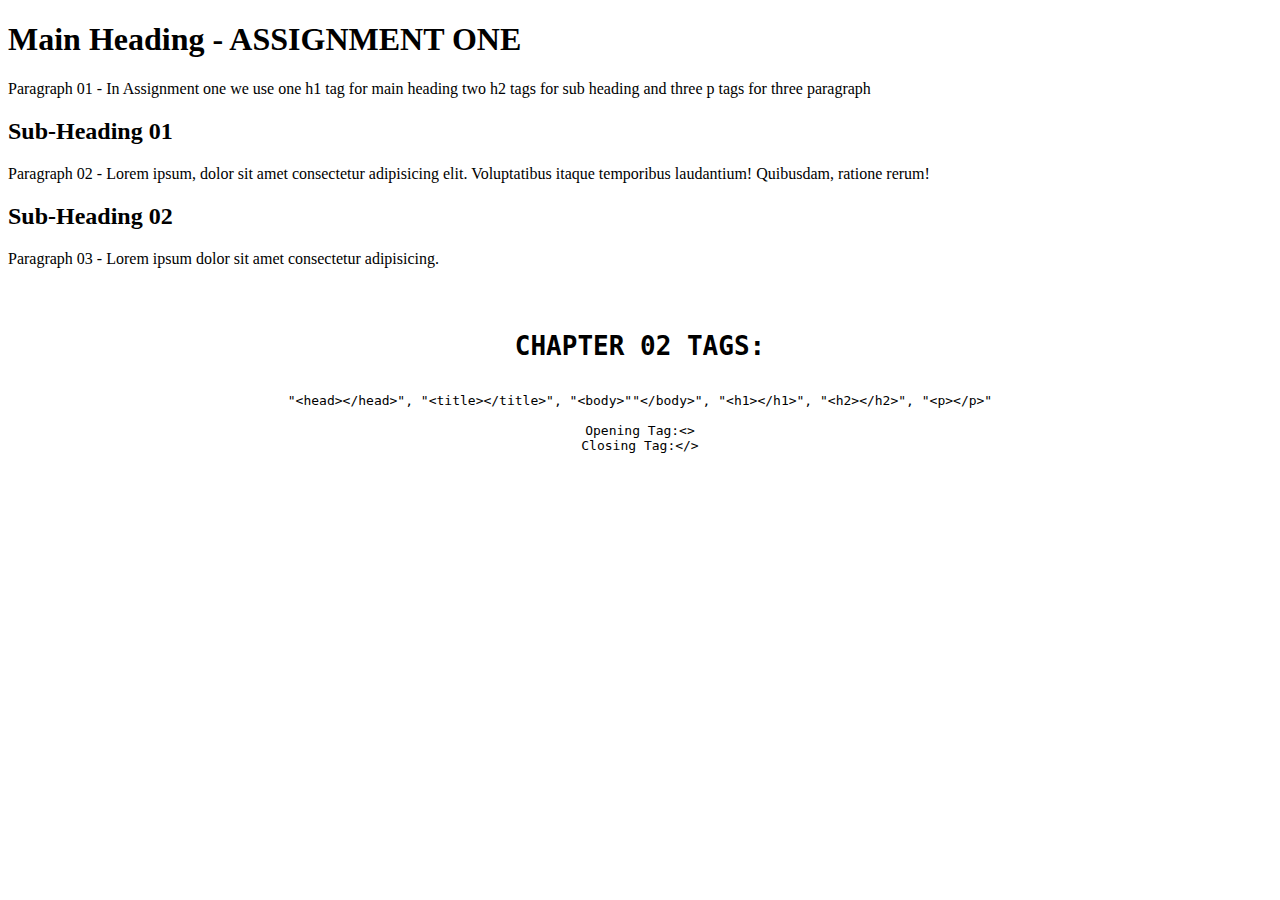
<file: HTML-CSS-Assignments/01/index.html>
<!DOCTYPE html>
<html lang="en">
<head>
    <meta charset="UTF-8">
    <meta name="viewport" content="width=device-width, initial-scale=1.0">
    <title>Assignment o1</title>
</head>
<body>
    <h1>Main Heading - ASSIGNMENT ONE </h1>

    <p>Paragraph 01 - In Assignment one we use one h1 tag for main heading two h2 tags for sub heading and three p tags for three paragraph</p>

    <h2>Sub-Heading 01</h2>

    <p>Paragraph 02 - Lorem ipsum, dolor sit amet consectetur adipisicing elit. Voluptatibus itaque temporibus laudantium! Quibusdam, ratione rerum!</p>

    <h2>Sub-Heading 02</h2>

    <p>Paragraph 03 - Lorem ipsum dolor sit amet consectetur adipisicing.</p>
    <pre>

<center> 
<h1>CHAPTER 02 TAGS:</h1>
"&lt;head&gt;&lt;/head&gt;", "&lt;title&gt;&lt;/title&gt;", "&lt;body&gt;""&lt;/body&gt;", "&lt;h1&gt;&lt;/h1&gt;", "&lt;h2&gt;&lt;/h2&gt;", "&lt;p&gt;&lt;/p&gt;"

Opening Tag:&lt;&gt;
Closing Tag:&lt;/&gt;

</center>
    </pre>

</body>
</html>
</file>
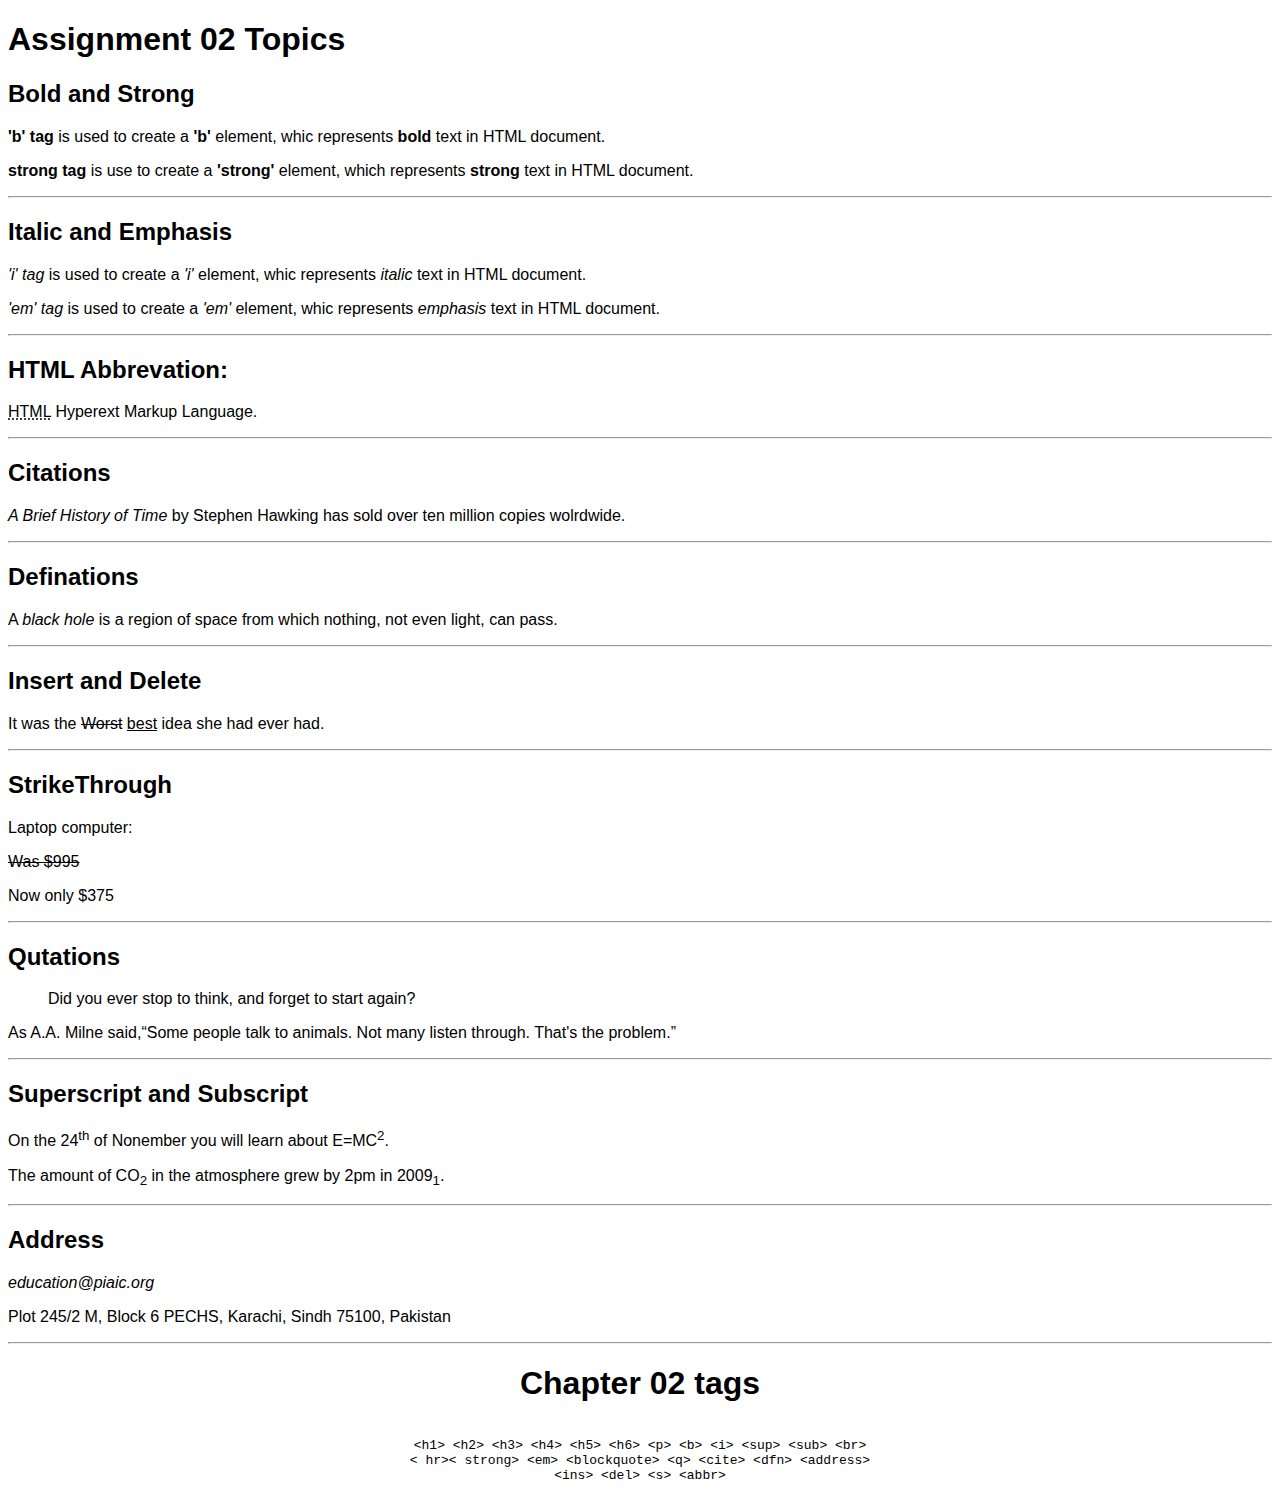
<file: HTML-CSS-Assignments/02/index.html>
<!DOCTYPE html>
<html lang="en">
<head>
    <meta charset="UTF-8">
    <meta name="viewport" content="width=device-width, initial-scale=1.0">
    <title>Assignment o2</title>
    <style>
        body {
            font-family: Arial, sans-serif;
        }
        .address {
            margin: 20px;
        }
        .email {
            color: blue;
            text-decoration: underline;
        }
    </style>
</head>
<body>
    <h1>Assignment 02 Topics</h1>
    
    <h2>Bold and Strong</h2>
    <p><b>'b' tag</b> is used to create a <b>'b'</b> element, whic represents <b>bold</b> text in HTML document.</p>
    <p><strong>strong tag</strong> is use to create a <strong>'strong'</strong> element, which represents <strong>strong</strong> text in HTML document.</p>
    <hr>
    
    <h2>Italic and Emphasis</h2>
    <p><i>'i' tag</i> is used to create a <i>'i'</i> element, whic represents <i>italic</i> text in HTML document.</p>
    <p><em>'em' tag</em> is used to create a <em>'em'</em> element, whic represents <em>emphasis</em> text in HTML document.</p>
    <hr>
    
    <h2>HTML Abbrevation:</h2>
    <p><abbr title="Hypertext Markup Language">HTML</abbr> Hyperext Markup Language.</p>
    <hr>

    <h2>Citations</h2>
    <p><cite>A Brief History of Time</cite> by Stephen Hawking has sold over ten million copies wolrdwide.</p>
    
    <hr>
    <h2>Definations</h2>
    <p>A <dfn>black hole</dfn> is a region of space from which nothing, not even light, can pass.</p>
    <hr>
    
    <h2>Insert and Delete</h2>
    <p>It was the <del>Worst</del> <ins>best</ins> idea she had ever had.</p>
    <hr>
    
    <h2>StrikeThrough</h2>
    <p>Laptop computer:</p>
    <s>Was $995</s>
    <p>Now only $375</p>
    <hr>
    
    <h2>Qutations</h2>
    <blockquote>Did you ever stop to think, and forget to start again?</blockquote>
    <p>As A.A. Milne said,<q>Some people talk to animals. Not many listen through. That's the problem.</q></p>
    <hr>
    
    <h2>Superscript and Subscript</h2>
    <p>On the 24<sup>th</sup> of Nonember you will learn about E=MC<sup>2</sup>.</p>
    <p>The amount of CO<sub>2</sub> in the atmosphere grew by 2pm in 2009<sub>1</sub>.</p>
    <hr>
    

    <h2>Address</h2>
    <address>
        education@piaic.org
    </address>
    <p>Plot 245/2 M, Block 6 PECHS, Karachi, Sindh 75100, Pakistan</p>
    <hr>


    <center>
        <h1>Chapter 02 tags</h1>
    </center>
<pre>
<center>
&lt;h1&gt; &lt;h2&gt; &lt;h3&gt; &lt;h4&gt; &lt;h5&gt; &lt;h6&gt; &lt;p&gt; &lt;b&gt; &lt;i&gt; &lt;sup&gt; &lt;sub&gt; &lt;br&gt;
&lt; hr&gt;&lt; strong&gt; &lt;em&gt; &lt;blockquote&gt; &lt;q&gt; &lt;cite&gt; &lt;dfn&gt; &lt;address&gt;
&lt;ins&gt; &lt;del&gt; &lt;s&gt; &lt;abbr&gt;
</center>
</pre>
</body>
</html>
</file>
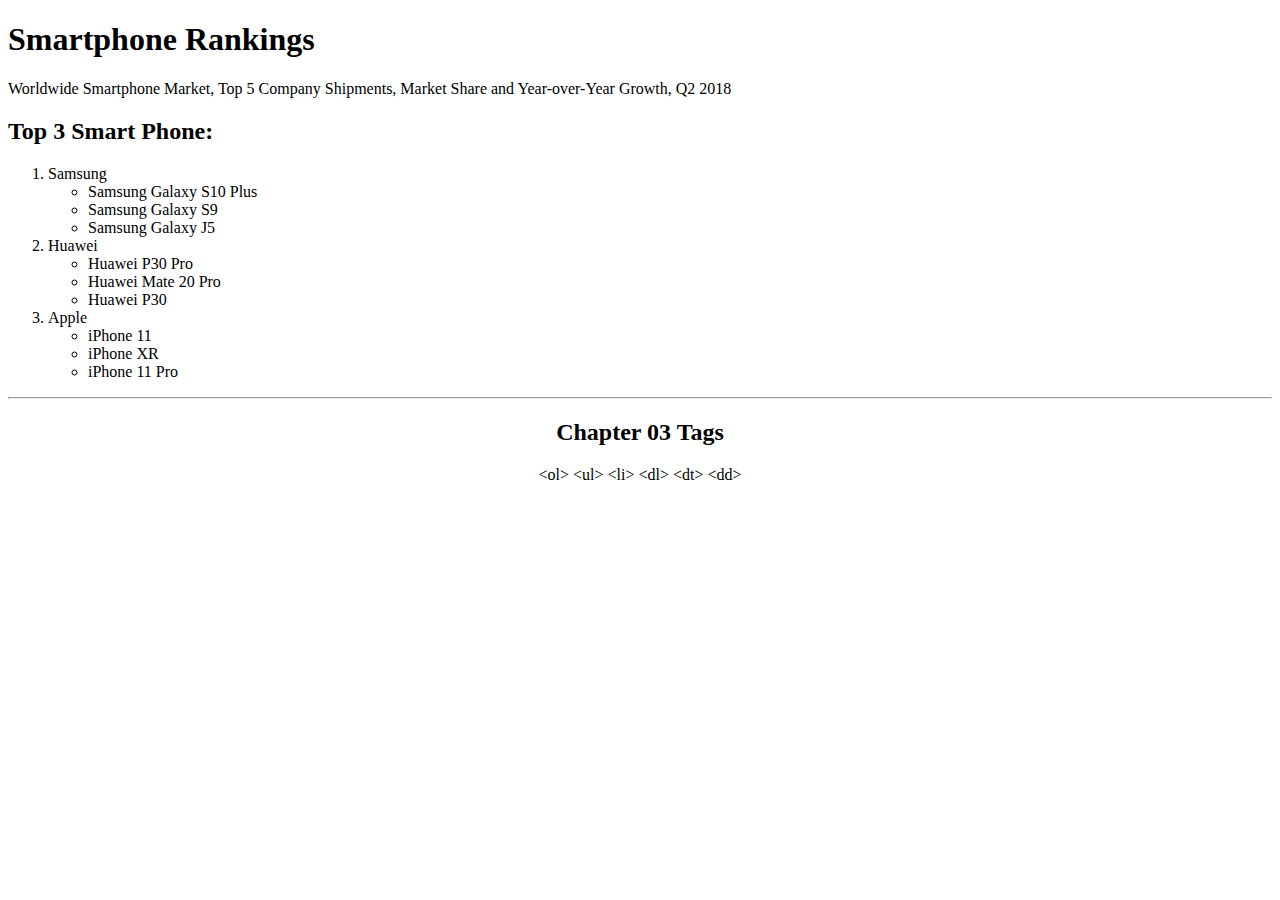
<file: HTML-CSS-Assignments/03/index.html>
<!DOCTYPE html>
<html lang="en">
<head>
    <meta charset="UTF-8">
    <meta name="viewport" content="width=device-width, initial-scale=1.0">
    <title>Assignment o3</title>
</head>
<body>
  <h1>Smartphone Rankings</h1>
  <p>Worldwide Smartphone Market, Top 5 Company Shipments, Market Share and Year-over-Year Growth, Q2 2018</p>
  <h2>Top 3 Smart Phone:</h2>
  <ol>
    <li>Samsung
      <ul>
        <li>Samsung Galaxy S10 Plus</li>
        <li>Samsung Galaxy S9</li>
        <li>Samsung Galaxy J5</li>
      </ul>
    </li>
    <li>Huawei
      <ul>
        <li>Huawei P30 Pro</li>
        <li>Huawei Mate 20 Pro</li>
        <li>Huawei P30</li>
      </ul>
    </li>
    <li>Apple
      <ul>
        <li>iPhone 11</li>
        <li>iPhone XR</li>
        <li>iPhone 11 Pro</li>
      </ul>
    </li>
  </ol>
    <hr>

<center>
    <h2>Chapter 03 Tags</h2>
  &lt;ol&gt; &lt;ul&gt; &lt;li&gt; &lt;dl&gt; &lt;dt&gt; &lt;dd&gt;
</center>

</body>
</html>
</file>
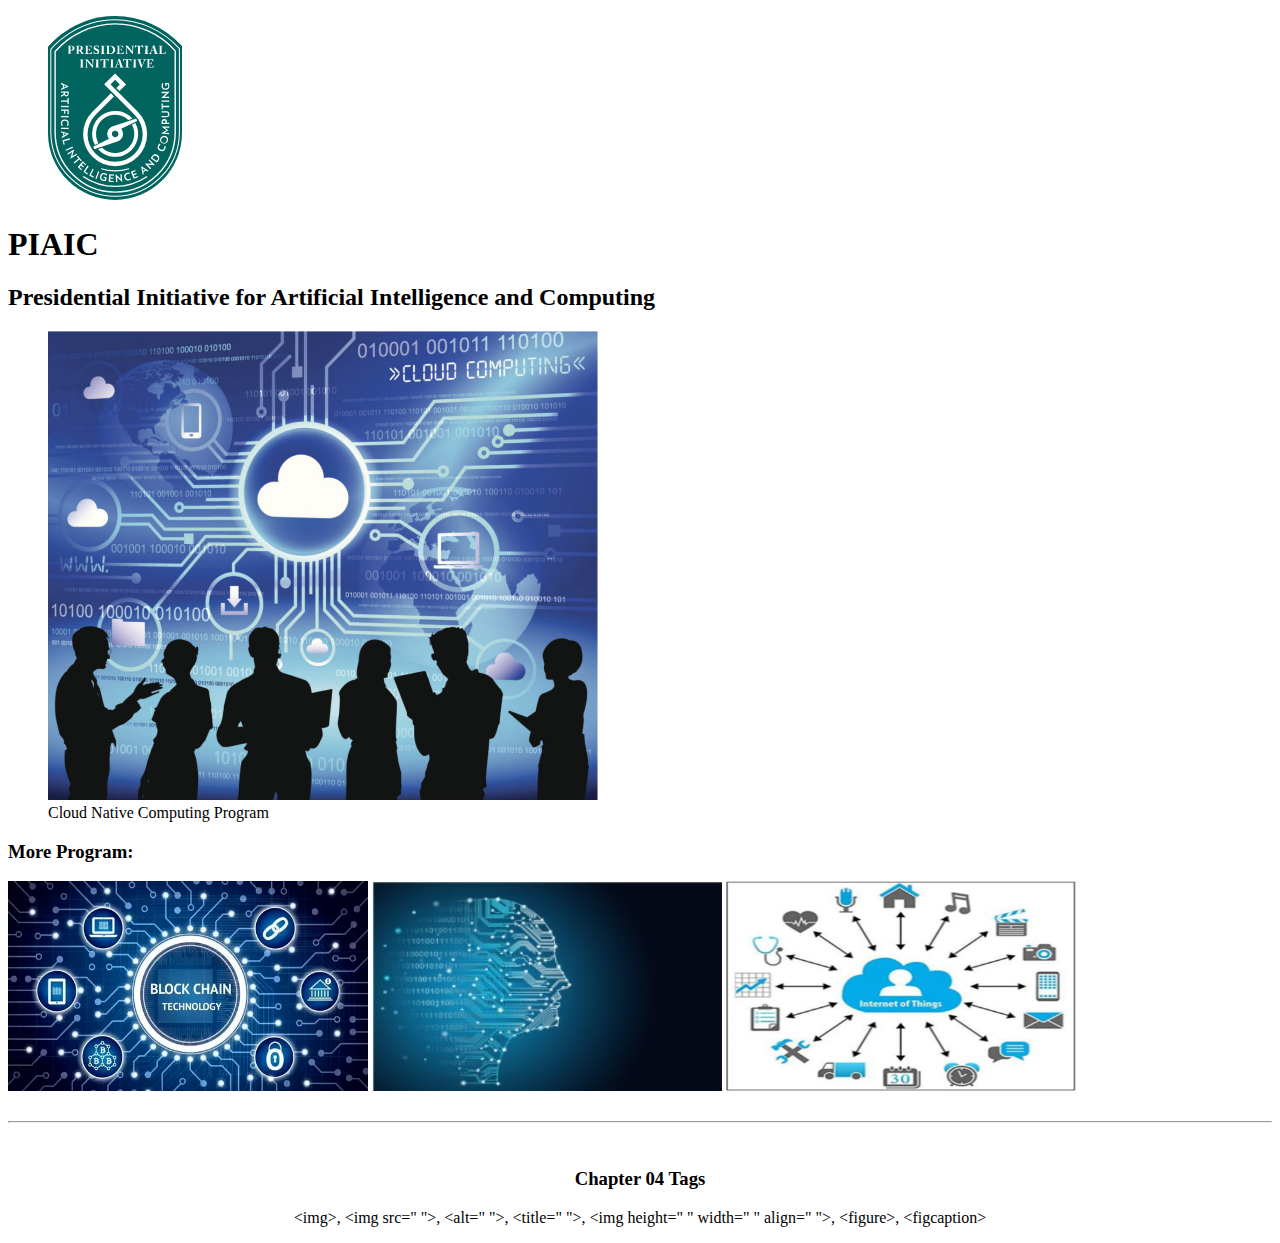
<file: HTML-CSS-Assignments/05/index.html>
<!DOCTYPE html>
<html lang="en">
  <head>
    <meta charset="UTF-8" />
    <meta name="viewport" content="width=device-width, initial-scale=1.0" />
    <title>Assignment o5</title>
  </head>
  <body>
    <figure>
      <img
        src="logo.svg"
        alt="PIAIC logo"
        title="Presidential Initiative for Artificial Intelligence and Computing"
      />
    </figure>

    <h1>PIAIC</h1>
    <h2>Presidential Initiative for Artificial Intelligence and Computing</h2>

    <figure>
      <img src="cloud-com.jpg" alt="" width="550" height="" aligh />
      <figcaption>Cloud Native Computing Program</figcaption>
    </figure>
<div>

    <h3>More Program:</h3>
    <img src="block-chain.jpg" alt="Block Chain" width="360" height="210" />
    <img src="ai.jpg" alt="Aetificial Intelligence" width="350" height="210" />
    <img
    src="it.webp"
    alt="Interney=t of Things Program"
    width="350"
    height="210"
    />
</div>

    <br>
    <hr />
    <br>

    <center>
      <h3>Chapter 04 Tags</h3>
      <p>
        &lt;img&gt;, &lt;img src=" "&gt;, &lt;alt=" "&gt;, &lt;title=" "&gt;,
        &lt;img height=" " width=" " align=" "&gt;, &lt;figure&gt;,
        &lt;figcaption&gt;
      </p>
    </center>
  </body>
</html>
</file>
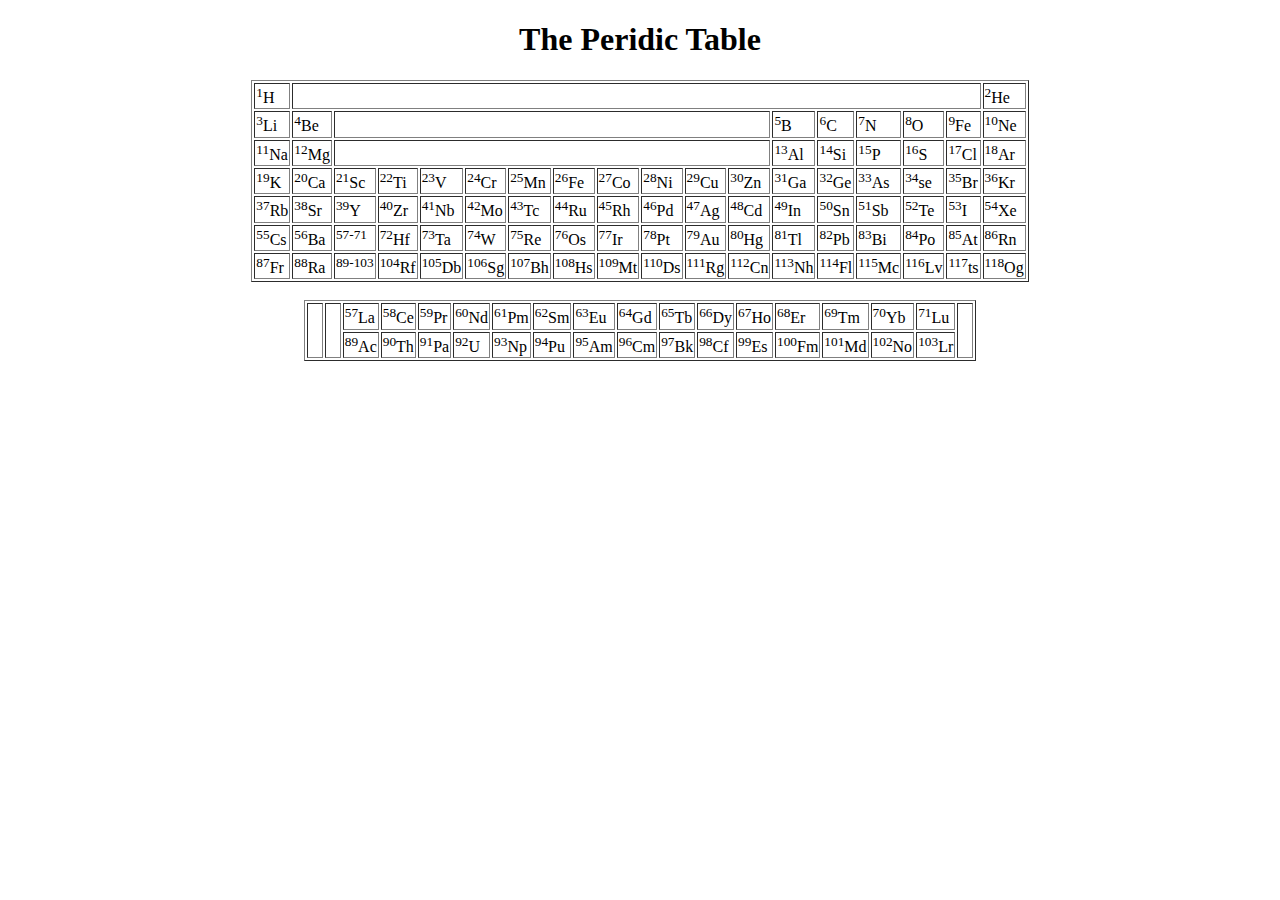
<file: HTML-CSS-Assignments/06/index.html>
<!DOCTYPE html>
<html lang="en">
<head>
    <meta charset="UTF-8">
    <meta name="viewport" content="width=device-width, initial-scale=1.0">
    <title>Assegnment o6</title>
</head>
<body>
    <center>
        <h1>The Peridic Table</h1>
        <div>
          
      <table  border="">
        <tr>
          <td><sup>1</sup>H</td>
          <td colspan="16">&nbsp;</td>
          <td><sup>2</sup>He</td>
        </tr>
        <tr>
          <td><sup>3</sup>Li</td>
          <td><sup>4</sup>Be</td>
          <td colspan="10">&nbsp;</td>
          <td><sup>5</sup>B</td>
          <td><sup>6</sup>C</td>
          <td><sup>7</sup>N</td>
          <td><sup>8</sup>O</td>
          <td><sup>9</sup>Fe</td>
          <td><sup>10</sup>Ne</td>
          

        </tr>
        <tr>
            <td><sup>11</sup>Na</td>
            <td><sup>12</sup>Mg</td>
            <td colspan="10">&nbsp;</td>
            <td><sup>13</sup>Al</td>
            <td><sup>14</sup>Si</td>
            <td><sup>15</sup>P</td>
            <td><sup>16</sup>S</td>
            <td><sup>17</sup>Cl</td>
            <td><sup>18</sup>Ar</td>
            
  
          </tr>
        <tr>
          <td><sup>19</sup>K</td>
          <td><sup>20</sup>Ca</td>
          <td><sup>21</sup>Sc</td>
          <td><sup>22</sup>Ti</td>
          <td><sup>23</sup>V</td>
          <td><sup>24</sup>Cr</td>
          <td><sup>25</sup>Mn</td>
          <td><sup>26</sup>Fe</td>
          <td><sup>27</sup>Co</td>
          <td><sup>28</sup>Ni</td>
          <td><sup>29</sup>Cu</td>
          <td><sup>30</sup>Zn</td>
          <td><sup>31</sup>Ga</td>
          <td><sup>32</sup>Ge</td>
          <td><sup>33</sup>As</td>
          <td><sup>34</sup>se</td>
          <td><sup>35</sup>Br</td>
          <td><sup>36</sup>Kr</td>
          

        </tr>
        <tr>
          <td><sup>37</sup>Rb</td>
          <td><sup>38</sup>Sr</td>
          <td><sup>39</sup>Y</td>
          <td><sup>40</sup>Zr</td>
          <td><sup>41</sup>Nb</td>
          <td><sup>42</sup>Mo</td>
          <td><sup>43</sup>Tc</td>
          <td><sup>44</sup>Ru</td>
          <td><sup>45</sup>Rh</td>
          <td><sup>46</sup>Pd</td>
          <td><sup>47</sup>Ag</td>
          <td><sup>48</sup>Cd</td>
          <td><sup>49</sup>In</td>
          <td><sup>50</sup>Sn</td>
          <td><sup>51</sup>Sb</td>
          <td><sup>52</sup>Te</td>
          <td><sup>53</sup>I</td>
          <td><sup>54</sup>Xe</td>
          

        </tr>
        <tr>
          <td><sup>55</sup>Cs</td>
          <td><sup>56</sup>Ba</td>
          <td><sup>57-71</sup></td>
          <td><sup>72</sup>Hf</td>
          <td><sup>73</sup>Ta</td>
          <td><sup>74</sup>W</td>
          <td><sup>75</sup>Re</td>
          <td><sup>76</sup>Os</td>
          <td><sup>77</sup>Ir</td>
          <td><sup>78</sup>Pt</td>
          <td><sup>79</sup>Au</td>
          <td><sup>80</sup>Hg</td>
          <td><sup>81</sup>Tl</td>
          <td><sup>82</sup>Pb</td>
          <td><sup>83</sup>Bi</td>
          <td><sup>84</sup>Po</td>
          <td><sup>85</sup>At</td>
          <td><sup>86</sup>Rn</td>
          

        </tr>
        <tr>
          <td><sup>87</sup>Fr</td>
          <td><sup>88</sup>Ra</td>
          <td><sup>89-103</sup></td>
          <td><sup>104</sup>Rf</td>
          <td><sup>105</sup>Db</td>
          <td><sup>106</sup>Sg</td>
          <td><sup>107</sup>Bh</td>
          <td><sup>108</sup>Hs</td>
          <td><sup>109</sup>Mt</td>
          <td><sup>110</sup>Ds</td>
          <td><sup>111</sup>Rg</td>
          <td><sup>112</sup>Cn</td>
          <td><sup>113</sup>Nh</td>
          <td><sup>114</sup>Fl</td>
          <td><sup>115</sup>Mc</td>
          <td><sup>116</sup>Lv</td>
          <td><sup>117</sup>ts</td>
          <td><sup>118</sup>Og</td>
          
          
        </tr>
      </table>
      <br>
      <table border="">
        <tr>
          <td rowspan="2">&nbsp; &nbsp;</td>
          <td rowspan="2">&nbsp; &nbsp;</td>
            <td><sup>57</sup>La</td>
            <td><sup>58</sup>Ce</td>
            <td><sup>59</sup>Pr</td>
            <td><sup>60</sup>Nd</td>
            <td><sup>61</sup>Pm</td>
            <td><sup>62</sup>Sm</td>
            <td><sup>63</sup>Eu</td>
            <td><sup>64</sup>Gd</td>
            <td><sup>65</sup>Tb</td>
            <td><sup>66</sup>Dy</td>
            <td><sup>67</sup>Ho</td>
            <td><sup>68</sup>Er</td>
            <td><sup>69</sup>Tm</td>
            <td><sup>70</sup>Yb</td>
            <td><sup>71</sup>Lu</td>
            <td rowspan="2">&nbsp; &nbsp;</td>
        </tr>
        <tr>
            <td><sup>89</sup>Ac</td>
            <td><sup>90</sup>Th</td>
            <td><sup>91</sup>Pa</td>
            <td><sup>92</sup>U</td>
            <td><sup>93</sup>Np</td>
            <td><sup>94</sup>Pu</td>
            <td><sup>95</sup>Am</td>
            <td><sup>96</sup>Cm</td>
            <td><sup>97</sup>Bk</td>
            <td><sup>98</sup>Cf</td>
            <td><sup>99</sup>Es</td>
            <td><sup>100</sup>Fm</td>
            <td><sup>101</sup>Md</td>
            <td><sup>102</sup>No</td>
            <td><sup>103</sup>Lr</td>
          </tr>
      </table>
      
      
    </div>
  </center>
</body>
</html>
</file>
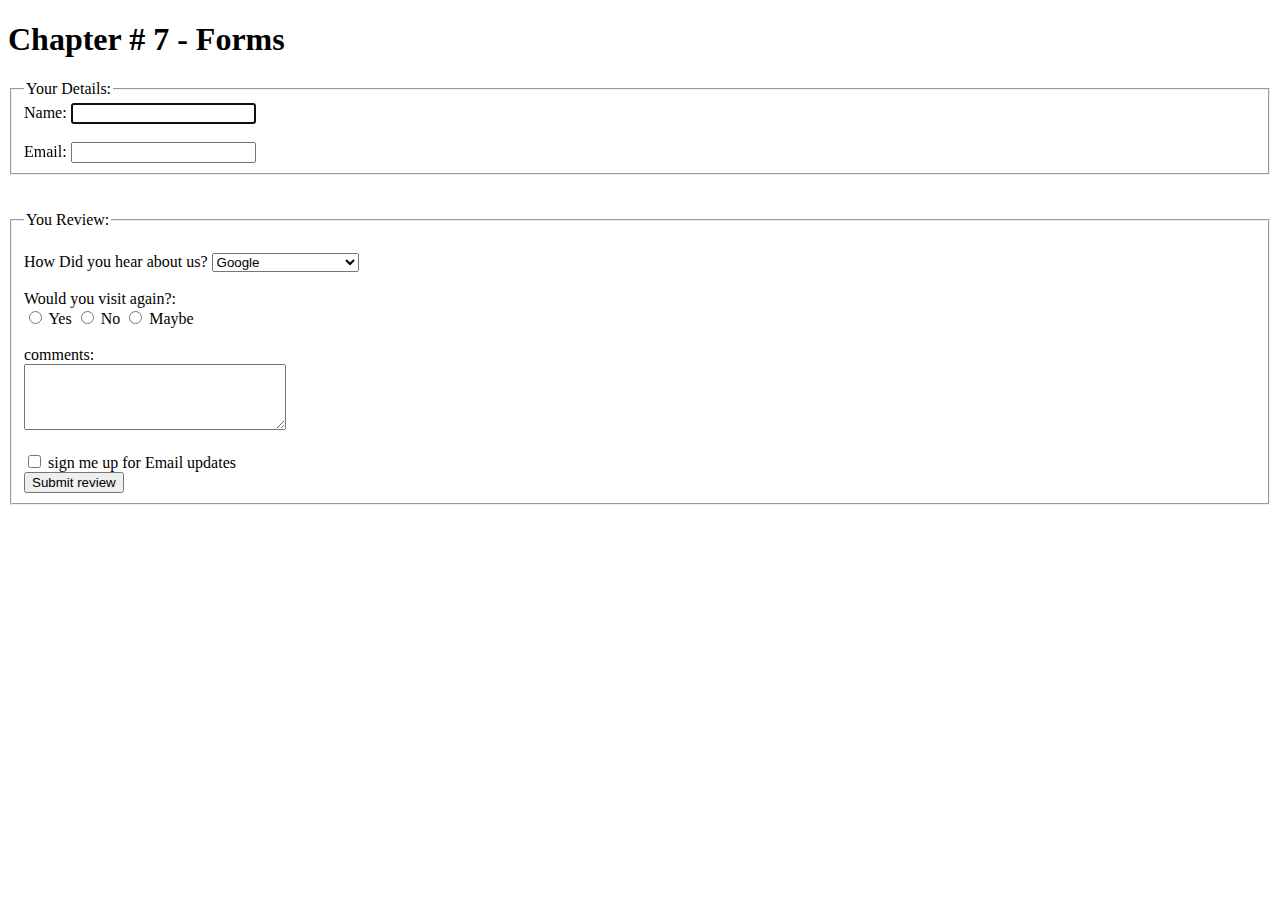
<file: HTML-CSS-Assignments/07/index.html>
<!DOCTYPE html>
<html lang="en">
<head>
    <meta charset="UTF-8">
    <meta name="viewport" content="width=device-width, initial-scale=1.0">
    <title>Assignment o7</title>
</head>
<body>
    <h1>Chapter # 7 - Forms</h1>
    <form action="/submit" method="post">

        <!-- User Details  -->
        <fieldset>
                <legend>Your Details:</legend>

            <!-- For Name  -->
            <label for="name">Name:</label>
            <input type="text" id="Name" name="Name" required autofocus>
            <br><br>
            
            <!-- For Email  -->
            <label for="Email">Email:</label>
            <input type="Email" id="Email" name="Email" required>
        </fieldset>
        <br><br>
      <!-- review Section  --> 
        <fieldset>
            <legend>You Review:</legend>
            <br>
            <label for="Data">How Did you hear about us?</label>
            <select name="Data">
                <option value="apple">Google</option>
                <option value="banana">Feriends</option>
                <option value="cherry">Posters and Banners</option>
                <option value="cherry">other</option>
            </select>
            <br><br>


            <label>Would you visit again?:</label>
            <br>
            <input type="radio" id="Yes" name="review" value="Yes">
            <label for="Yes">Yes</label>
            <input type="radio" id="No" name="review" value="No">
            <label for="No">No</label>
            <input type="radio" id="Maybe" name="review" value="Maybe">
            <label for="Maybe">Maybe</label>
            <br><br>

            <label>comments:</label>
            <br>
            <textarea name="comment"  rows="4" cols="30"></textarea>
            <br><br>
            
            <input type="checkbox" id="sign" name="sign">
            <label for="sign">sign me up for Email updates</label>
            <br>

            
            <input type="submit" value="Submit review">
        </fieldset>
    </form>
</body>
</html>
</file>
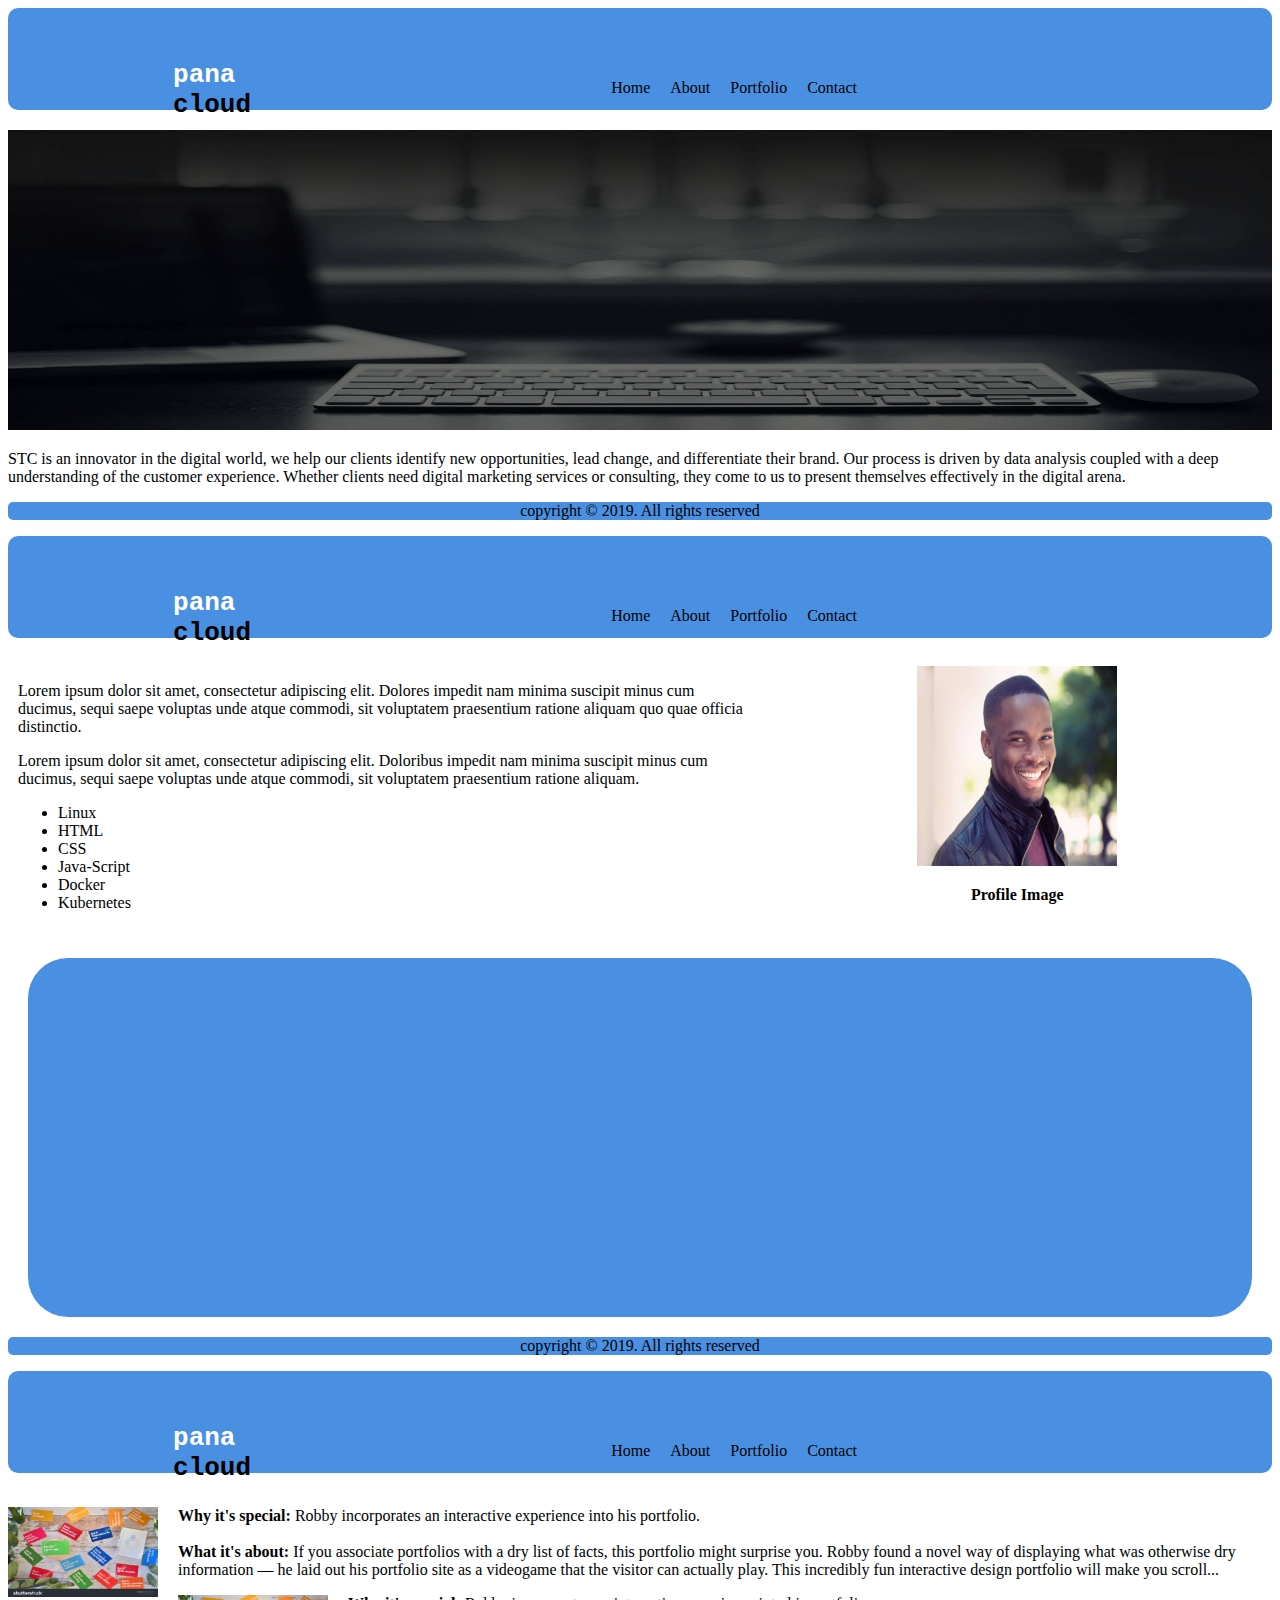
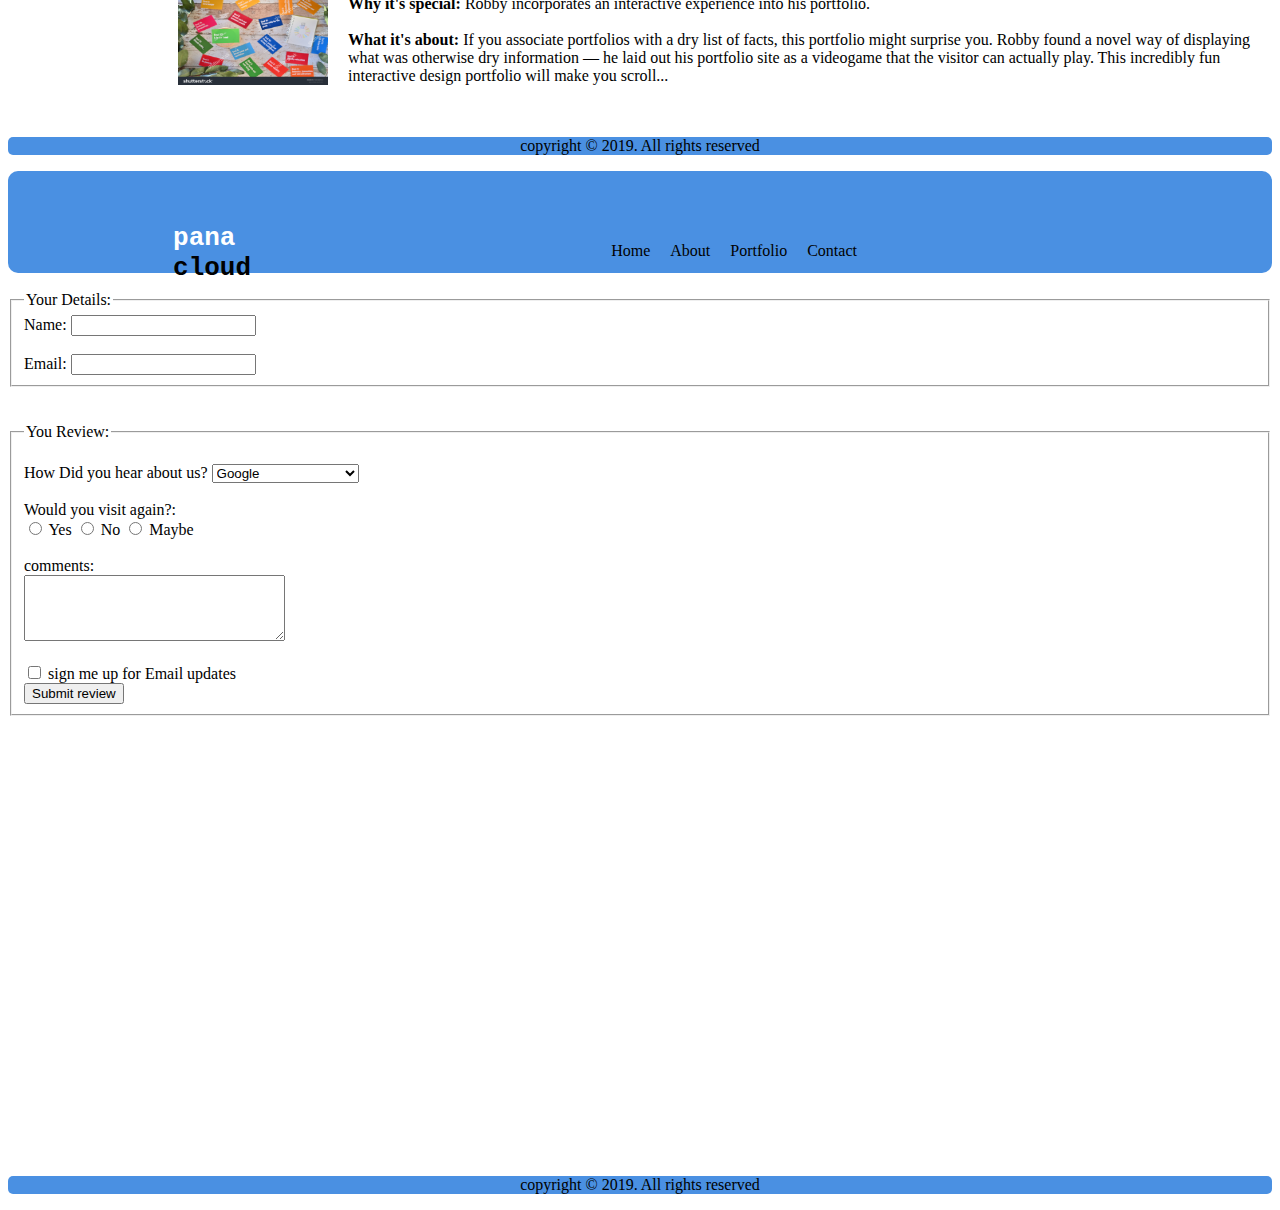
<file: HTML-CSS-Assignments/08/index.html>
<!DOCTYPE html>
<html lang="en">
<head>
    <meta charset="UTF-8">
    <meta name="viewport" content="width=device-width, initial-scale=1.0">
    <title>Pana Cloud</title>
</head>
<body>
    <div>
        <!-- Home Page -->
        <section id="home">
            <div>
                <header style="
                background-color: #4a90e2;
                padding: 5px;
                justify-content: space-around;
                border-radius: 10px;
                display: flex;
                height: 92px
              ">
                <h1 style="color: white;">
                            <pre>pana
<strong style="color: black;">cloud</strong>
</pre>
                </h1>
                    <nav style="margin-top: 50px; padding-right: 250px;">
                        <ul style="list-style: none; display: flex; gap: 20px;">
                            <a style="text-decoration: none;" href="#home"><li style="color: black;">Home</li></a>
                            <a style="text-decoration: none;" href="#about"><li style="color: black;">About</li></a>
                            <a style="text-decoration: none;" href="#portfolio"><li style="color: black;">Portfolio</li></a>
                            <a style="text-decoration: none;" href="#contact"><li style="color: black;">Contact</li></a>
                        </ul>
                    </nav>
                </header>
                <div style="padding-top: 20px;">
                    <img src="home-page.jpg" alt="Keyboard Image" width="100%" height="300px">
                    <p>
                        STC is an innovator in the digital world, we help our clients identify
                        new opportunities, lead change, and differentiate their brand. Our
                        process is driven by data analysis coupled with a deep understanding
                        of the customer experience. Whether clients need digital marketing
                        services or consulting, they come to us to present themselves
                        effectively in the digital arena.
                      </p>
                </div>
                <footer style="background-color: #4a90e2; text-align: center; border-radius: 5px;">
                   <p> copyright &copy; 2019. All rights reserved </p>
                </footer>
            </div>
        </section>

        <!-- About Page  -->
        <section id="about">
            <div>
                <header style="
                background-color: #4a90e2;
                padding: 5px;
                justify-content: space-around;
                border-radius: 10px;
                display: flex;
                height: 92px
              ">
                <h1 style="color: white;">
                            <pre>pana
<strong style="color: black;">cloud</strong>
</pre>
                </h1>
                    <nav style="margin-top: 50px; padding-right: 250px;">
                        <ul style="list-style: none; display: flex; gap: 20px;">
                            <a style="text-decoration: none;" href="#home"><li style="color: black;">Home</li></a>
                            <a style="text-decoration: none;" href="#about"><li style="color: black;">About</li></a>
                            <a style="text-decoration: none;" href="#portfolio"><li style="color: black;">Portfolio</li></a>
                            <a style="text-decoration: none;" href="#contact"><li style="color: black;">Contact</li></a>
                        </ul>
                    </nav>
                </header>
                <br>
                <div style="display: flex;">
                    <div style=" width: 60%; padding: 10px">
                        <p>
                        Lorem ipsum dolor sit amet, consectetur adipiscing elit. Dolores impedit
                        nam minima suscipit minus cum ducimus, sequi saepe voluptas unde atque
                        commodi, sit voluptatem praesentium ratione aliquam quo quae officia
                        distinctio.
                        </p>
                        <p>
                        Lorem ipsum dolor sit amet, consectetur adipiscing elit. Doloribus impedit
                        nam minima suscipit minus cum ducimus, sequi saepe voluptas unde atque
                        commodi, sit voluptatem praesentium ratione aliquam.
                        </p>
                        <!-- List Items -->
                        <ul>
                        <li>Linux</li>
                        <li>HTML</li>
                        <li>CSS</li>
                        <li>Java-Script</li>
                        <li>Docker</li>
                        <li>Kubernetes</li>
                        </ul>
                    </div>
                     <!-- Right Profile Image -->
                        <div style="width: 40%; padding: 10px; text-align: center">
                            <img
                            src="about-page.jpg"
                            alt="Profile Image"
                            style="width: 200px; height: 200px; background-color: #4a90e2"
                            />
                            <p style="font-weight: bold">Profile Image</p>
                        </div>
                    </div>
                    <div>
                        <div style="text-align: center">
                            <div
                                style="
                                    background-color: #4a90e2;
                                    padding: 20px;
                                    margin: 20px;
                                    border-radius: 40px;
                                "
                                >
                                <iframe width="560" height="315" src="https://www.youtube.com/embed/a3ICNMQW7Ok?si=lBlI2bqpq6kGrZ9y" title="YouTube video player" frameborder="0" allow="accelerometer; autoplay; clipboard-write; encrypted-media; gyroscope; picture-in-picture; web-share" referrerpolicy="strict-origin-when-cross-origin" allowfullscreen></iframe>
                            </div>
                        </div>
                    </div>
                <footer style="background-color: #4a90e2; text-align: center; border-radius: 5px;">
                   <p> copyright &copy; 2019. All rights reserved </p>
                </footer>
            </div>
        </section>

        <!-- Portfolio Page  -->
        <section id="portfolio">
            <div>
                <header style="
                background-color: #4a90e2;
                padding: 5px;
                justify-content: space-around;
                border-radius: 10px;
                display: flex;
                height: 92px
              ">
                <h1 style="color: white;">
                            <pre>pana
<strong style="color: black;">cloud</strong>
</pre>
                </h1>
                    <nav style="margin-top: 50px; padding-right: 250px;">
                        <ul style="list-style: none; display: flex; gap: 20px;">
                            <a style="text-decoration: none;" href="#home"><li style="color: black;">Home</li></a>
                            <a style="text-decoration: none;" href="#about"><li style="color: black;">About</li></a>
                            <a style="text-decoration: none;" href="#portfolio"><li style="color: black;">Portfolio</li></a>
                            <a style="text-decoration: none;" href="#contact"><li style="color: black;">Contact</li></a>
                        </ul>
                    </nav>
                </header>
                <br>
                <div style="padding-bottom: 20px;">
                    <p>
                        <div style="background-color: #4a90e2; border-radius: 10px;"><img  style="padding-right: 20px;" src="portfolio.jpg" alt="P0rtfolio-Image" width="150px" height="90px" align="left"></div><strong>Why it's special:</strong> Robby incorporates an interactive
                        experience into his portfolio.<br><br>
                        <strong>What it's about:</strong> If you associate portfolios with a
                        dry list of facts, this portfolio might surprise you. Robby found a
                        novel way of displaying what was otherwise dry information — he laid
                        out his portfolio site as a videogame that the visitor can actually
                        play. This incredibly fun interactive design portfolio will make you
                        scroll...
                    </p>
                    <p>
                        <div style="background-color: #4a90e2; border-radius: 10px;"><img  style="padding-right: 20px;" src="portfolio.jpg" alt="P0rtfolio-Image" width="150px" height="90px" align="left"></div><strong>Why it's special:</strong> Robby incorporates an interactive
                        experience into his portfolio.<br><br>
                        <strong>What it's about:</strong> If you associate portfolios with a
                        dry list of facts, this portfolio might surprise you. Robby found a
                        novel way of displaying what was otherwise dry information — he laid
                        out his portfolio site as a videogame that the visitor can actually
                        play. This incredibly fun interactive design portfolio will make you
                        scroll...
                    </p>
                </div>
                <footer style="background-color: #4a90e2; text-align: center; border-radius: 5px;">
                   <p> copyright &copy; 2019. All rights reserved </p>
                </footer>
            </div>
        </section>

        <!-- Contact Page  -->
        <section id="contact">
            <div>
                <header style="
                background-color: #4a90e2;
                padding: 5px;
                justify-content: space-around;
                border-radius: 10px;
                display: flex;
                height: 92px
              ">
                <h1 style="color: white;">
                            <pre>pana
<strong style="color: black;">cloud</strong>
</pre>
                </h1>
                    <nav style="margin-top: 50px; padding-right: 250px;">
                        <ul style="list-style: none; display: flex; gap: 20px;">
                            <a style="text-decoration: none;" href="#home"><li style="color: black;">Home</li></a>
                            <a style="text-decoration: none;" href="#about"><li style="color: black;">About</li></a>
                            <a style="text-decoration: none;" href="#portfolio"><li style="color: black;">Portfolio</li></a>
                            <a style="text-decoration: none;" href="#contact"><li style="color: black;">Contact</li></a>
                        </ul>
                    </nav>
                </header>
                <br>
                <div>
                    <form action="/submit" method="post">

                        <!-- User Details  -->
                        <fieldset>
                                <legend>Your Details:</legend>
                
                            <!-- For Name  -->
                            <label for="name">Name:</label>
                            <input type="text" id="Name" name="Name" required>
                            <br><br>
                            
                            <!-- For Email  -->
                            <label for="Email">Email:</label>
                            <input type="Email" id="Email" name="Email" required>
                        </fieldset>
                        <br><br>
                      <!-- review Section  --> 
                        <fieldset>
                            <legend>You Review:</legend>
                            <br>
                            <label for="Data">How Did you hear about us?</label>
                            <select name="Data">
                                <option value="apple">Google</option>
                                <option value="banana">Feriends</option>
                                <option value="cherry">Posters and Banners</option>
                                <option value="cherry">other</option>
                            </select>
                            <br><br>
                
                
                            <label>Would you visit again?:</label>
                            <br>
                            <input type="radio" id="Yes" name="review" value="Yes">
                            <label for="Yes">Yes</label>
                            <input type="radio" id="No" name="review" value="No">
                            <label for="No">No</label>
                            <input type="radio" id="Maybe" name="review" value="Maybe">
                            <label for="Maybe">Maybe</label>
                            <br><br>
                
                            <label>comments:</label>
                            <br>
                            <textarea name="comment"  rows="4" cols="30"></textarea>
                            <br><br>
                            
                            <input type="checkbox" id="sign" name="sign">
                            <label for="sign">sign me up for Email updates</label>
                            <br>
                
                            
                            <input type="submit" value="Submit review">
                        </fieldset>
                    </form>
                    <div style="text-align: center; padding-top: 90px;">
                        <iframe src="https://www.google.com/maps/embed?pb=!1m18!1m12!1m3!1d115805.50422910284!2d66.95886897991998!3d24.900641842320155!2m3!1f0!2f0!3f0!3m2!1i1024!2i768!4f13.1!3m3!1m2!1s0x3eb33ff89c73993d%3A0x91c53ba630675f8!2sPresidential%20Initiative%20for%20Artificial%20Intelligence%20and%20Computing%20(PIAIC)%20Headquarters!5e0!3m2!1sen!2s!4v1734540538543!5m2!1sen!2s" width="800" height="350" style="border:0;" allowfullscreen="" loading="lazy" referrerpolicy="no-referrer-when-downgrade"></iframe>
                </div>
                <footer style="background-color: #4a90e2; text-align: center; border-radius: 5px;">
                   <p> copyright &copy; 2019. All rights reserved </p>
                </footer>
            </div>
        </section>

    </div>
    
</body>
</html>
</file>
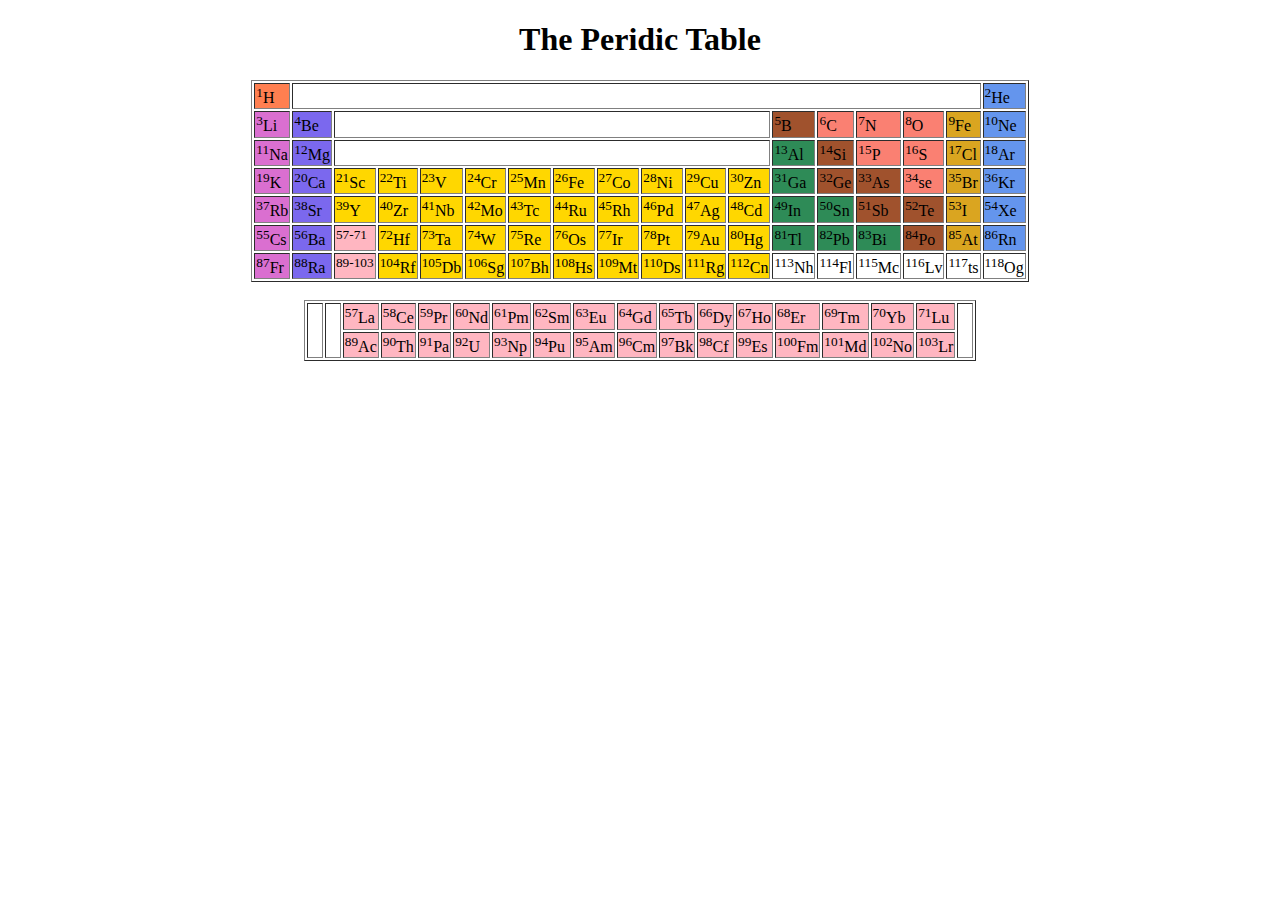
<file: HTML-CSS-Assignments/10/index.html>
<!DOCTYPE html>
<html lang="en">
  <head>
    <meta charset="UTF-8" />
    <meta name="viewport" content="width=device-width, initial-scale=1.0" />
    <title>Assegnment o6</title>
    <style>
      .orange {
        background-color: #ff7f50;
      }
      .peach {
        background-color: #fa8072;
      }
      .blue {
        background-color: #6495ed;
      }
      .voilet {
        background-color: #da6fd0;
      }
      .brown {
        background-color: #a0522d;
      }
      .purple {
        background-color: #7b68ee;
      }
      .pink {
        background-color: #ffb6c1;
      }
      .yellow {
        background-color: #ffd700;
      }
      .golden {
        background-color: #daa520;
      }
      .green {
        background-color: #2e8b57;
      }
      .white {
        background-color: #ffffff;
      }
    </style>
  </head>
  <body>
    <center>
      <h1>The Peridic Table</h1>
      <div>
        <table border="">
          <tr>
            <td class="orange"><sup>1</sup>H</td>
            <td colspan="16">&nbsp;</td>
            <td class="blue"><sup>2</sup>He</td>
          </tr>
          <tr>
            <td class="voilet"><sup>3</sup>Li</td>
            <td class="purple"><sup>4</sup>Be</td>
            <td colspan="10">&nbsp;</td>
            <td class="brown"><sup>5</sup>B</td>
            <td class="peach"><sup>6</sup>C</td>
            <td class="peach"><sup>7</sup>N</td>
            <td class="peach"><sup>8</sup>O</td>
            <td class="golden"><sup>9</sup>Fe</td>
            <td class="blue"><sup>10</sup>Ne</td>
          </tr>
          <tr>
            <td class="voilet"><sup>11</sup>Na</td>
            <td class="purple"><sup>12</sup>Mg</td>
            <td colspan="10">&nbsp;</td>
            <td class="green"><sup>13</sup>Al</td>
            <td class="brown"><sup>14</sup>Si</td>
            <td class="peach"><sup>15</sup>P</td>
            <td class="peach"><sup>16</sup>S</td>
            <td class="golden"><sup>17</sup>Cl</td>
            <td class="blue"><sup>18</sup>Ar</td>
          </tr>
          <tr>
            <td class="voilet"><sup>19</sup>K</td>
            <td class="purple"><sup>20</sup>Ca</td>
            <td class="yellow"><sup>21</sup>Sc</td>
            <td class="yellow"><sup>22</sup>Ti</td>
            <td class="yellow"><sup>23</sup>V</td>
            <td class="yellow"><sup>24</sup>Cr</td>
            <td class="yellow"><sup>25</sup>Mn</td>
            <td class="yellow"><sup>26</sup>Fe</td>
            <td class="yellow"><sup>27</sup>Co</td>
            <td class="yellow"><sup>28</sup>Ni</td>
            <td class="yellow"><sup>29</sup>Cu</td>
            <td class="yellow"><sup>30</sup>Zn</td>
            <td class="green"><sup>31</sup>Ga</td>
            <td class="brown"><sup>32</sup>Ge</td>
            <td class="brown"><sup>33</sup>As</td>
            <td class="peach"><sup>34</sup>se</td>
            <td class="golden"><sup>35</sup>Br</td>
            <td class="blue"><sup>36</sup>Kr</td>
          </tr>
          <tr>
            <td class="voilet"><sup>37</sup>Rb</td>
            <td class="purple"><sup>38</sup>Sr</td>
            <td class="yellow"><sup>39</sup>Y</td>
            <td class="yellow"><sup>40</sup>Zr</td>
            <td class="yellow"><sup>41</sup>Nb</td>
            <td class="yellow"><sup>42</sup>Mo</td>
            <td class="yellow"><sup>43</sup>Tc</td>
            <td class="yellow"><sup>44</sup>Ru</td>
            <td class="yellow"><sup>45</sup>Rh</td>
            <td class="yellow"><sup>46</sup>Pd</td>
            <td class="yellow"><sup>47</sup>Ag</td>
            <td class="yellow"><sup>48</sup>Cd</td>
            <td class="green"><sup>49</sup>In</td>
            <td class="green"><sup>50</sup>Sn</td>
            <td class="brown"><sup>51</sup>Sb</td>
            <td class="brown"><sup>52</sup>Te</td>
            <td class="golden"><sup>53</sup>I</td>
            <td class="blue"><sup>54</sup>Xe</td>
          </tr>
          <tr>
            <td class="voilet"><sup>55</sup>Cs</td>
            <td class="purple"><sup>56</sup>Ba</td>
            <td class="pink"><sup>57-71</sup></td>
            <td class="yellow"><sup>72</sup>Hf</td>
            <td class="yellow"><sup>73</sup>Ta</td>
            <td class="yellow"><sup>74</sup>W</td>
            <td class="yellow"><sup>75</sup>Re</td>
            <td class="yellow"><sup>76</sup>Os</td>
            <td class="yellow"><sup>77</sup>Ir</td>
            <td class="yellow"><sup>78</sup>Pt</td>
            <td class="yellow"><sup>79</sup>Au</td>
            <td class="yellow"><sup>80</sup>Hg</td>
            <td class="green"><sup>81</sup>Tl</td>
            <td class="green"><sup>82</sup>Pb</td>
            <td class="green"><sup>83</sup>Bi</td>
            <td class="brown"><sup>84</sup>Po</td>
            <td class="golden"><sup>85</sup>At</td>
            <td class="blue"><sup>86</sup>Rn</td>
          </tr>
          <tr>
            <td class="voilet"><sup>87</sup>Fr</td>
            <td class="purple"><sup>88</sup>Ra</td>
            <td class="pink"><sup>89-103</sup></td>
            <td class="yellow"><sup>104</sup>Rf</td>
            <td class="yellow"><sup>105</sup>Db</td>
            <td class="yellow"><sup>106</sup>Sg</td>
            <td class="yellow"><sup>107</sup>Bh</td>
            <td class="yellow"><sup>108</sup>Hs</td>
            <td class="yellow"><sup>109</sup>Mt</td>
            <td class="yellow"><sup>110</sup>Ds</td>
            <td class="yellow"><sup>111</sup>Rg</td>
            <td class="yellow"><sup>112</sup>Cn</td>
            <td class="white"><sup>113</sup>Nh</td>
            <td class="white"><sup>114</sup>Fl</td>
            <td class="white"><sup>115</sup>Mc</td>
            <td class="white"><sup>116</sup>Lv</td>
            <td class="white"><sup>117</sup>ts</td>
            <td class=""><sup>118</sup>Og</td>
          </tr>
        </table>
        <br />
        <table border="">
          <tr>
            <td rowspan="2">&nbsp; &nbsp;</td>
            <td rowspan="2">&nbsp; &nbsp;</td>
            <td class="pink"><sup>57</sup>La</td>
            <td class="pink"><sup>58</sup>Ce</td>
            <td class="pink"><sup>59</sup>Pr</td>
            <td class="pink"><sup>60</sup>Nd</td>
            <td class="pink"><sup>61</sup>Pm</td>
            <td class="pink"><sup>62</sup>Sm</td>
            <td class="pink"><sup>63</sup>Eu</td>
            <td class="pink"><sup>64</sup>Gd</td>
            <td class="pink"><sup>65</sup>Tb</td>
            <td class="pink"><sup>66</sup>Dy</td>
            <td class="pink"><sup>67</sup>Ho</td>
            <td class="pink"><sup>68</sup>Er</td>
            <td class="pink"><sup>69</sup>Tm</td>
            <td class="pink"><sup>70</sup>Yb</td>
            <td class="pink"><sup>71</sup>Lu</td>
            <td rowspan="2">&nbsp; &nbsp;</td>
          </tr>
          <tr>
            <td class="pink"><sup>89</sup>Ac</td>
            <td class="pink"><sup>90</sup>Th</td>
            <td class="pink"><sup>91</sup>Pa</td>
            <td class="pink"><sup>92</sup>U</td>
            <td class="pink"><sup>93</sup>Np</td>
            <td class="pink"><sup>94</sup>Pu</td>
            <td class="pink"><sup>95</sup>Am</td>
            <td class="pink"><sup>96</sup>Cm</td>
            <td class="pink"><sup>97</sup>Bk</td>
            <td class="pink"><sup>98</sup>Cf</td>
            <td class="pink"><sup>99</sup>Es</td>
            <td class="pink"><sup>100</sup>Fm</td>
            <td class="pink"><sup>101</sup>Md</td>
            <td class="pink"><sup>102</sup>No</td>
            <td class="pink"><sup>103</sup>Lr</td>
          </tr>
        </table>
      </div>
    </center>
  </body>
</html>
</file>
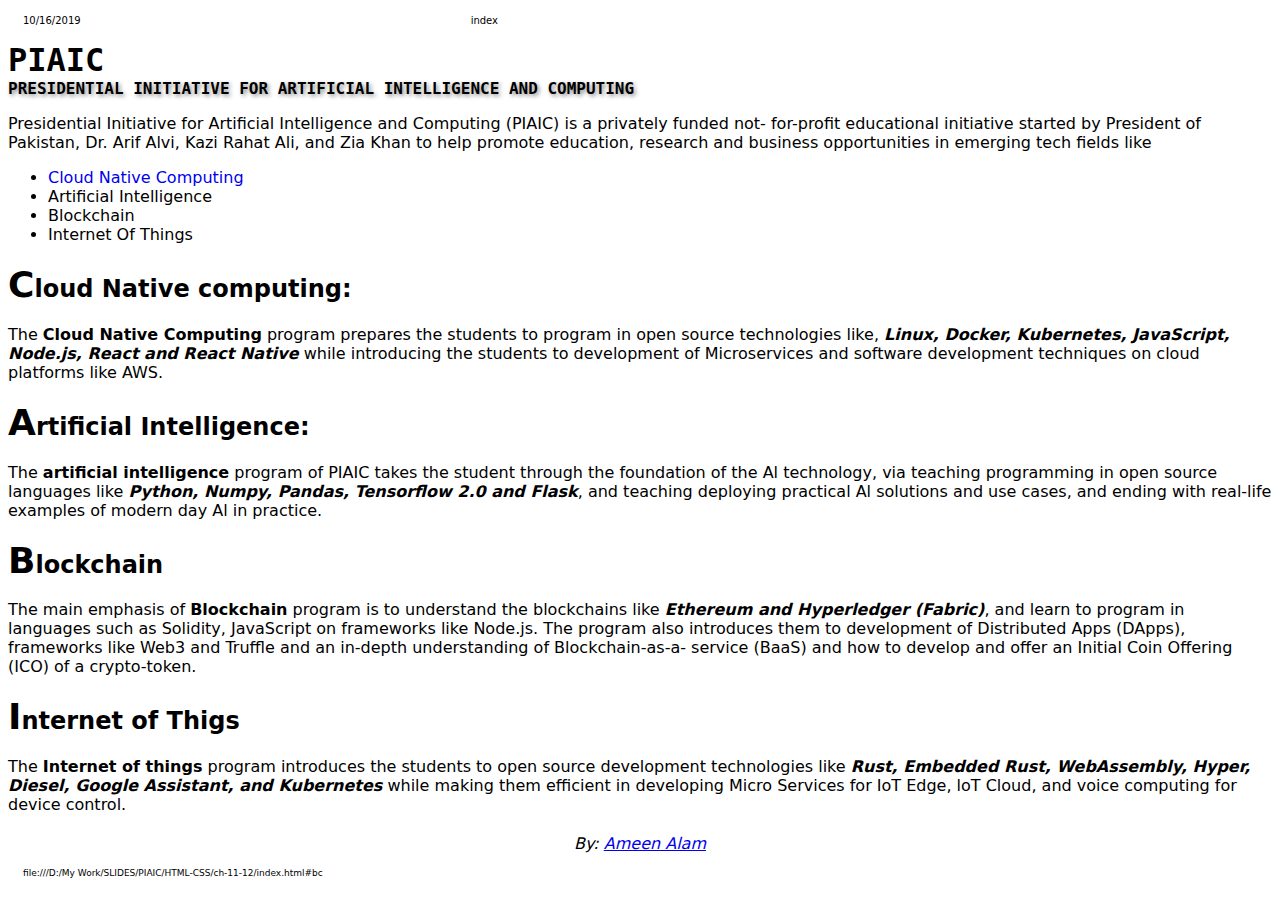
<file: HTML-CSS-Assignments/11_12/index.html>
<!DOCTYPE html>
<html lang="en">
<head>
    <meta charset="UTF-8">
    <meta name="viewport" content="width=device-width, initial-scale=1.0">
    <title>Assignment 11-12</title>
    <style>
        .top{
            display: flex;
    justify-content: flex-start;
    gap: 390px;
    font-size: 10px;
    margin: 15px;
        }
        .container{
            font-family: system-ui;
        }
        .h1{
            font-family: 'monospace';
            font-weight: bold;
            font-size: xx-large;
        }
        .text{
            font-family: 'monospace';
            font-weight: bold;
            text-shadow: 2px 2px 4px #888888;
        }
        .sub-heading::first-letter{
font-size: 1.5em;
        }
        li a{
            text-decoration: none;
        }
        
        .bold{
            font-weight: bold;
        }
        .italic{
            font-style: italic;
            font-weight: bold;
        }
        .auther{
            text-align: center;
            margin-top: 20px;
            font-style: italic;
        }
        .side{
            font-size: 9px;
            margin: 15px;
        }
    </style>
</head>
<body>
    <div class="container">
        <div class="top">
            <div class="right">10/16/2019</div>
            <div class="left">index</div>
        </div>
        <div class="main">
            <div class="h1">PIAIC</div class="h1">
            <div class="text">PRESIDENTIAL INITIATIVE FOR ARTIFICIAL INTELLIGENCE AND COMPUTING</div>
            <p>Presidential Initiative for Artificial Intelligence and Computing (PIAIC) is a privately funded not- for-profit educational initiative started by President of Pakistan, Dr. Arif Alvi, Kazi Rahat Ali, and Zia Khan to help promote education, research and business opportunities in emerging tech fields like</p>
            
            <ul>
                <li><a href="#cloud-native">Cloud Native Computing</a></li>
                <li>Artificial Intelligence</li>
                <li>Blockchain</li>
                <li>Internet Of Things</li>
            </ul>
            <div class="sub-1" id="cloud-native">
                <h2 class="sub-heading">Cloud Native computing:</h2>
                <p>The <span class="bold">Cloud Native Computing</span> program prepares the students to program in open source technologies like, <span class="italic">Linux, Docker, Kubernetes, JavaScript, Node.js, React and React Native</span> while introducing the students to development of Microservices and software development techniques on cloud platforms like AWS.</p>
            </div>
            <div class="sub-2">
                <h2 class="sub-heading">Artificial Intelligence:</h2>
                    <p>The <span class="bold">artificial intelligence</span> program of PIAIC takes the student through the foundation of the Al technology, via teaching programming in open source languages like <span class="italic">Python, Numpy, Pandas, Tensorflow 2.0 and Flask</span>, and teaching deploying practical Al solutions and use cases, and ending with real-life examples of modern day Al in practice.</p>
            </div>
            <div class="sub-3">
                <h2 class="sub-heading">Blockchain</h2>
                <p>The main emphasis of <span class="bold">Blockchain</span> program is to understand the blockchains like <span class="italic">Ethereum and Hyperledger (Fabric)</span>, and learn to program in languages such as Solidity, JavaScript on frameworks like Node.js. The program also introduces them to development of Distributed Apps (DApps), frameworks like Web3 and Truffle and an in-depth understanding of Blockchain-as-a- service (BaaS) and how to develop and offer an Initial Coin Offering (ICO) of a crypto-token.</p>
            </div>
            <div class="sub-4">
                <h2 class="sub-heading">Internet of Thigs</h2>
                <p>The <span class="bold">Internet of things</span> program introduces the students to open source development technologies like <span class="italic">Rust, Embedded Rust, WebAssembly, Hyper, Diesel, Google Assistant, and Kubernetes</span> while making them efficient in developing Micro Services for IoT Edge, loT Cloud, and voice computing for device control.</p>
            </div>
            <div class="auther">By: <a href="https://www.linkedin.com/in/ameen-alam/?originalSubdomain=ae" target="_blank">Ameen Alam</a></div>
            <div class="side">file:///D:/My Work/SLIDES/PIAIC/HTML-CSS/ch-11-12/index.html#bc</div>
        </div>
    </div>
</body>
</html>
</file>
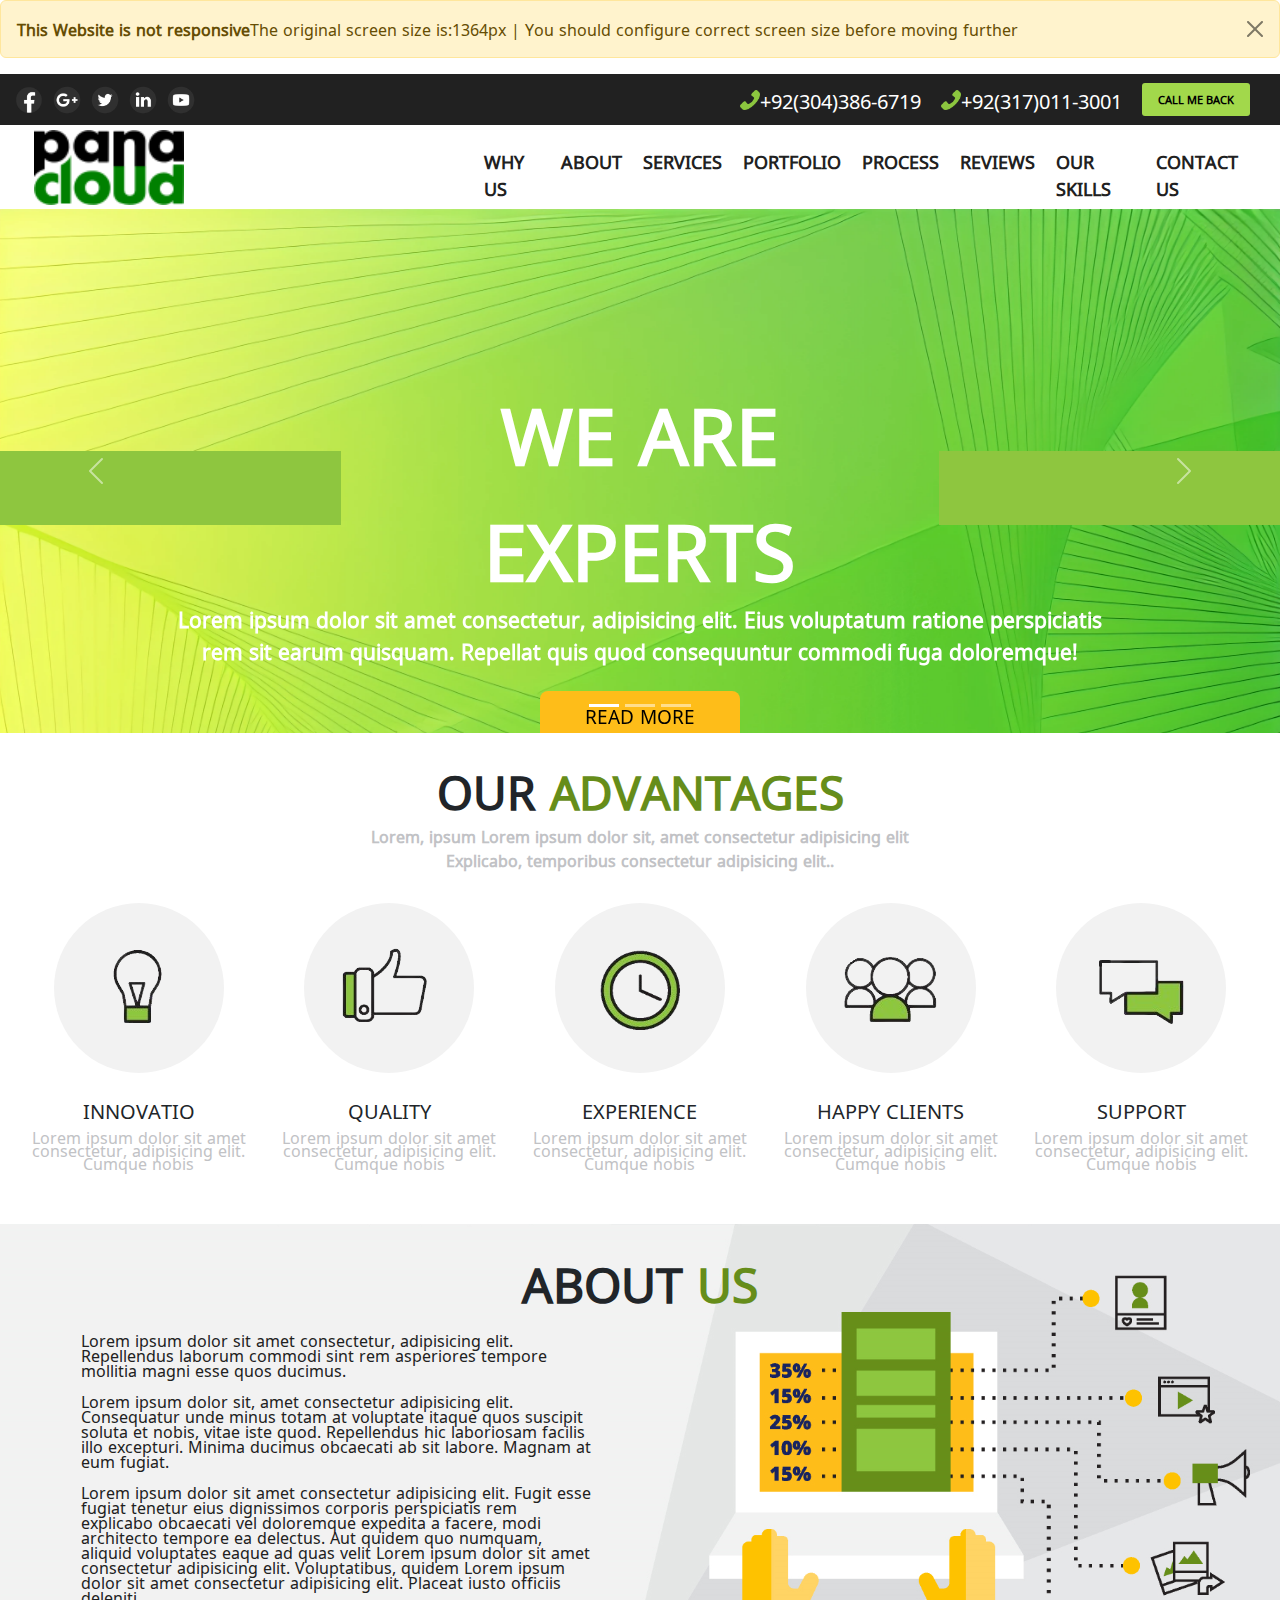
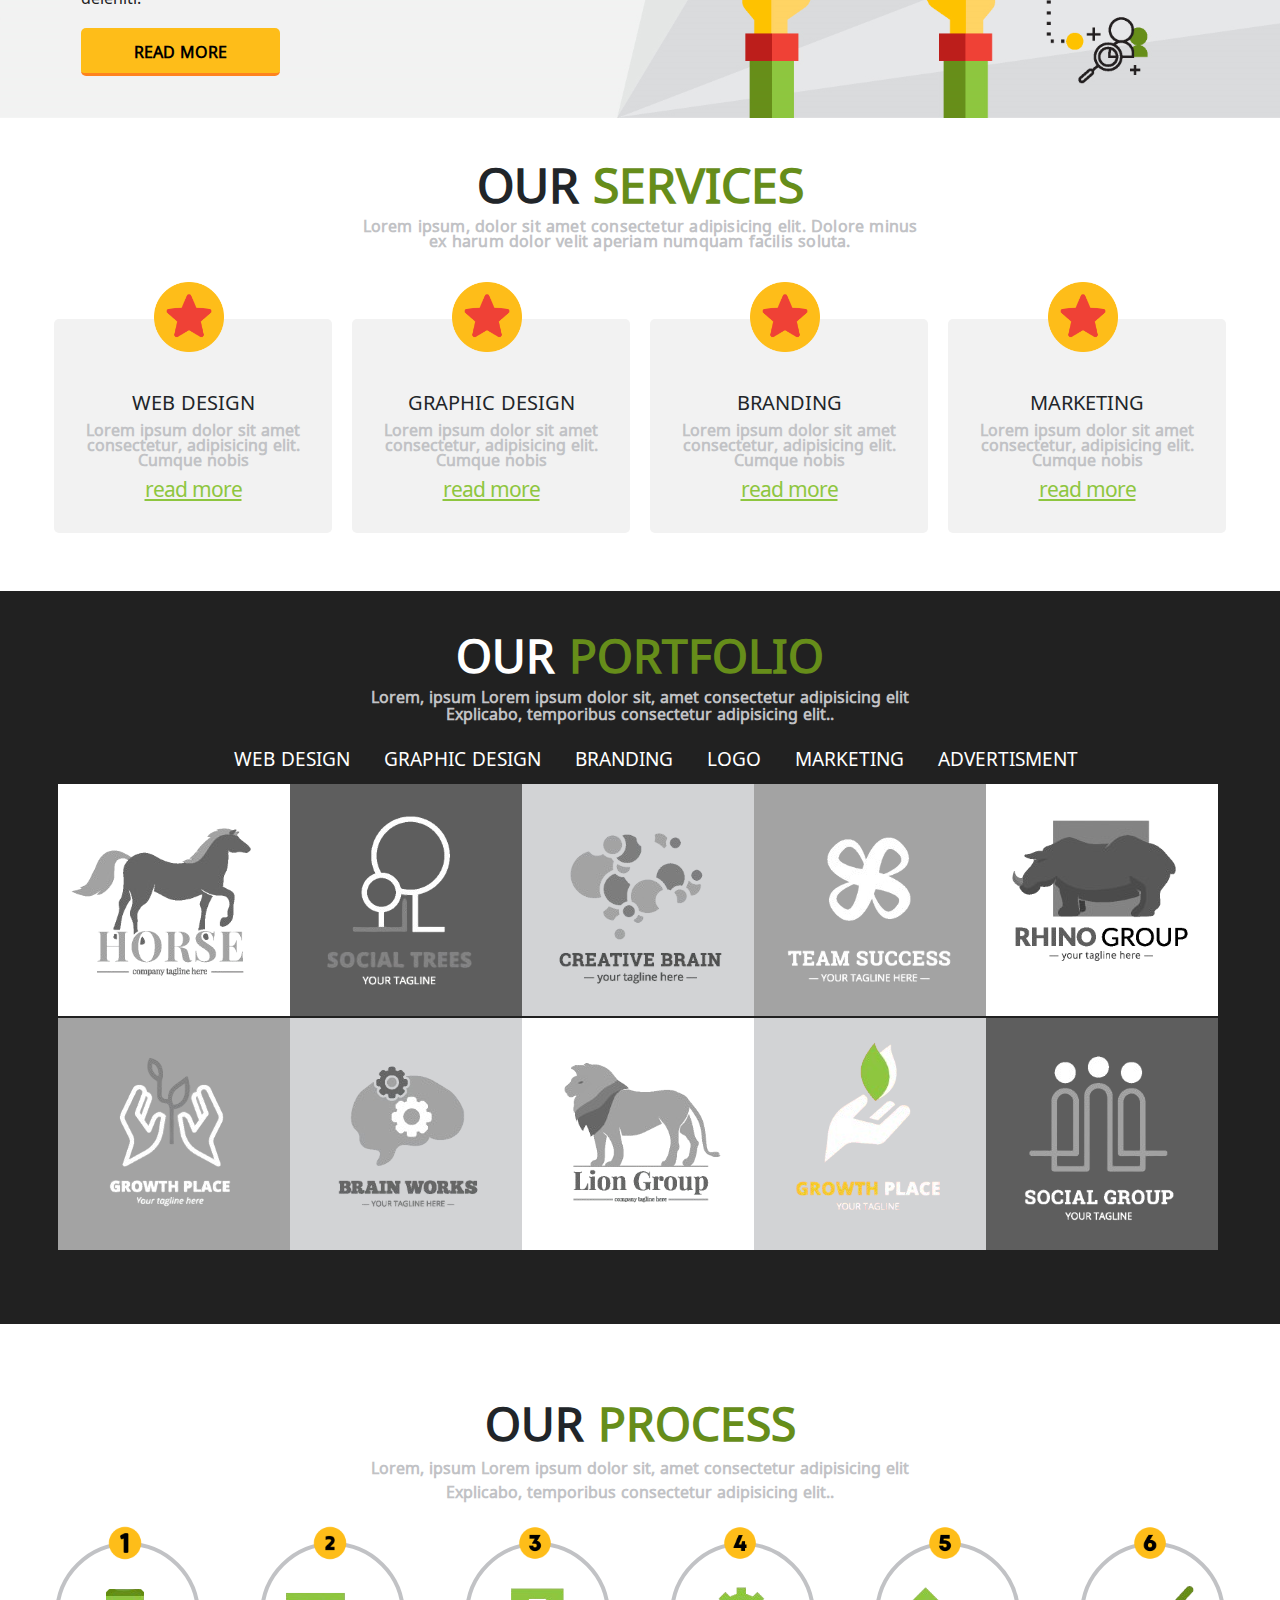
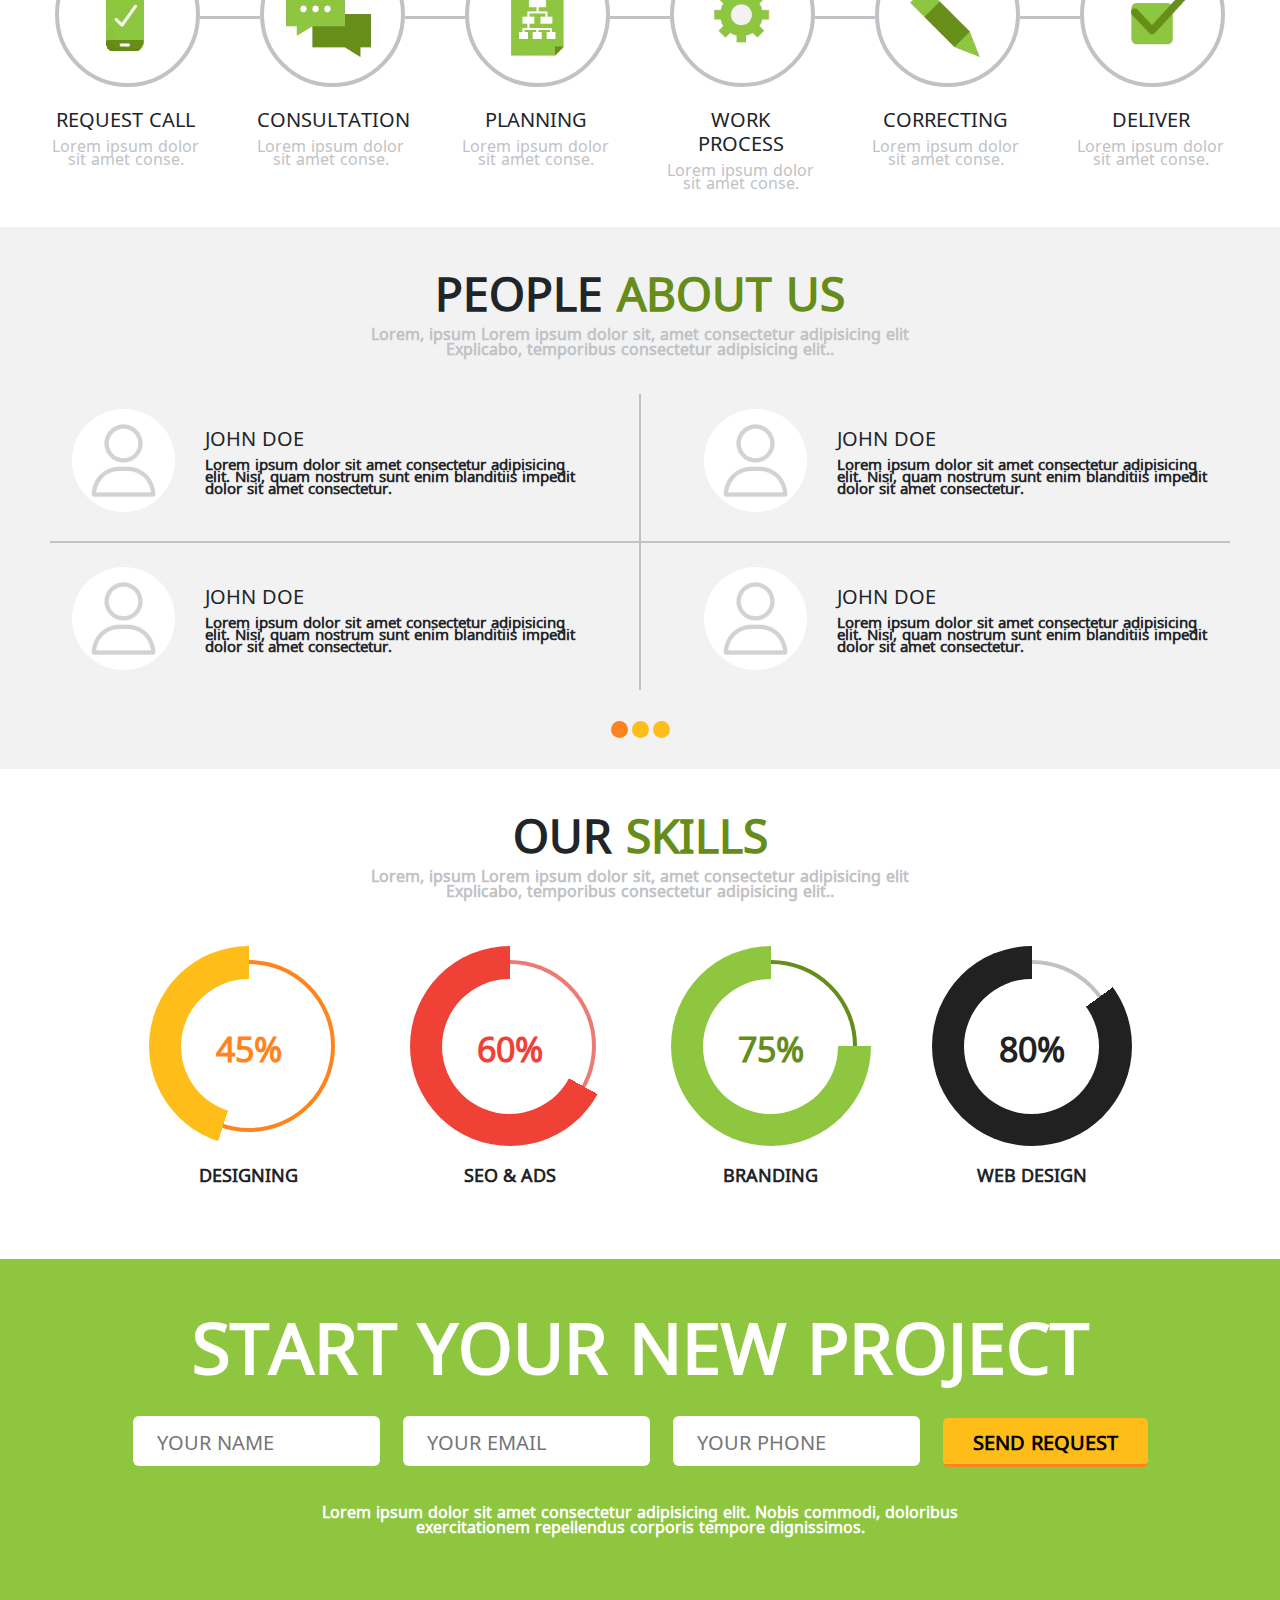
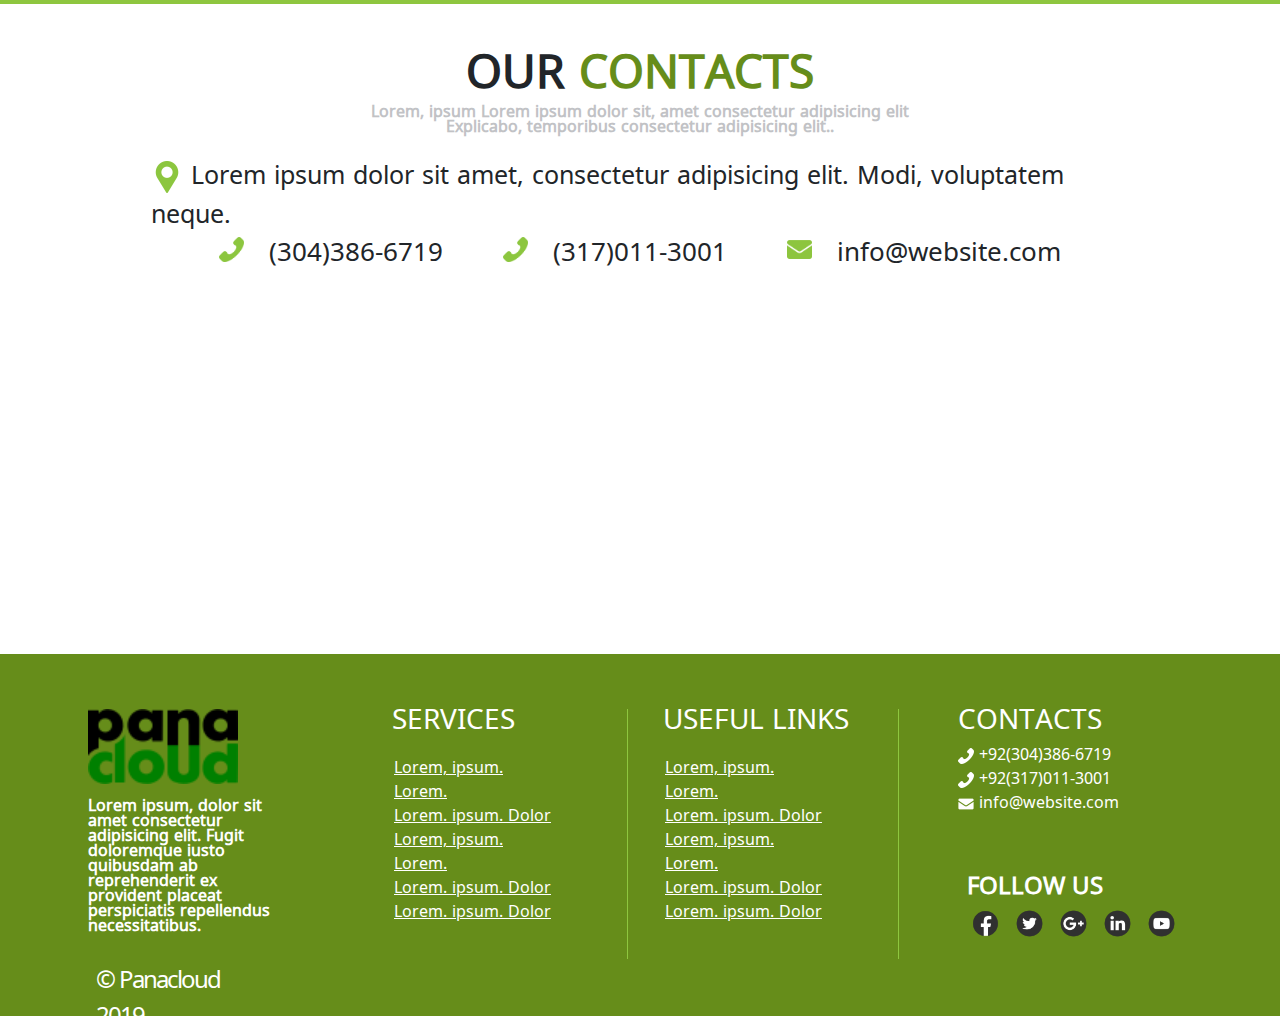
<file: HTML-CSS-Assignments/14 Final Assignment of CSS Part -1/index.html>
<!DOCTYPE html>
<html lang="en">
  <head>
    <meta charset="UTF-8" />
    <meta name="viewport" content="width=device-width, initial-scale=1.0" />
    <title>Panacloud</title>

    <!-- CSS stylesheet link -->
    <link rel="stylesheet" href="style.css" />

    <!-- bootstrap link  -->
    <link
      href="https://cdn.jsdelivr.net/npm/bootstrap@5.3.3/dist/css/bootstrap.min.css"
      rel="stylesheet"
      integrity="sha384-QWTKZyjpPEjISv5WaRU9OFeRpok6YctnYmDr5pNlyT2bRjXh0JMhjY6hW+ALEwIH"
      crossorigin="anonymous"
    />

    <!-- google fonts  -->
    <link rel="preconnect" href="https://fonts.googleapis.com">
    <link rel="preconnect" href="https://fonts.gstatic.com" crossorigin>
    <link href="https://fonts.googleapis.com/css2?family=Noto+Sans+Warang+Citi&family=Raleway:ital,wght@0,100..900;1,100..900&display=swap" rel="stylesheet">

  </head>
  <body>


    <!-- whole content - website  -->
    <div class="website">
      <!-- header  -->
      <header>
        <div class="alert alert-warning alert-dismissible fade show" role="alert">
          <strong>This Website is not responsive</strong>The original screen size is:1364px  |  You should configure correct screen size before moving further
          <button type="button" class="btn-close" data-bs-dismiss="alert" aria-label="Close"></button>
        </div>
        <!-- navbar  -->
        <nav>
          <!-- black nav  -->
          <div class="black">
            <!-- black nave left portion  -->
            <div class="bleft">
              <div>
                <img src="PanaCloud Assets/facebook.png" alt="" />
              </div>
              <div>
                <img src="PanaCloud Assets/google-plus.png" alt="" />
              </div>
              <div>
                <img src="PanaCloud Assets/twitter.png" alt="" />
              </div>
              <div>
                <img src="PanaCloud Assets/linkedin.png" alt="" />
              </div>
              <div>
                <img src="PanaCloud Assets/youtube.png" alt="" />
              </div>
            </div>

            <!-- black nav right portion  -->
            <div class="bright">
              <!-- phone icon and contact 01  -->
              <div class="phone">
                <img src="PanaCloud Assets/phone-call.png" alt="phone icon" />
                <div>+92(304)386-6719</div>
              </div>
              <!-- phone icon and contact 02  -->
              <div class="phone">
                <img src="PanaCloud Assets/phone-call.png" alt="phone icon" />
                <div>+92(317)011-3001</div>
              </div>
              <!-- small green button in black nav  -->
              <div class="button btn-sm">
                <button>CALL ME BACK</button>
              </div>
            </div>
          </div>

          <!-- white nav  -->

          <div class="white">
            <div class="logo">
              <img src="PanaCloud Assets/panacloud_logo.png" alt="" />
            </div>
            <div class="nav">
              <ul>
                <li><a href="#why-us">WHY US</a></li>
                <li><a href="#about">ABOUT</a></li>
                <li><a href="#services">SERVICES</a></li>
                <li><a href="#Portfolio">PORTFOLIO</a></li>
                <li><a href="#process">PROCESS</a></li>
                <li><a href="#reviews">REVIEWS</a></li>
                <li><a href="#skills">OUR SKILLS</a></li>
                <li><a href="#contact">CONTACT US</a></li>
              </ul>
            </div>
          </div>
        </nav>
      </header>

      <!-- main content  -->
      <main>
        <!-- slider image section - 01 -->
        <section class="one">
          <div id="carouselExampleIndicators" class="carousel slide">
            <div class="carousel-indicators">
              <button
                type="button"
                data-bs-target="#carouselExampleIndicators"
                data-bs-slide-to="0"
                class="active"
                aria-current="true"
                aria-label="Slide 1"
              ></button>
              <button
                type="button"
                data-bs-target="#carouselExampleIndicators"
                data-bs-slide-to="1"
                aria-label="Slide 2"
              ></button>
              <button
                type="button"
                data-bs-target="#carouselExampleIndicators"
                data-bs-slide-to="2"
                aria-label="Slide 3"
              ></button>
            </div>
            <div class="carousel-inner">
              <div class="carousel-item active">
                <!-- image 01 -->
                <img
                  src="PanaCloud Assets/greenBackground.png"
                  class="d-block w-100"
                  alt="..."
                />

                <!-- first image content  -->
                <div class="content">
                  <!-- 01 upper content and green bars  -->
                  <div class="upper">
                    <div class="greenbar"></div>
                    <div class="main">WE ARE EXPERTS</div>
                    <div class="greenbar"></div>
                  </div>

                  <!-- 02 mid sample text content  -->
                  <div class="mid">
                    Lorem ipsum dolor sit amet consectetur, adipisicing elit.
                    Eius voluptatum ratione perspiciatis rem sit earum quisquam.
                    Repellat quis quod consequuntur commodi fuga doloremque!
                  </div>

                  <!-- 03 last content button  -->
                  <div class="last">
                    <button class="button btn-lg">READ MORE</button>
                  </div>
                </div>
              </div>

              <!-- image 02 -->
              <div class="carousel-item">
                <img
                  src="PanaCloud Assets/siz zia.jpg"
                  class="d-block w-100"
                  alt="..."
                />
              </div>

              <!-- image 03 -->
              <div class="carousel-item">
                <img
                  src="PanaCloud Assets/ai.jpg"
                  class="d-block w-100"
                  alt="..."
                />
              </div>
            </div>
            <button
              class="carousel-control-prev"
              type="button"
              data-bs-target="#carouselExampleIndicators"
              data-bs-slide="prev"
            >
              <span
                class="carousel-control-prev-icon"
                aria-hidden="true"
              ></span>
              <span class="visually-hidden">Previous</span>
            </button>
            <button
              class="carousel-control-next"
              type="button"
              data-bs-target="#carouselExampleIndicators"
              data-bs-slide="next"
            >
              <span
                class="carousel-control-next-icon"
                aria-hidden="true"
              ></span>
              <span class="visually-hidden">Next</span>
            </button>
          </div>
        </section>

        <!-- section - 02 -->
        <section class="two" id="why-us">
          <div class="advantage">
            <h1>OUR <span class="greenspan">ADVANTAGES</span></h1>
            <p>
              Lorem, ipsum Lorem ipsum dolor sit, amet consectetur adipisicing
              elit Explicabo, temporibus consectetur adipisicing elit..
            </p>
          </div>

          <div class="catagories">
            <!-- box 01 -->
            <div class="box">
              <div class="coins">
                <img src="PanaCloud Assets/bulb.png" alt="" />
              </div>
              <div class="text">
                <h5>INNOVATIO</h5>
                <p>
                  Lorem ipsum dolor sit amet consectetur, adipisicing elit.
                  Cumque nobis
                </p>
              </div>
            </div>

            <!-- box 2 -->
            <div class="box">
              <div class="coins">
                <img src="PanaCloud Assets/like.png" alt="" />
              </div>
              <div class="text">
                <h5>QUALITY</h5>
                <p>
                  Lorem ipsum dolor sit amet consectetur, adipisicing elit.
                  Cumque nobis
                </p>
              </div>
            </div>

            <!-- box 03 -->
            <div class="box">
              <div class="coins">
                <img src="PanaCloud Assets/clock.png" alt="" />
              </div>
              <div class="text">
                <h5>EXPERIENCE</h5>
                <p>
                  Lorem ipsum dolor sit amet consectetur, adipisicing elit.
                  Cumque nobis
                </p>
              </div>
            </div>

            <!-- bo 04 -->
            <div class="box">
              <div class="coins">
                <img src="PanaCloud Assets/peoples.png" alt="" />
              </div>
              <div class="text">
                <h5>HAPPY CLIENTS</h5>
                <p>
                  Lorem ipsum dolor sit amet consectetur, adipisicing elit.
                  Cumque nobis
                </p>
              </div>
            </div>

            <!-- box 05 -->
            <div class="box">
              <div class="coins">
                <img src="PanaCloud Assets/msg.png" alt="" />
              </div>
              <div class="text">
                <h5>SUPPORT</h5>
                <p>
                  Lorem ipsum dolor sit amet consectetur, adipisicing elit.
                  Cumque nobis
                </p>
              </div>
            </div>
          </div>
        </section>

        <!-- section - 03 -->
        <section class="three" id="about">
          <!-- about background image  -->
          <img src="PanaCloud Assets/about.png" alt="" />

          <div class="aboutHeading">
            <h1>ABOUT <span class="greenspan">US</span></h1>
          </div>
          <div class="about-box">
            <p>
              Lorem ipsum dolor sit amet consectetur, adipisicing elit.
              Repellendus laborum commodi sint rem asperiores tempore mollitia
              magni esse quos ducimus.
            </p>

            <p>
              Lorem ipsum dolor sit, amet consectetur adipisicing elit.
              Consequatur unde minus totam at voluptate itaque quos suscipit
              soluta et nobis, vitae iste quod. Repellendus hic laboriosam
              facilis illo excepturi. Minima ducimus obcaecati ab sit labore.
              Magnam at eum fugiat.
            </p>

            <p>
              Lorem ipsum dolor sit amet consectetur adipisicing elit. Fugit
              esse fugiat tenetur eius dignissimos corporis perspiciatis rem
              explicabo obcaecati vel doloremque expedita a facere, modi
              architecto tempore ea delectus. Aut quidem quo numquam, aliquid
              voluptates eaque ad quas velit Lorem ipsum dolor sit amet
              consectetur adipisicing elit. Voluptatibus, quidem Lorem ipsum
              dolor sit amet consectetur adipisicing elit. Placeat iusto
              officiis deleniti.
            </p>

            <button class="button">READ MORE</button>

            <!-- <button class="button">READ MORE</button> -->
          </div>
        </section>

        <!-- section - 04 -->
        <section class="four" id="services">
          <div class="serviceHeading">
            <h1>OUR <span class="greenspan">SERVICES</span></h1>
            <p>
              Lorem ipsum, dolor sit amet consectetur adipisicing elit. Dolore
              minus ex harum dolor velit aperiam numquam facilis soluta.
            </p>
          </div>
          <div class="serviceCards">
            <!-- card - 01  -->
            <div class="cardOne">
              <di class="star">
                <img src="PanaCloud Assets/star.png" alt="" />
              </di>
              <div class="text">
                <h5>WEB DESIGN</h5>
                <p>
                  Lorem ipsum dolor sit amet consectetur, adipisicing elit.
                  Cumque nobis
                </p>
                <span><a href="#!">read more</a></span>
              </div>
            </div>

            <!-- card - 02  -->
            <div class="cardOne">
              <di class="star">
                <img src="PanaCloud Assets/star.png" alt="" />
              </di>
              <div class="text">
                <h5>GRAPHIC DESIGN</h5>
                <p>
                  Lorem ipsum dolor sit amet consectetur, adipisicing elit.
                  Cumque nobis
                </p>
                <span><a href="#!">read more</a></span>
              </div>
            </div>

            <!-- card - 03  -->
            <div class="cardOne">
              <di class="star">
                <img src="PanaCloud Assets/star.png" alt="" />
              </di>
              <div class="text">
                <h5>BRANDING</h5>
                <p>
                  Lorem ipsum dolor sit amet consectetur, adipisicing elit.
                  Cumque nobis
                </p>
                <span><a href="#!">read more</a></span>
              </div>
            </div>

            <!-- card - 04  -->
            <div class="cardOne">
              <di class="star">
                <img src="PanaCloud Assets/star.png" alt="" />
              </di>
              <div class="text">
                <h5>MARKETING</h5>
                <p>
                  Lorem ipsum dolor sit amet consectetur, adipisicing elit.
                  Cumque nobis
                </p>
                <span><a href="#!">read more</a></span>
              </div>
            </div>
          </div>
        </section>

        <!-- section - 05 -->
        <section class="five" id="Portfolio">
          <div class="portfolio">
            <h1>OUR <span class="greenspan">PORTFOLIO</span></h1>
            <p>
              Lorem, ipsum Lorem ipsum dolor sit, amet consectetur adipisicing
              elit Explicabo, temporibus consectetur adipisicing elit..
            </p>
          </div>

          <div class="pf-box">
            <ul>
              <li>WEB DESIGN</li>
              <li>GRAPHIC DESIGN</li>
              <li>BRANDING</li>
              <li>LOGO</li>
              <li>MARKETING</li>
              <li>ADVERTISMENT</li>
            </ul>

            <div class="logobox">
              <!-- logo box 1 -->
              <div class="logo-img whitebox">
                <img src="PanaCloud Assets/horse.png" alt="" />
              </div>

              <!-- logo box 2 -->
              <div class="logo-img darkgreybox">
                <img src="PanaCloud Assets/social tree.png" alt="" />
              </div>

              <!-- logo box 3 -->
              <div class="logo-img light-grey">
                <img src="PanaCloud Assets/creative brain.png" alt="" />
              </div>

              <!-- logo box 4 -->
              <div class="logo-img grey">
                <img src="PanaCloud Assets/Team success.png" alt="" />
              </div>

              <!-- logo box 5 -->
              <div class="logo-img whitebox">
                <img src="PanaCloud Assets/rhino.png" alt="" />
              </div>

              <!-- logo box 6 -->
              <div class="logo-img grey">
                <img src="PanaCloud Assets/hands.png" alt="" />
              </div>

              <!-- logo box 7 -->
              <div class="logo-img light-grey">
                <img src="PanaCloud Assets/brain.png" alt="" />
              </div>

              <!-- logo box 8 -->
              <div class="logo-img whitebox">
                <img src="PanaCloud Assets/lion.png" alt="" />
              </div>

              <!-- logo box 9 -->
              <div class="logo-img light-grey">
                <img src="PanaCloud Assets/growth.png" alt="" />
              </div>

              <!-- logo box 10 -->
              <div class="logo-img darkgreybox">
                <img src="PanaCloud Assets/tag line.png" alt="" />
              </div>
            </div>
          </div>
        </section>

        <!-- section - 06 -->
        <section class="six" id="process">
          <div class="process-heading">
            <h1>OUR <span class="greenspan">PROCESS</span></h1>
            <p>
              Lorem, ipsum Lorem ipsum dolor sit, amet consectetur adipisicing
              elit Explicabo, temporibus consectetur adipisicing elit..
            </p>
          </div>

          <div class="processbox">
            <!-- process content - 01-->
            <div class="process-content">
              <div class="processcircle">
                <div class="number">
                  <img src="PanaCloud Assets/number-one.png" alt="" />
                </div>
                <img src="PanaCloud Assets/mobile.png" alt="" />
              </div>
              <div class="bar"></div>

              <div class="processtext">
                <h5>REQUEST CALL</h5>
                <p>Lorem ipsum dolor sit amet conse.</p>
              </div>
            </div>

            <!-- process content - 02-->
            <div class="process-content">
              <div class="processcircle">
                <div class="number">
                  <img src="PanaCloud Assets/number-two.png" alt="" />
                </div>

                <img src="PanaCloud Assets/message.png" alt="" />
              </div>

              <div class="bar"></div>

              <div class="processtext">
                <h5>CONSULTATION</h5>
                <p>Lorem ipsum dolor sit amet conse.</p>
              </div>
            </div>
            <!-- process content - 03-->
            <div class="process-content">
              <div class="processcircle">
                <div class="number">
                  <img src="PanaCloud Assets/number-three.png" alt="" />
                </div>

                <img src="PanaCloud Assets/planing.png" alt="" />
              </div>

              <div class="bar"></div>

              <div class="processtext">
                <h5>PLANNING</h5>
                <p>Lorem ipsum dolor sit amet conse.</p>
              </div>
            </div>
            <!-- process content - 04-->
            <div class="process-content">
              <div class="processcircle">
                <div class="number">
                  <img src="PanaCloud Assets/number-four.png" alt="" />
                </div>

                <img src="PanaCloud Assets/gear.png" alt="" />
              </div>

              <div class="bar"></div>

              <div class="processtext">
                <h5>WORK PROCESS</h5>
                <p>Lorem ipsum dolor sit amet conse.</p>
              </div>
            </div>
            <!-- process content - 05-->
            <div class="process-content">
              <div class="processcircle">
                <div class="number">
                  <img src="PanaCloud Assets/number-five.png" alt="" />
                </div>

                <img src="PanaCloud Assets/pencil.png" alt="" />
              </div>

              <div class="bar"></div>

              <div class="processtext">
                <h5>CORRECTING</h5>
                <p>Lorem ipsum dolor sit amet conse.</p>
              </div>
            </div>
            <!-- process content - 06-->
            <div class="process-content">
              <div class="processcircle">
                <div class="number">
                  <img src="PanaCloud Assets/number-six.png" alt="" />
                </div>

                <img src="PanaCloud Assets/delivered.png" alt="" />
              </div>

              <div class="processtext">
                <h5>DELIVER</h5>
                <p>Lorem ipsum dolor sit amet conse.</p>
              </div>
            </div>
          </div>
        </section>

        <!-- section - 07 -->
        <section class="seven" id="reviews">
          <div class="reviews-heading">
            <h1>PEOPLE <span class="greenspan">ABOUT US</span></h1>
            <p>
              Lorem, ipsum Lorem ipsum dolor sit, amet consectetur adipisicing
              elit Explicabo, temporibus consectetur adipisicing elit..
            </p>
          </div>
          <div class="profilebox">
            <div class="profile-content">
              <div class="profile">
                <img src="PanaCloud Assets/user.png" alt="" />
              </div>
              <div class="user-info">
                <h5>JOHN DOE</h5>
                <p>
                  Lorem ipsum dolor sit amet consectetur adipisicing elit. Nisi,
                  quam nostrum sunt enim blanditiis impedit dolor sit amet
                  consectetur.
                </p>
              </div>
            </div>

            <div class="profile-content">
              <div class="profile">
                <img src="PanaCloud Assets/user.png" alt="" />
              </div>
              <div class="user-info">
                <h5>JOHN DOE</h5>
                <p>
                  Lorem ipsum dolor sit amet consectetur adipisicing elit. Nisi,
                  quam nostrum sunt enim blanditiis impedit dolor sit amet
                  consectetur.
                </p>
              </div>
            </div>

            <div class="sepration"></div>
            <div class="sepration2"></div>

            <div class="profile-content">
              <div class="profile">
                <img src="PanaCloud Assets/user.png" alt="" />
              </div>
              <div class="user-info">
                <h5>JOHN DOE</h5>
                <p>
                  Lorem ipsum dolor sit amet consectetur adipisicing elit. Nisi,
                  quam nostrum sunt enim blanditiis impedit dolor sit amet
                  consectetur.
                </p>
              </div>
            </div>

            <div class="profile-content">
              <div class="profile">
                <img src="PanaCloud Assets/user.png" alt="" />
              </div>
              <div class="user-info">
                <h5>JOHN DOE</h5>
                <p>
                  Lorem ipsum dolor sit amet consectetur adipisicing elit. Nisi,
                  quam nostrum sunt enim blanditiis impedit dolor sit amet
                  consectetur.
                </p>
              </div>
            </div>
          </div>

          <div class="colors">
            <div class="color orange"></div>
            <div class="color yellow"></div>
            <div class="color yellow"></div>
          </div>
        </section>

        <!-- section - 08 -->
        <section class="eight" id="skills">
          <!-- heading  -->
          <div class="skills-heading">
            <h1>OUR <span class="greenspan">SKILLS</span></h1>
            <p>
              Lorem, ipsum Lorem ipsum dolor sit, amet consectetur adipisicing
              elit Explicabo, temporibus consectetur adipisicing elit..
            </p>
          </div>

          <!-- progress circle  -->
          <div class="skillcontainer">
            <div class="progressbox">
              <!-- circle - 01 -->
              <div class="prog-card">
                <div class="progresscircle yellow">
                  <div class="uppercircle lightyellow">
                    <div class="innercircle">45%</div>
                  </div>
                </div>
                <div class="prog-content">DESIGNING</div>
              </div>

              <!-- circle - 02 -->
              <div class="prog-card">
                <div class="progresscircle lightred">
                  <div class="uppercircle red">
                    <div class="innercircle">60%</div>
                  </div>
                </div>
                <div class="prog-content">SEO & ADS</div>
              </div>
              <!-- circle - 03 -->
              <div class="prog-card">
                <div class="progresscircle green">
                  <div class="uppercircle lightgreen">
                    <div class="innercircle">75%</div>
                  </div>
                </div>
                <div class="prog-content">BRANDING</div>
              </div>

              <!-- circle - 04 -->
              <div class="prog-card">
                <div class="progresscircle lightblack">
                  <div class="uppercircle black">
                    <div class="innercircle">80%</div>
                  </div>
                </div>
                <div class="prog-content">WEB DESIGN</div>
              </div>
            </div>
          </div>
        </section>

        <!-- new project form section  -->
        <section class="start">
          <!-- heading  -->
          <div class="newproject">
            <h1>START YOUR NEW PROJECT</h1>
          </div>

          <!-- new project request form portion  -->
          <div class="form">
            <input type="text" name="username" placeholder="YOUR NAME" />
            <input type="text" name="username" placeholder="YOUR EMAIL" />
            <input type="text" name="username" placeholder="YOUR PHONE" />
            <button>SEND REQUEST</button>

            <p>
              Lorem ipsum dolor sit amet consectetur adipisicing elit. Nobis
              commodi, doloribus exercitationem repellendus corporis tempore
              dignissimos.
            </p>
          </div>
        </section>

        <!-- section - 09 -->
        <section class="nine" id="contact">
          <!-- heading  -->
          <div class="contact-heading">
            <h1>OUR <span class="greenspan">CONTACTS</span></h1>
            <p>
              Lorem, ipsum Lorem ipsum dolor sit, amet consectetur adipisicing
              elit Explicabo, temporibus consectetur adipisicing elit..
            </p>
          </div>

          <div class="location">
            <div class="loc-info">
              <div class="address">
                <img src="PanaCloud Assets/placeholder.png" alt="placeholder" />
                Lorem ipsum dolor sit amet, consectetur adipisicing elit. Modi,
                voluptatem neque.
              </div>
              <div class="connect">
                <!-- phone icon and contact 01  -->
                <div class="phone">
                  <img src="PanaCloud Assets/phone-call.png" alt="phone icon" />
                  <div>(304)386-6719</div>
                </div>
                <!-- phone icon and contact 02  -->
                <div class="phone">
                  <img src="PanaCloud Assets/phone-call.png" alt="phone icon" />
                  <div>(317)011-3001</div>
                </div>
                <div class="phone">
                  <img src="PanaCloud Assets/email.png" alt="phone icon" />
                  <div>info@website.com</div>
                </div>
              </div>
            </div>
            <div class="map">
              <iframe
                src="https://www.google.com/maps/embed?pb=!1m18!1m12!1m3!1d3621.4723651394365!2d67.04574507471449!3d24.81351474713569!2m3!1f0!2f0!3f0!3m2!1i1024!2i768!4f13.1!3m3!1m2!1s0x3eb33c5361ff85a5%3A0x2401821560d53462!2sPanacloud%20Pvt.%20Ltd.%20Pakistan!5e0!3m2!1sen!2s!4v1740757512057!5m2!1sen!2s"
                width="600"
                height="450"
                style="border: 0"
                allowfullscreen=""
                loading="lazy"
                referrerpolicy="no-referrer-when-downgrade"
              ></iframe>
            </div>
          </div>
        </section>
      </main>

      <footer>
        <div class="first-footer">
          <img src="PanaCloud Assets/panacloud_logo.png" alt="" />
          <p>
            Lorem ipsum, dolor sit amet consectetur adipisicing elit. Fugit
            doloremque iusto quibusdam ab reprehenderit ex provident placeat
            perspiciatis repellendus necessitatibus.
          </p>

          <div class="copy">&copy; Panacloud 2019</div>
        </div>

        <div class="sec-footer">
          <div class="anker-foot both">
            <h3>SERVICES</h3>
            <ul>
              <li><a href="!#">Lorem, ipsum.</a></li>
              <li><a href="!#">Lorem.</a></li>
              <li><a href="!#">Lorem. ipsum. Dolor</a></li>
              <li><a href="!#">Lorem, ipsum.</a></li>
              <li><a href="!#">Lorem.</a></li>
              <li><a href="!#">Lorem. ipsum. Dolor</a></li>
              <li><a href="!#">Lorem. ipsum. Dolor</a></li>
            </ul>
          </div>
          <div class="anker-foot both">
            <h3>USEFUL LINKS</h3>
            <ul>
              <li><a href="!#">Lorem, ipsum.</a></li>
              <li><a href="!#">Lorem.</a></li>
              <li><a href="!#">Lorem. ipsum. Dolor</a></li>
              <li><a href="!#">Lorem, ipsum.</a></li>
              <li><a href="!#">Lorem.</a></li>
              <li><a href="!#">Lorem. ipsum. Dolor</a></li>
              <li><a href="!#">Lorem. ipsum. Dolor</a></li>
            </ul>
          </div>
          <div class="anker-foot">
            <h3>CONTACTS</h3>

            <div>
              <img src="PanaCloud Assets/white-phone.png" alt="" />
              +92(304)386-6719
            </div>

            <div>
              <img src="PanaCloud Assets/white-phone.png" alt="phone icon" />
              +92(317)011-3001
            </div>

            <div>
              <img src="PanaCloud Assets/white-mail.png" alt="phone icon" />
              info@website.com
            </div>
            <div class="follow">
              <div>FOLLOW US</div>
              <img src="PanaCloud Assets/facebook.png" alt="">
              <img src="PanaCloud Assets/twitter.png" alt="">
              <img src="PanaCloud Assets/google-plus.png" alt="">
              <img src="PanaCloud Assets/linkedin.png" alt="">
              <img src="PanaCloud Assets/youtube.png" alt="">
            </div>
            
          </div>
        </div>
        
      </footer>

      <!-- bootstrap script  -->
      <script
        src="https://cdn.jsdelivr.net/npm/bootstrap@5.3.3/dist/js/bootstrap.bundle.min.js"
        integrity="sha384-YvpcrYf0tY3lHB60NNkmXc5s9fDVZLESaAA55NDzOxhy9GkcIdslK1eN7N6jIeHz"
        crossorigin="anonymous"
      ></script>
    </div>
  </body>
</html>
</file>
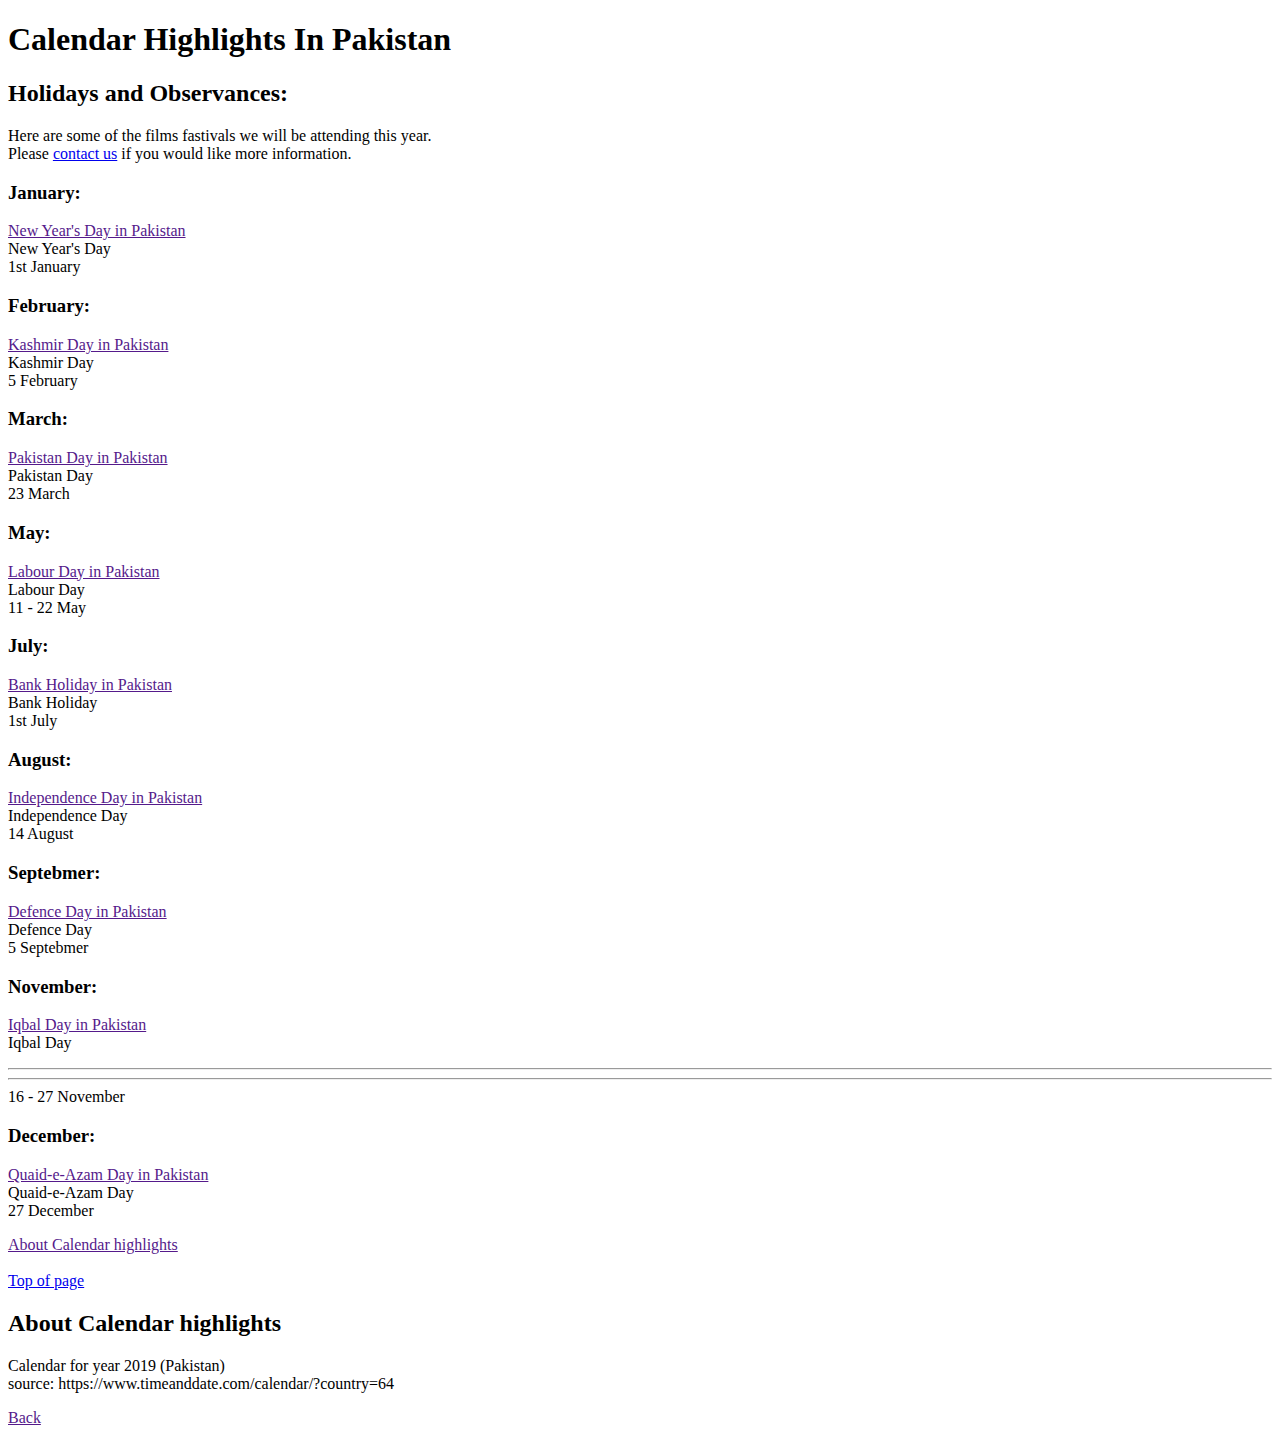
<file: HTML-CSS-Assignments/04/a-index.html>
<!DOCTYPE html>
<html lang="en">
  <head>
    <meta charset="UTF-8" />
    <meta name="viewport" content="width=device-width, initial-scale=1.0" />
    <title>Assignment o4 - a</title>
  </head>
  <body>
    <h1>Calendar Highlights In Pakistan</h1>
    <h2>Holidays and Observances:</h2>
    <p>
      Here are some of the films fastivals we will be attending this year. <br>
       Please <a href="your-domain">contact us</a> if you would like more
      information.
    </p>
    <h3>January:</h3>
    <p>
        <a href="">New Year's Day in Pakistan</a>
        <br>
        New Year's Day
        <br>
        1st January
    </p>

    <h3>February:</h3>
    <p>
        <a href="">Kashmir Day in Pakistan</a>
        <br>
        Kashmir Day
        <br>
        5 February
    </p>


    <h3>March:</h3>
    <p>
        <a href="">Pakistan Day in Pakistan</a>
        <br>
        Pakistan Day
        <br>
        23 March
    </p>


    <h3>May:</h3>
    <p>
        <a href="">Labour Day in Pakistan</a>
        <br>
        Labour Day
        <br>
        11 - 22 May
    </p>


    <h3>July:</h3>
    <p>
        <a href="">Bank Holiday in Pakistan</a>
        <br>
        Bank Holiday
        <br>
        1st July
    </p>


    <h3>August:</h3>
    <p>
        <a href="">Independence Day in Pakistan</a>
        <br>
        Independence Day
        <br>
        14 August
    </p>
    
    <h3>Septebmer:</h3>
    <p>
        <a href="">Defence Day in Pakistan</a>
        <br>
        Defence Day
        <br>
        5 Septebmer
    </p>
    
    <h3>November:</h3>
    <p>
        <a href="">Iqbal Day in Pakistan</a>
        <br>
        Iqbal Day
        <br>
        <hr><hr>
        16 - 27 November
    </p>
    
    <h3>December:</h3>
    <p>
        <a href="">Quaid-e-Azam Day in Pakistan</a>
        <br>
        Quaid-e-Azam Day
        <br>
        27 December
    </p>

    <p>
        <a href="">About Calendar highlights</a>
        <br>
        <br>
        <a href="topofpage">Top of page</a>
    </p>

    <h2>About Calendar highlights</h2>
    <p>
        Calendar for year 2019 (Pakistan)
        <br>
        source: https://www.timeanddate.com/calendar/?country=64
    </p>
    <a href="">Back</a>

  </body>
</html>
</file>
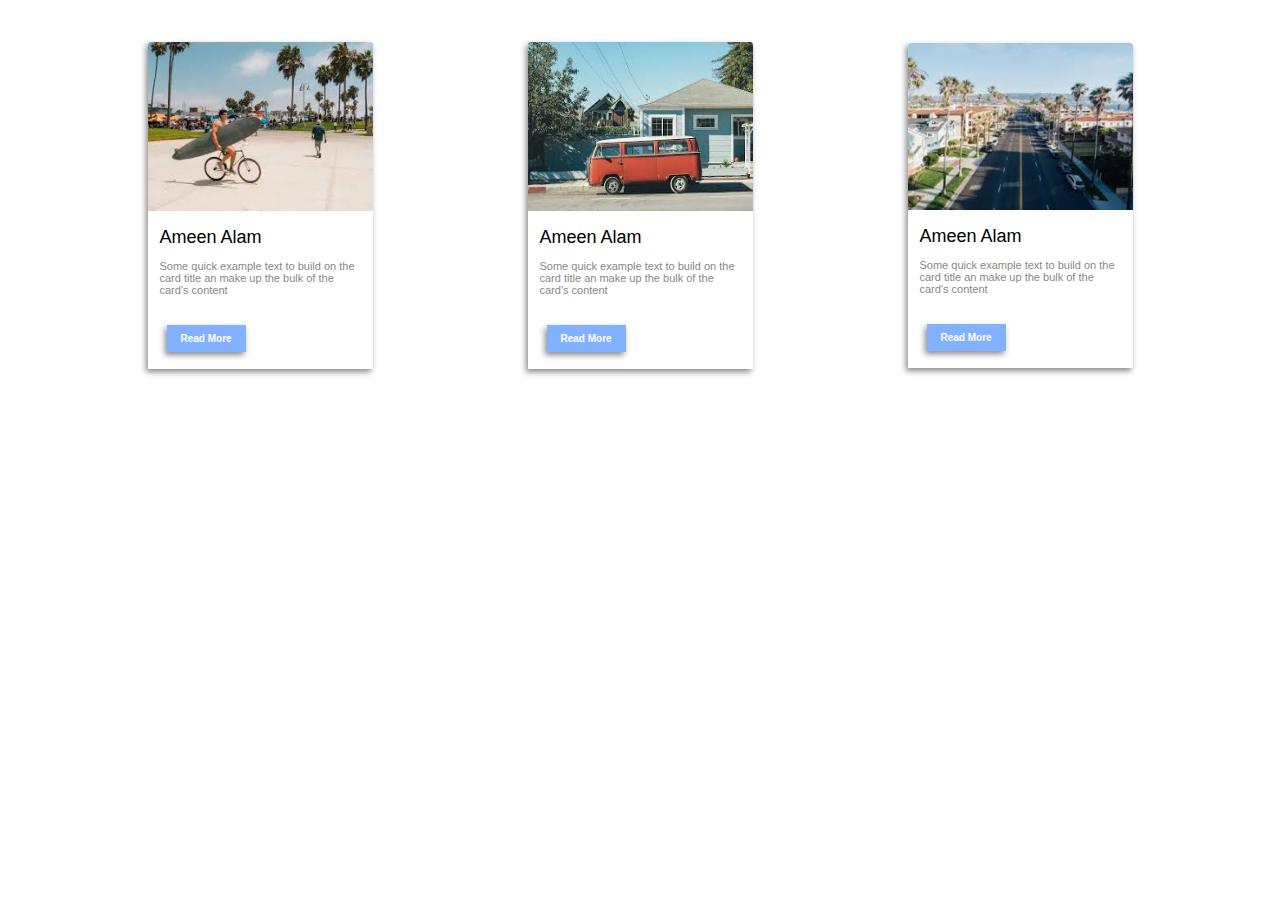
<file: HTML-CSS-Assignments/13/inex.html>
<!DOCTYPE html>
<html lang="en">
  <head>
    <meta charset="UTF-8" />
    <meta name="viewport" content="width=device-width, initial-scale=1.0" />
    <title>Assignment 13</title>
    <style>
      * {
        margin: 0;
        padding: 0;
      }
      .container{
        display: flex;
        justify-content: space-around;
        align-items: center;
        margin: 30px 70px;
      }
      .card {
        width: 225px;
        box-shadow: -2px 3px 6px 0px #888888;
        margin: 12px auto;
        /* border-radius: 3px; */
    }
    .card-2 img{
        height: 169px;
    }
    
    .img img {
        width: 225px;
        border-top-right-radius: 3px;
        border-top-left-radius: 3px;
      }
      .content {
        padding: 12px;
        font-family: "Segoe UI", Tahoma, Geneva, Verdana, sans-serif;
      }
      div.h2 {
        font-size: large;
        font-weight: 400;
      }
      .content p {
        padding-top: 12px;
        font-size: 11px;
        font-weight: 500;
        color: #888888;
      }
      .button button {
        background-color: #82b1ff;
        border: none;
        color: white;
        padding: 8px 14px;
        box-shadow: -2px 3px 6px 0px #888888;
        font-size: 10px;
        font-weight: bold;
        margin: 17px 19px;
        cursor: pointer;
      }
    </style>
  </head>
  <body>
    <div class="container">
      <div class="card card-1">
        <div class="img">
          <img src="img1.jpg" alt="" />
        </div>
        <div class="content">
          <div class="h2">Ameen Alam</div>
          <p>
            Some quick example text to build on the card title an make up the
            bulk of the card's content
          </p>
        </div>
        <div class="button">
          <button>Read More</button>
        </div>
      </div>
      <div class="card card-2">
        <div class="img">
          <img src="img2.jpg" alt="" />
        </div>
        <div class="content">
          <div class="h2">Ameen Alam</div>
          <p>
            Some quick example text to build on the card title an make up the
            bulk of the card's content
          </p>
        </div>
        <div class="button">
          <button>Read More</button>
        </div>
      </div>
      <div class="card card-3">
        <div class="img">
          <img src="img3.jpg" alt="" />
        </div>
        <div class="content">
          <div class="h2">Ameen Alam</div>
          <p>
            Some quick example text to build on the card title an make up the
            bulk of the card's content
          </p>
        </div>
        <div class="button">
          <button>Read More</button>
        </div>
      </div>
    </div>
  </body>
</html>
</file>
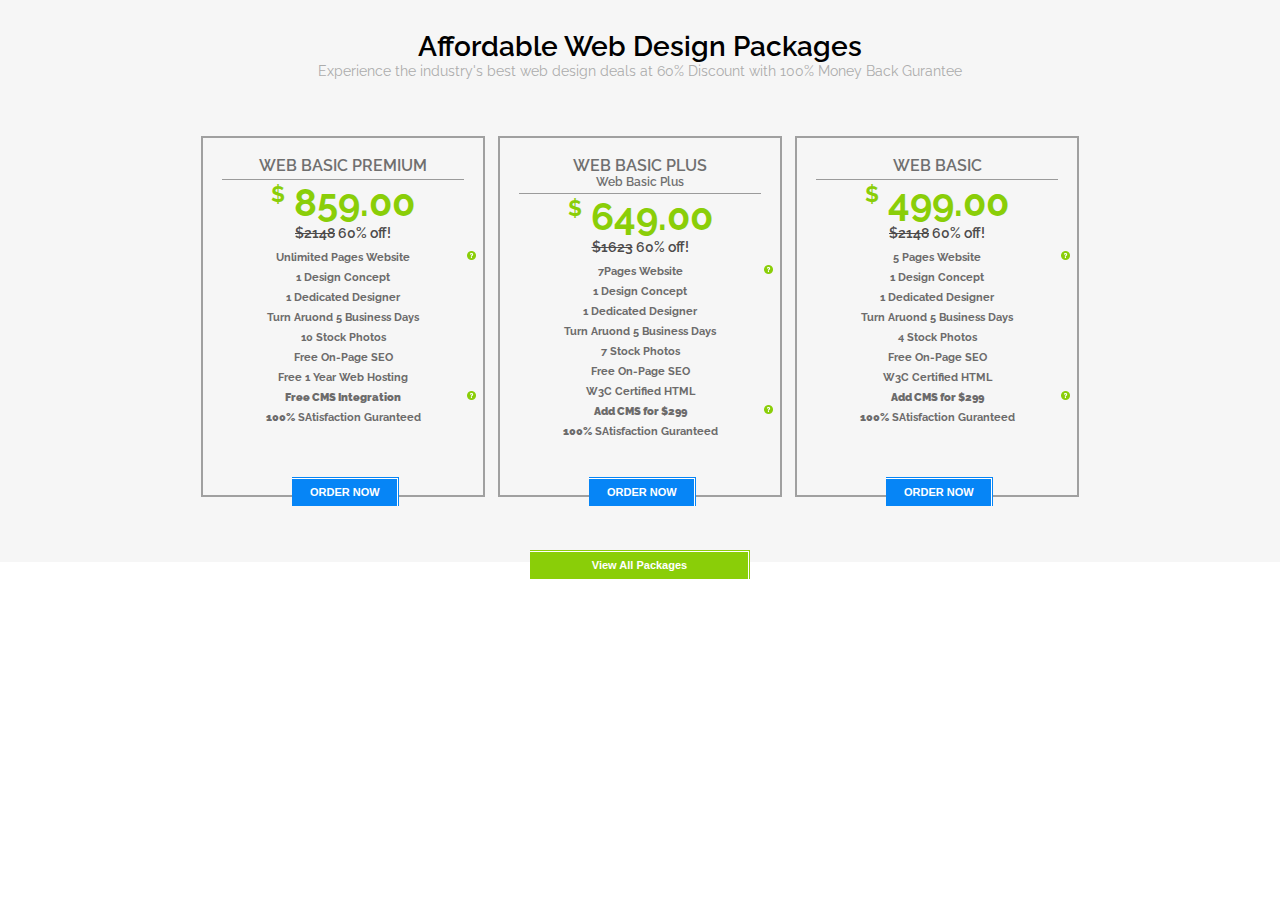
<file: HTML-CSS-Assignments/14 Assignment part - 2/package.html>
<!DOCTYPE html>
<html lang="en">

<head>
    <meta charset="UTF-8" />
    <meta name="viewport" content="width=device-width, initial-scale=1.0" />
    <title>Document</title>
    <link rel="stylesheet" href="package.css" />
    <link rel="preconnect" href="https://fonts.googleapis.com" />
    <link rel="preconnect" href="https://fonts.gstatic.com" crossorigin />
    <link
        href="https://fonts.googleapis.com/css2?family=Noto+Sans+Warang+Citi&family=Raleway:ital,wght@0,100..900;1,100..900&display=swap"
        rel="stylesheet" />
</head>

<body>
    <main>
        <section class="package">
            <div class="pack-heading">
                <div class="text">Affordable Web Design Packages</div>
                <p>
                    Experience the industry's best web design deals at 60% Discount with
                    100% Money Back Gurantee
                </p>
            </div>
            <div class="offers">

                <!-- package - 01 -->
                <div class="pack-cards">
                    <div class="card-upper">WEB BASIC PREMIUM</div>
                    <div class="card-lower">
                        <span class="price"><sup>$</sup> 859.00</span>
                        <div class="discount">
                            <span class="strike">$</sup>2148</span>
                            60% off!
                        </div>

                        <div class="features">
                            <ul>
                                <li>Unlimited Pages Website<img src="question-mark.png" alt=""></li>
                                <li>1 Design Concept</li>
                                <li>1 Dedicated Designer</li>
                                <li>Turn Aruond 5 Business Days</li>
                                <li>10 Stock Photos</li>
                                <li>Free On-Page SEO</li>
                                <li>Free 1 Year Web Hosting</li>
                                <li><strong>Free CMS Integration</strong><img src="question-mark.png" alt=""></li>
                                <li><strong>100%</strong> SAtisfaction Guranteed</li>
                            </ul>
                        </div>
                        <div class="order-btn">
                            <button>ORDER NOW</button>
                        </div>
                    </div>

                </div>



                <!-- package - 02 -->
                <div class="pack-cards">
                    <div class="card-upper">WEB BASIC PLUS
                        <P>Web Basic Plus</P>
                    </div>
                    <div class="card-lower">
                        <span class="price"><sup>$</sup> 649.00</span>
                        <div class="discount">
                            <span class="strike">$</sup>1623</span>
                            60% off!
                        </div>

                        <div class="features">
                            <ul>
                                <li>7Pages Website <img src="question-mark.png" alt=""></li>
                                <li>1 Design Concept</li>
                                <li>1 Dedicated Designer</li>
                                <li>Turn Aruond 5 Business Days</li>
                                <li>7 Stock Photos</li>
                                <li>Free On-Page SEO</li>
                                <li>W3C Certified HTML</li>
                                <li><strong>Add CMS for $299<img src="question-mark.png" alt=""></strong></li>
                                <li><strong>100%</strong> SAtisfaction Guranteed</li>
                            </ul>
                        </div>
                        <div class="order-btn">
                            <button>ORDER NOW</button>
                        </div>
                    </div>
                </div>


                <!-- package - 03 -->
                <div class="pack-cards">
                    <div class="card-upper">WEB BASIC</div>
                    <div class="card-lower">
                        <span class="price"><sup>$</sup> 499.00</span>
                        <div class="discount">
                            <span class="strike">$</sup>2148</span>
                            60% off!
                        </div>

                        <div class="features">
                            <ul>
                                <li>5 Pages Website <img src="question-mark.png" alt=""></li>
                                <li>1 Design Concept</li>
                                <li>1 Dedicated Designer</li>
                                <li>Turn Aruond 5 Business Days</li>
                                <li>4 Stock Photos</li>
                                <li>Free On-Page SEO</li>
                                <li>W3C Certified HTML </li>
                                <li><strong>Add CMS for $299</strong><img src="question-mark.png" alt=""></li>
                                <li><strong>100%</strong> SAtisfaction Guranteed</li>
                            </ul>
                        </div>

                        <!-- button  -->
                        <div class="order-btn">
                            <button>ORDER NOW</button>
                        </div>
                    </div>

                </div>

            </div>
            <div class="view-btn">
                <button>View All Packages</button>
            </div>
        </section>
    </main>
</body>

</html>
</file>
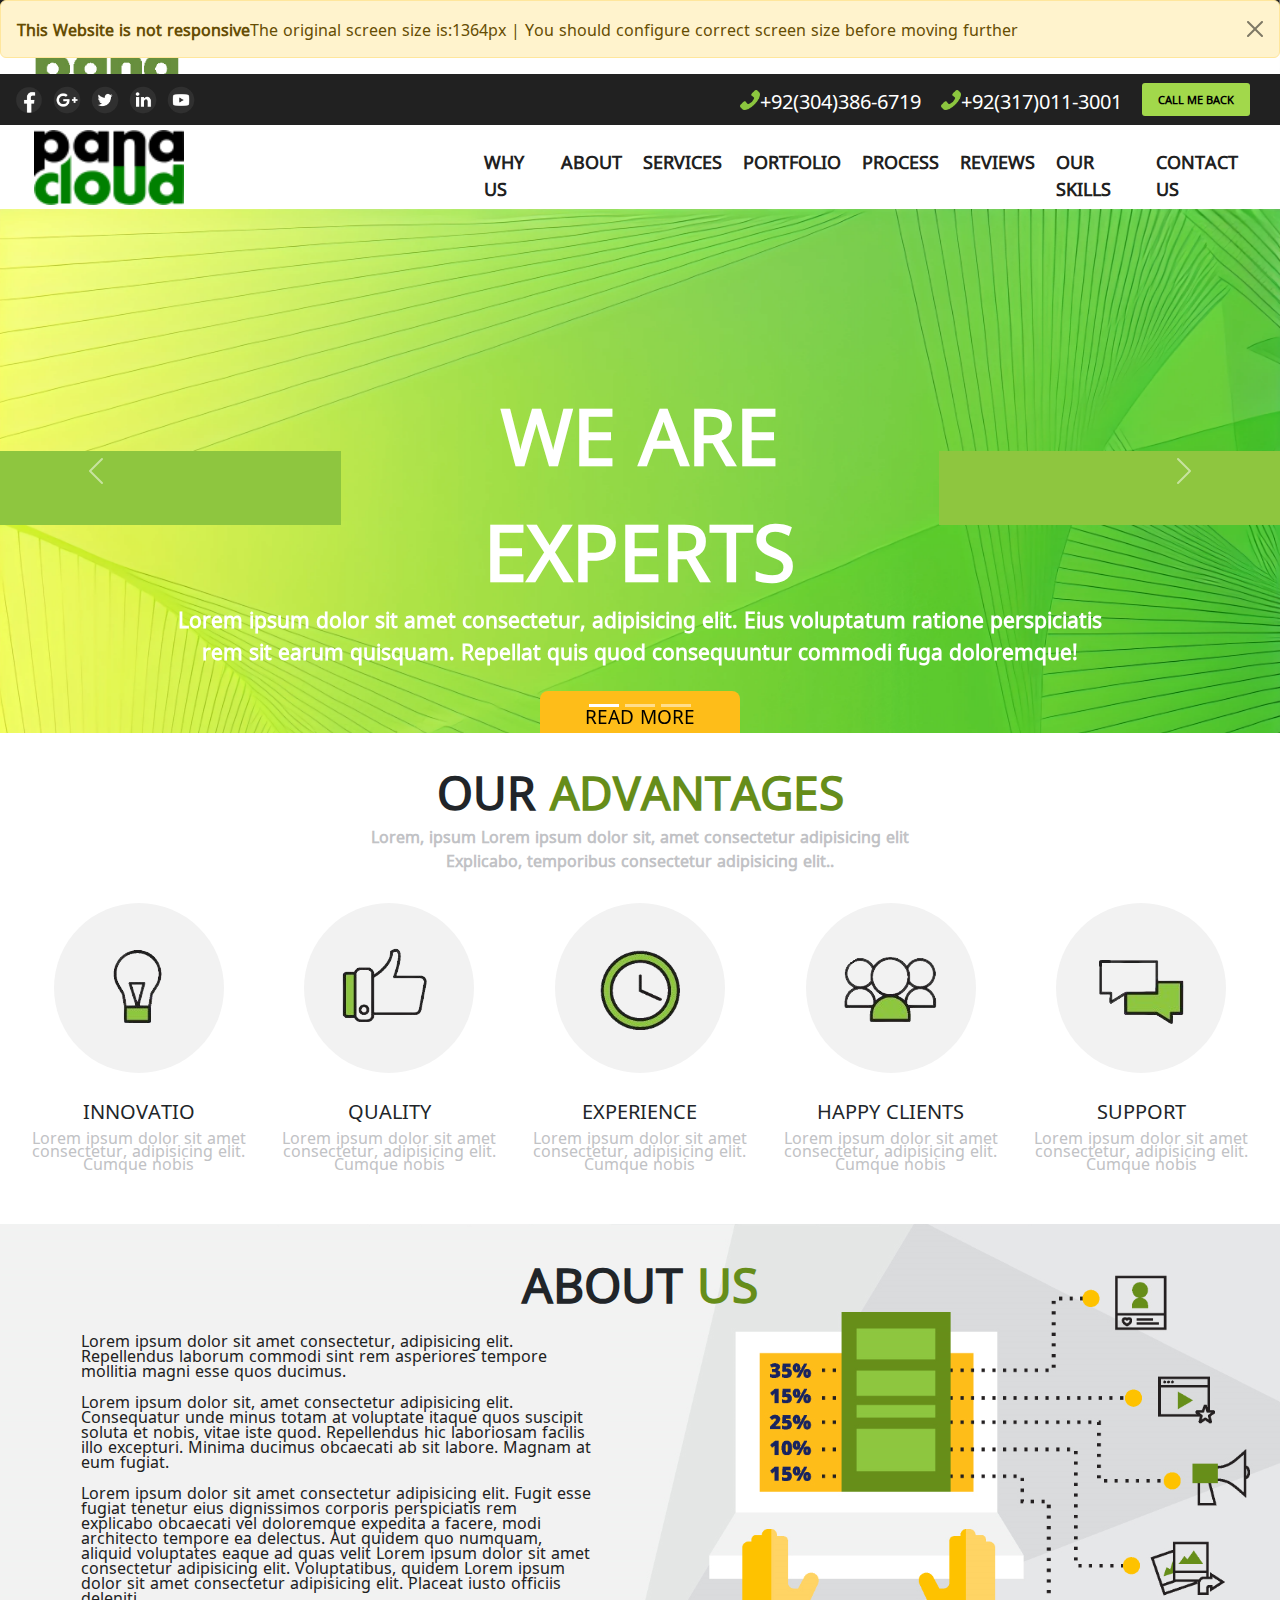
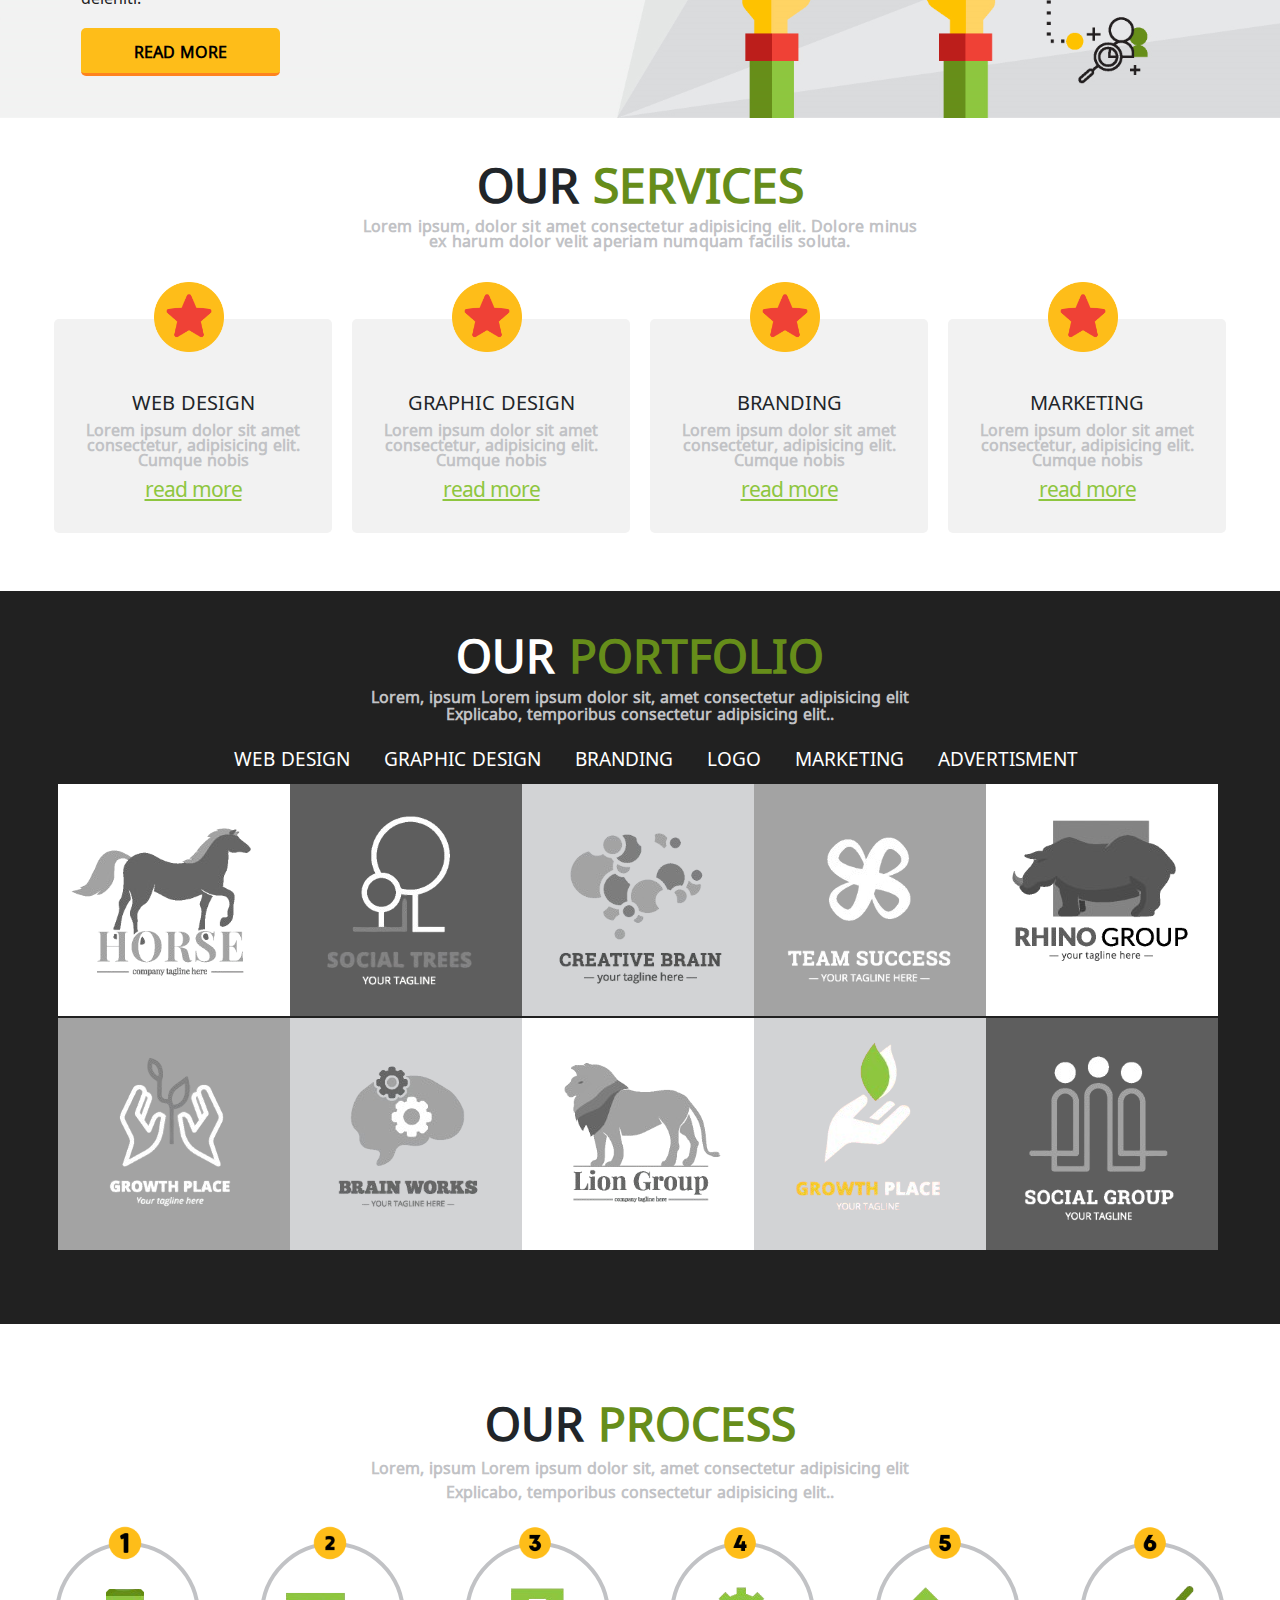
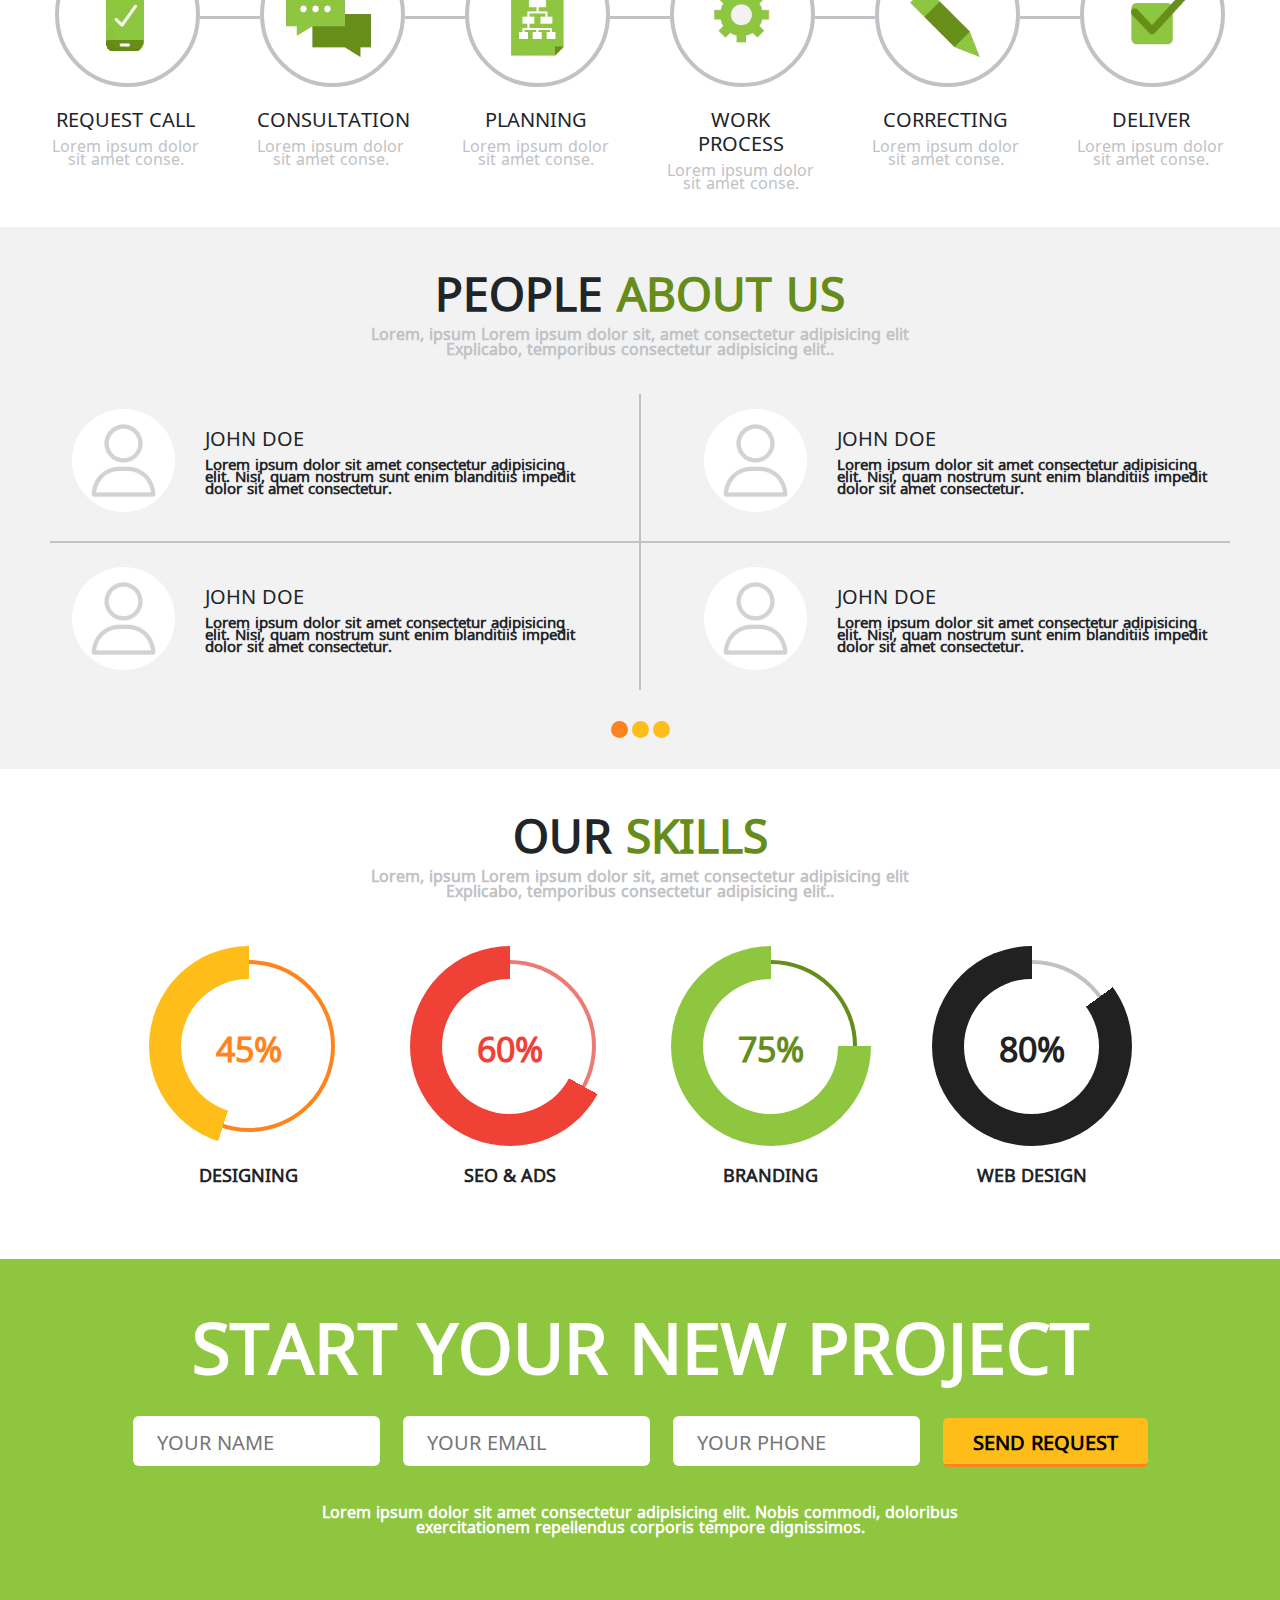
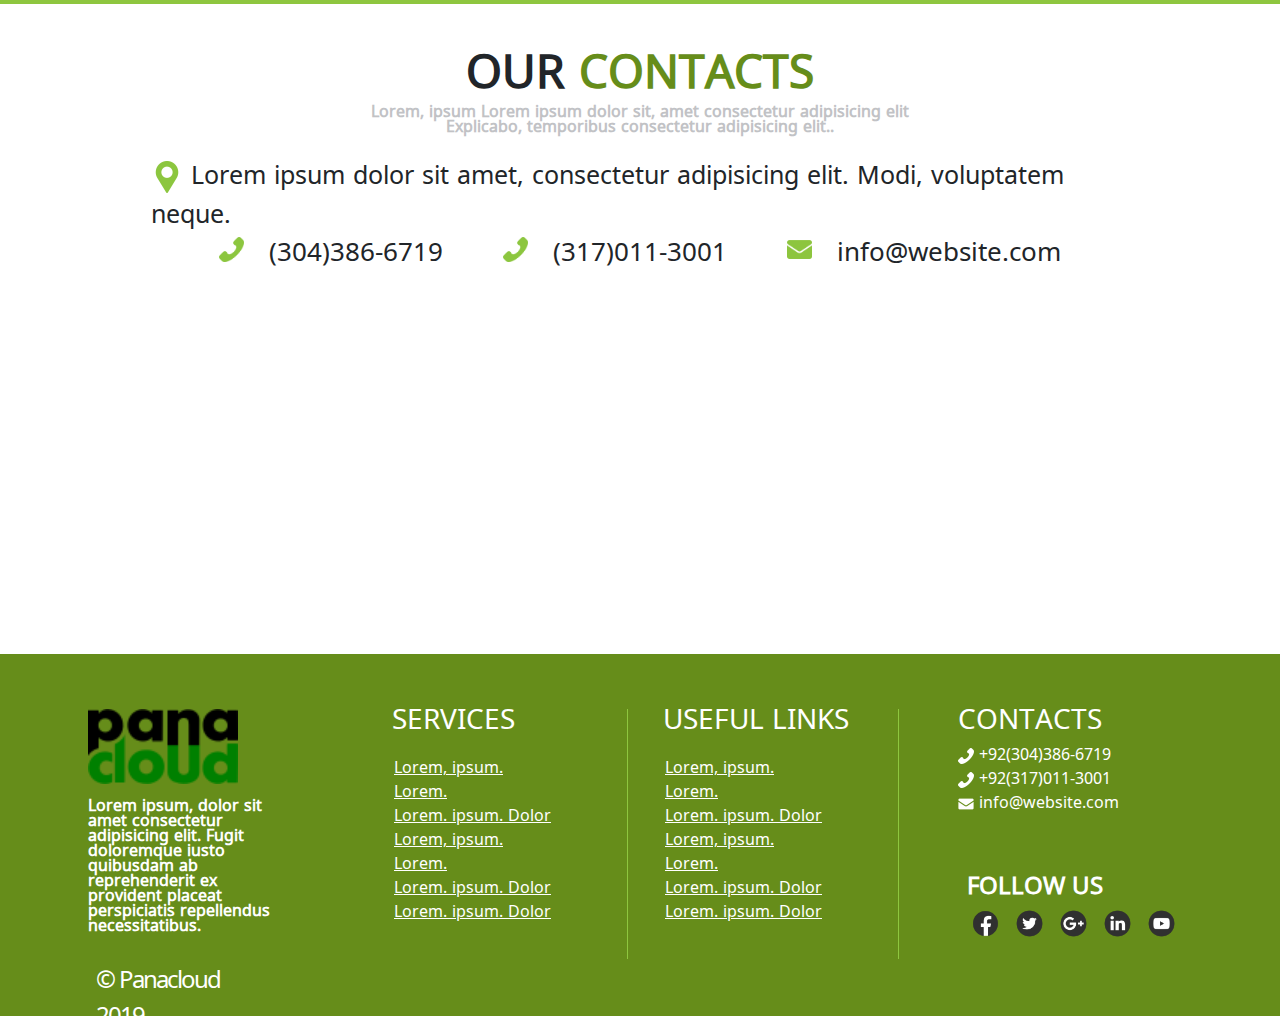
<file: HTML-CSS-Assignments/14 Final Assignment of CSS/inex.html>
<!DOCTYPE html>
<html lang="en">
  <head>
    <meta charset="UTF-8" />
    <meta name="viewport" content="width=device-width, initial-scale=1.0" />
    <title>Panacloud</title>

    <!-- CSS stylesheet link -->
    <link rel="stylesheet" href="style.css" />

    <!-- bootstrap link  -->
    <link
      href="https://cdn.jsdelivr.net/npm/bootstrap@5.3.3/dist/css/bootstrap.min.css"
      rel="stylesheet"
      integrity="sha384-QWTKZyjpPEjISv5WaRU9OFeRpok6YctnYmDr5pNlyT2bRjXh0JMhjY6hW+ALEwIH"
      crossorigin="anonymous"
    />

    <!-- google fonts  -->
    <link rel="preconnect" href="https://fonts.googleapis.com">
    <link rel="preconnect" href="https://fonts.gstatic.com" crossorigin>
    <link href="https://fonts.googleapis.com/css2?family=Noto+Sans+Warang+Citi&family=Raleway:ital,wght@0,100..900;1,100..900&display=swap" rel="stylesheet">

  </head>
  <body>
    <!-- sample image  -->
    <div class="sample">
      <img class="on" src="PanaCloud Assets/01.png" alt="panacloud" />
      <img class="on" src="PanaCloud Assets/02.png" alt="panacloud" />
    </div>

    <!-- whole content - website  -->
    <div class="website">
      <!-- header  -->
      <header>
        <div class="alert alert-warning alert-dismissible fade show" role="alert">
          <strong>This Website is not responsive</strong>The original screen size is:1364px  |  You should configure correct screen size before moving further
          <button type="button" class="btn-close" data-bs-dismiss="alert" aria-label="Close"></button>
        </div>
        <!-- navbar  -->
        <nav>
          <!-- black nav  -->
          <div class="black">
            <!-- black nave left portion  -->
            <div class="bleft">
              <div>
                <img src="PanaCloud Assets/facebook.png" alt="" />
              </div>
              <div>
                <img src="PanaCloud Assets/google-plus.png" alt="" />
              </div>
              <div>
                <img src="PanaCloud Assets/twitter.png" alt="" />
              </div>
              <div>
                <img src="PanaCloud Assets/linkedin.png" alt="" />
              </div>
              <div>
                <img src="PanaCloud Assets/youtube.png" alt="" />
              </div>
            </div>

            <!-- black nav right portion  -->
            <div class="bright">
              <!-- phone icon and contact 01  -->
              <div class="phone">
                <img src="PanaCloud Assets/phone-call.png" alt="phone icon" />
                <div>+92(304)386-6719</div>
              </div>
              <!-- phone icon and contact 02  -->
              <div class="phone">
                <img src="PanaCloud Assets/phone-call.png" alt="phone icon" />
                <div>+92(317)011-3001</div>
              </div>
              <!-- small green button in black nav  -->
              <div class="button btn-sm">
                <button>CALL ME BACK</button>
              </div>
            </div>
          </div>

          <!-- white nav  -->

          <div class="white">
            <div class="logo">
              <img src="PanaCloud Assets/panacloud_logo.png" alt="" />
            </div>
            <div class="nav">
              <ul>
                <li><a href="#why-us">WHY US</a></li>
                <li><a href="#about">ABOUT</a></li>
                <li><a href="#services">SERVICES</a></li>
                <li><a href="#Portfolio">PORTFOLIO</a></li>
                <li><a href="#process">PROCESS</a></li>
                <li><a href="#reviews">REVIEWS</a></li>
                <li><a href="#skills">OUR SKILLS</a></li>
                <li><a href="#contact">CONTACT US</a></li>
              </ul>
            </div>
          </div>
        </nav>
      </header>

      <!-- main content  -->
      <main>
        <!-- slider image section - 01 -->
        <section class="one">
          <div id="carouselExampleIndicators" class="carousel slide">
            <div class="carousel-indicators">
              <button
                type="button"
                data-bs-target="#carouselExampleIndicators"
                data-bs-slide-to="0"
                class="active"
                aria-current="true"
                aria-label="Slide 1"
              ></button>
              <button
                type="button"
                data-bs-target="#carouselExampleIndicators"
                data-bs-slide-to="1"
                aria-label="Slide 2"
              ></button>
              <button
                type="button"
                data-bs-target="#carouselExampleIndicators"
                data-bs-slide-to="2"
                aria-label="Slide 3"
              ></button>
            </div>
            <div class="carousel-inner">
              <div class="carousel-item active">
                <!-- image 01 -->
                <img
                  src="PanaCloud Assets/greenBackground.png"
                  class="d-block w-100"
                  alt="..."
                />

                <!-- first image content  -->
                <div class="content">
                  <!-- 01 upper content and green bars  -->
                  <div class="upper">
                    <div class="greenbar"></div>
                    <div class="main">WE ARE EXPERTS</div>
                    <div class="greenbar"></div>
                  </div>

                  <!-- 02 mid sample text content  -->
                  <div class="mid">
                    Lorem ipsum dolor sit amet consectetur, adipisicing elit.
                    Eius voluptatum ratione perspiciatis rem sit earum quisquam.
                    Repellat quis quod consequuntur commodi fuga doloremque!
                  </div>

                  <!-- 03 last content button  -->
                  <div class="last">
                    <button class="button btn-lg">READ MORE</button>
                  </div>
                </div>
              </div>

              <!-- image 02 -->
              <div class="carousel-item">
                <img
                  src="PanaCloud Assets/siz zia.jpg"
                  class="d-block w-100"
                  alt="..."
                />
              </div>

              <!-- image 03 -->
              <div class="carousel-item">
                <img
                  src="PanaCloud Assets/ai.jpg"
                  class="d-block w-100"
                  alt="..."
                />
              </div>
            </div>
            <button
              class="carousel-control-prev"
              type="button"
              data-bs-target="#carouselExampleIndicators"
              data-bs-slide="prev"
            >
              <span
                class="carousel-control-prev-icon"
                aria-hidden="true"
              ></span>
              <span class="visually-hidden">Previous</span>
            </button>
            <button
              class="carousel-control-next"
              type="button"
              data-bs-target="#carouselExampleIndicators"
              data-bs-slide="next"
            >
              <span
                class="carousel-control-next-icon"
                aria-hidden="true"
              ></span>
              <span class="visually-hidden">Next</span>
            </button>
          </div>
        </section>

        <!-- section - 02 -->
        <section class="two" id="why-us">
          <div class="advantage">
            <h1>OUR <span class="greenspan">ADVANTAGES</span></h1>
            <p>
              Lorem, ipsum Lorem ipsum dolor sit, amet consectetur adipisicing
              elit Explicabo, temporibus consectetur adipisicing elit..
            </p>
          </div>

          <div class="catagories">
            <!-- box 01 -->
            <div class="box">
              <div class="coins">
                <img src="PanaCloud Assets/bulb.png" alt="" />
              </div>
              <div class="text">
                <h5>INNOVATIO</h5>
                <p>
                  Lorem ipsum dolor sit amet consectetur, adipisicing elit.
                  Cumque nobis
                </p>
              </div>
            </div>

            <!-- box 2 -->
            <div class="box">
              <div class="coins">
                <img src="PanaCloud Assets/like.png" alt="" />
              </div>
              <div class="text">
                <h5>QUALITY</h5>
                <p>
                  Lorem ipsum dolor sit amet consectetur, adipisicing elit.
                  Cumque nobis
                </p>
              </div>
            </div>

            <!-- box 03 -->
            <div class="box">
              <div class="coins">
                <img src="PanaCloud Assets/clock.png" alt="" />
              </div>
              <div class="text">
                <h5>EXPERIENCE</h5>
                <p>
                  Lorem ipsum dolor sit amet consectetur, adipisicing elit.
                  Cumque nobis
                </p>
              </div>
            </div>

            <!-- bo 04 -->
            <div class="box">
              <div class="coins">
                <img src="PanaCloud Assets/peoples.png" alt="" />
              </div>
              <div class="text">
                <h5>HAPPY CLIENTS</h5>
                <p>
                  Lorem ipsum dolor sit amet consectetur, adipisicing elit.
                  Cumque nobis
                </p>
              </div>
            </div>

            <!-- box 05 -->
            <div class="box">
              <div class="coins">
                <img src="PanaCloud Assets/msg.png" alt="" />
              </div>
              <div class="text">
                <h5>SUPPORT</h5>
                <p>
                  Lorem ipsum dolor sit amet consectetur, adipisicing elit.
                  Cumque nobis
                </p>
              </div>
            </div>
          </div>
        </section>

        <!-- section - 03 -->
        <section class="three" id="about">
          <!-- about background image  -->
          <img src="PanaCloud Assets/about.png" alt="" />

          <div class="aboutHeading">
            <h1>ABOUT <span class="greenspan">US</span></h1>
          </div>
          <div class="about-box">
            <p>
              Lorem ipsum dolor sit amet consectetur, adipisicing elit.
              Repellendus laborum commodi sint rem asperiores tempore mollitia
              magni esse quos ducimus.
            </p>

            <p>
              Lorem ipsum dolor sit, amet consectetur adipisicing elit.
              Consequatur unde minus totam at voluptate itaque quos suscipit
              soluta et nobis, vitae iste quod. Repellendus hic laboriosam
              facilis illo excepturi. Minima ducimus obcaecati ab sit labore.
              Magnam at eum fugiat.
            </p>

            <p>
              Lorem ipsum dolor sit amet consectetur adipisicing elit. Fugit
              esse fugiat tenetur eius dignissimos corporis perspiciatis rem
              explicabo obcaecati vel doloremque expedita a facere, modi
              architecto tempore ea delectus. Aut quidem quo numquam, aliquid
              voluptates eaque ad quas velit Lorem ipsum dolor sit amet
              consectetur adipisicing elit. Voluptatibus, quidem Lorem ipsum
              dolor sit amet consectetur adipisicing elit. Placeat iusto
              officiis deleniti.
            </p>

            <button class="button">READ MORE</button>

            <!-- <button class="button">READ MORE</button> -->
          </div>
        </section>

        <!-- section - 04 -->
        <section class="four" id="services">
          <div class="serviceHeading">
            <h1>OUR <span class="greenspan">SERVICES</span></h1>
            <p>
              Lorem ipsum, dolor sit amet consectetur adipisicing elit. Dolore
              minus ex harum dolor velit aperiam numquam facilis soluta.
            </p>
          </div>
          <div class="serviceCards">
            <!-- card - 01  -->
            <div class="cardOne">
              <di class="star">
                <img src="PanaCloud Assets/star.png" alt="" />
              </di>
              <div class="text">
                <h5>WEB DESIGN</h5>
                <p>
                  Lorem ipsum dolor sit amet consectetur, adipisicing elit.
                  Cumque nobis
                </p>
                <span><a href="#!">read more</a></span>
              </div>
            </div>

            <!-- card - 02  -->
            <div class="cardOne">
              <di class="star">
                <img src="PanaCloud Assets/star.png" alt="" />
              </di>
              <div class="text">
                <h5>GRAPHIC DESIGN</h5>
                <p>
                  Lorem ipsum dolor sit amet consectetur, adipisicing elit.
                  Cumque nobis
                </p>
                <span><a href="#!">read more</a></span>
              </div>
            </div>

            <!-- card - 03  -->
            <div class="cardOne">
              <di class="star">
                <img src="PanaCloud Assets/star.png" alt="" />
              </di>
              <div class="text">
                <h5>BRANDING</h5>
                <p>
                  Lorem ipsum dolor sit amet consectetur, adipisicing elit.
                  Cumque nobis
                </p>
                <span><a href="#!">read more</a></span>
              </div>
            </div>

            <!-- card - 04  -->
            <div class="cardOne">
              <di class="star">
                <img src="PanaCloud Assets/star.png" alt="" />
              </di>
              <div class="text">
                <h5>MARKETING</h5>
                <p>
                  Lorem ipsum dolor sit amet consectetur, adipisicing elit.
                  Cumque nobis
                </p>
                <span><a href="#!">read more</a></span>
              </div>
            </div>
          </div>
        </section>

        <!-- section - 05 -->
        <section class="five" id="Portfolio">
          <div class="portfolio">
            <h1>OUR <span class="greenspan">PORTFOLIO</span></h1>
            <p>
              Lorem, ipsum Lorem ipsum dolor sit, amet consectetur adipisicing
              elit Explicabo, temporibus consectetur adipisicing elit..
            </p>
          </div>

          <div class="pf-box">
            <ul>
              <li>WEB DESIGN</li>
              <li>GRAPHIC DESIGN</li>
              <li>BRANDING</li>
              <li>LOGO</li>
              <li>MARKETING</li>
              <li>ADVERTISMENT</li>
            </ul>

            <div class="logobox">
              <!-- logo box 1 -->
              <div class="logo-img whitebox">
                <img src="PanaCloud Assets/horse.png" alt="" />
              </div>

              <!-- logo box 2 -->
              <div class="logo-img darkgreybox">
                <img src="PanaCloud Assets/social tree.png" alt="" />
              </div>

              <!-- logo box 3 -->
              <div class="logo-img light-grey">
                <img src="PanaCloud Assets/creative brain.png" alt="" />
              </div>

              <!-- logo box 4 -->
              <div class="logo-img grey">
                <img src="PanaCloud Assets/Team success.png" alt="" />
              </div>

              <!-- logo box 5 -->
              <div class="logo-img whitebox">
                <img src="PanaCloud Assets/rhino.png" alt="" />
              </div>

              <!-- logo box 6 -->
              <div class="logo-img grey">
                <img src="PanaCloud Assets/hands.png" alt="" />
              </div>

              <!-- logo box 7 -->
              <div class="logo-img light-grey">
                <img src="PanaCloud Assets/brain.png" alt="" />
              </div>

              <!-- logo box 8 -->
              <div class="logo-img whitebox">
                <img src="PanaCloud Assets/lion.png" alt="" />
              </div>

              <!-- logo box 9 -->
              <div class="logo-img light-grey">
                <img src="PanaCloud Assets/growth.png" alt="" />
              </div>

              <!-- logo box 10 -->
              <div class="logo-img darkgreybox">
                <img src="PanaCloud Assets/tag line.png" alt="" />
              </div>
            </div>
          </div>
        </section>

        <!-- section - 06 -->
        <section class="six" id="process">
          <div class="process-heading">
            <h1>OUR <span class="greenspan">PROCESS</span></h1>
            <p>
              Lorem, ipsum Lorem ipsum dolor sit, amet consectetur adipisicing
              elit Explicabo, temporibus consectetur adipisicing elit..
            </p>
          </div>

          <div class="processbox">
            <!-- process content - 01-->
            <div class="process-content">
              <div class="processcircle">
                <div class="number">
                  <img src="PanaCloud Assets/number-one.png" alt="" />
                </div>
                <img src="PanaCloud Assets/mobile.png" alt="" />
              </div>
              <div class="bar"></div>

              <div class="processtext">
                <h5>REQUEST CALL</h5>
                <p>Lorem ipsum dolor sit amet conse.</p>
              </div>
            </div>

            <!-- process content - 02-->
            <div class="process-content">
              <div class="processcircle">
                <div class="number">
                  <img src="PanaCloud Assets/number-two.png" alt="" />
                </div>

                <img src="PanaCloud Assets/message.png" alt="" />
              </div>

              <div class="bar"></div>

              <div class="processtext">
                <h5>CONSULTATION</h5>
                <p>Lorem ipsum dolor sit amet conse.</p>
              </div>
            </div>
            <!-- process content - 03-->
            <div class="process-content">
              <div class="processcircle">
                <div class="number">
                  <img src="PanaCloud Assets/number-three.png" alt="" />
                </div>

                <img src="PanaCloud Assets/planing.png" alt="" />
              </div>

              <div class="bar"></div>

              <div class="processtext">
                <h5>PLANNING</h5>
                <p>Lorem ipsum dolor sit amet conse.</p>
              </div>
            </div>
            <!-- process content - 04-->
            <div class="process-content">
              <div class="processcircle">
                <div class="number">
                  <img src="PanaCloud Assets/number-four.png" alt="" />
                </div>

                <img src="PanaCloud Assets/gear.png" alt="" />
              </div>

              <div class="bar"></div>

              <div class="processtext">
                <h5>WORK PROCESS</h5>
                <p>Lorem ipsum dolor sit amet conse.</p>
              </div>
            </div>
            <!-- process content - 05-->
            <div class="process-content">
              <div class="processcircle">
                <div class="number">
                  <img src="PanaCloud Assets/number-five.png" alt="" />
                </div>

                <img src="PanaCloud Assets/pencil.png" alt="" />
              </div>

              <div class="bar"></div>

              <div class="processtext">
                <h5>CORRECTING</h5>
                <p>Lorem ipsum dolor sit amet conse.</p>
              </div>
            </div>
            <!-- process content - 06-->
            <div class="process-content">
              <div class="processcircle">
                <div class="number">
                  <img src="PanaCloud Assets/number-six.png" alt="" />
                </div>

                <img src="PanaCloud Assets/delivered.png" alt="" />
              </div>

              <div class="processtext">
                <h5>DELIVER</h5>
                <p>Lorem ipsum dolor sit amet conse.</p>
              </div>
            </div>
          </div>
        </section>

        <!-- section - 07 -->
        <section class="seven" id="reviews">
          <div class="reviews-heading">
            <h1>PEOPLE <span class="greenspan">ABOUT US</span></h1>
            <p>
              Lorem, ipsum Lorem ipsum dolor sit, amet consectetur adipisicing
              elit Explicabo, temporibus consectetur adipisicing elit..
            </p>
          </div>
          <div class="profilebox">
            <div class="profile-content">
              <div class="profile">
                <img src="PanaCloud Assets/user.png" alt="" />
              </div>
              <div class="user-info">
                <h5>JOHN DOE</h5>
                <p>
                  Lorem ipsum dolor sit amet consectetur adipisicing elit. Nisi,
                  quam nostrum sunt enim blanditiis impedit dolor sit amet
                  consectetur.
                </p>
              </div>
            </div>

            <div class="profile-content">
              <div class="profile">
                <img src="PanaCloud Assets/user.png" alt="" />
              </div>
              <div class="user-info">
                <h5>JOHN DOE</h5>
                <p>
                  Lorem ipsum dolor sit amet consectetur adipisicing elit. Nisi,
                  quam nostrum sunt enim blanditiis impedit dolor sit amet
                  consectetur.
                </p>
              </div>
            </div>

            <div class="sepration"></div>
            <div class="sepration2"></div>

            <div class="profile-content">
              <div class="profile">
                <img src="PanaCloud Assets/user.png" alt="" />
              </div>
              <div class="user-info">
                <h5>JOHN DOE</h5>
                <p>
                  Lorem ipsum dolor sit amet consectetur adipisicing elit. Nisi,
                  quam nostrum sunt enim blanditiis impedit dolor sit amet
                  consectetur.
                </p>
              </div>
            </div>

            <div class="profile-content">
              <div class="profile">
                <img src="PanaCloud Assets/user.png" alt="" />
              </div>
              <div class="user-info">
                <h5>JOHN DOE</h5>
                <p>
                  Lorem ipsum dolor sit amet consectetur adipisicing elit. Nisi,
                  quam nostrum sunt enim blanditiis impedit dolor sit amet
                  consectetur.
                </p>
              </div>
            </div>
          </div>

          <div class="colors">
            <div class="color orange"></div>
            <div class="color yellow"></div>
            <div class="color yellow"></div>
          </div>
        </section>

        <!-- section - 08 -->
        <section class="eight" id="skills">
          <!-- heading  -->
          <div class="skills-heading">
            <h1>OUR <span class="greenspan">SKILLS</span></h1>
            <p>
              Lorem, ipsum Lorem ipsum dolor sit, amet consectetur adipisicing
              elit Explicabo, temporibus consectetur adipisicing elit..
            </p>
          </div>

          <!-- progress circle  -->
          <div class="skillcontainer">
            <div class="progressbox">
              <!-- circle - 01 -->
              <div class="prog-card">
                <div class="progresscircle yellow">
                  <div class="uppercircle lightyellow">
                    <div class="innercircle">45%</div>
                  </div>
                </div>
                <div class="prog-content">DESIGNING</div>
              </div>

              <!-- circle - 02 -->
              <div class="prog-card">
                <div class="progresscircle lightred">
                  <div class="uppercircle red">
                    <div class="innercircle">60%</div>
                  </div>
                </div>
                <div class="prog-content">SEO & ADS</div>
              </div>
              <!-- circle - 03 -->
              <div class="prog-card">
                <div class="progresscircle green">
                  <div class="uppercircle lightgreen">
                    <div class="innercircle">75%</div>
                  </div>
                </div>
                <div class="prog-content">BRANDING</div>
              </div>

              <!-- circle - 04 -->
              <div class="prog-card">
                <div class="progresscircle lightblack">
                  <div class="uppercircle black">
                    <div class="innercircle">80%</div>
                  </div>
                </div>
                <div class="prog-content">WEB DESIGN</div>
              </div>
            </div>
          </div>
        </section>

        <!-- new project form section  -->
        <section class="start">
          <!-- heading  -->
          <div class="newproject">
            <h1>START YOUR NEW PROJECT</h1>
          </div>

          <!-- new project request form portion  -->
          <div class="form">
            <input type="text" name="username" placeholder="YOUR NAME" />
            <input type="text" name="username" placeholder="YOUR EMAIL" />
            <input type="text" name="username" placeholder="YOUR PHONE" />
            <button>SEND REQUEST</button>

            <p>
              Lorem ipsum dolor sit amet consectetur adipisicing elit. Nobis
              commodi, doloribus exercitationem repellendus corporis tempore
              dignissimos.
            </p>
          </div>
        </section>

        <!-- section - 09 -->
        <section class="nine" id="contact">
          <!-- heading  -->
          <div class="contact-heading">
            <h1>OUR <span class="greenspan">CONTACTS</span></h1>
            <p>
              Lorem, ipsum Lorem ipsum dolor sit, amet consectetur adipisicing
              elit Explicabo, temporibus consectetur adipisicing elit..
            </p>
          </div>

          <div class="location">
            <div class="loc-info">
              <div class="address">
                <img src="PanaCloud Assets/placeholder.png" alt="placeholder" />
                Lorem ipsum dolor sit amet, consectetur adipisicing elit. Modi,
                voluptatem neque.
              </div>
              <div class="connect">
                <!-- phone icon and contact 01  -->
                <div class="phone">
                  <img src="PanaCloud Assets/phone-call.png" alt="phone icon" />
                  <div>(304)386-6719</div>
                </div>
                <!-- phone icon and contact 02  -->
                <div class="phone">
                  <img src="PanaCloud Assets/phone-call.png" alt="phone icon" />
                  <div>(317)011-3001</div>
                </div>
                <div class="phone">
                  <img src="PanaCloud Assets/email.png" alt="phone icon" />
                  <div>info@website.com</div>
                </div>
              </div>
            </div>
            <div class="map">
              <iframe
                src="https://www.google.com/maps/embed?pb=!1m18!1m12!1m3!1d3621.4723651394365!2d67.04574507471449!3d24.81351474713569!2m3!1f0!2f0!3f0!3m2!1i1024!2i768!4f13.1!3m3!1m2!1s0x3eb33c5361ff85a5%3A0x2401821560d53462!2sPanacloud%20Pvt.%20Ltd.%20Pakistan!5e0!3m2!1sen!2s!4v1740757512057!5m2!1sen!2s"
                width="600"
                height="450"
                style="border: 0"
                allowfullscreen=""
                loading="lazy"
                referrerpolicy="no-referrer-when-downgrade"
              ></iframe>
            </div>
          </div>
        </section>
      </main>

      <footer>
        <div class="first-footer">
          <img src="PanaCloud Assets/panacloud_logo.png" alt="" />
          <p>
            Lorem ipsum, dolor sit amet consectetur adipisicing elit. Fugit
            doloremque iusto quibusdam ab reprehenderit ex provident placeat
            perspiciatis repellendus necessitatibus.
          </p>

          <div class="copy">&copy; Panacloud 2019</div>
        </div>

        <div class="sec-footer">
          <div class="anker-foot both">
            <h3>SERVICES</h3>
            <ul>
              <li><a href="!#">Lorem, ipsum.</a></li>
              <li><a href="!#">Lorem.</a></li>
              <li><a href="!#">Lorem. ipsum. Dolor</a></li>
              <li><a href="!#">Lorem, ipsum.</a></li>
              <li><a href="!#">Lorem.</a></li>
              <li><a href="!#">Lorem. ipsum. Dolor</a></li>
              <li><a href="!#">Lorem. ipsum. Dolor</a></li>
            </ul>
          </div>
          <div class="anker-foot both">
            <h3>USEFUL LINKS</h3>
            <ul>
              <li><a href="!#">Lorem, ipsum.</a></li>
              <li><a href="!#">Lorem.</a></li>
              <li><a href="!#">Lorem. ipsum. Dolor</a></li>
              <li><a href="!#">Lorem, ipsum.</a></li>
              <li><a href="!#">Lorem.</a></li>
              <li><a href="!#">Lorem. ipsum. Dolor</a></li>
              <li><a href="!#">Lorem. ipsum. Dolor</a></li>
            </ul>
          </div>
          <div class="anker-foot">
            <h3>CONTACTS</h3>

            <div>
              <img src="PanaCloud Assets/white-phone.png" alt="" />
              +92(304)386-6719
            </div>

            <div>
              <img src="PanaCloud Assets/white-phone.png" alt="phone icon" />
              +92(317)011-3001
            </div>

            <div>
              <img src="PanaCloud Assets/white-mail.png" alt="phone icon" />
              info@website.com
            </div>
            <div class="follow">
              <div>FOLLOW US</div>
              <img src="PanaCloud Assets/facebook.png" alt="">
              <img src="PanaCloud Assets/twitter.png" alt="">
              <img src="PanaCloud Assets/google-plus.png" alt="">
              <img src="PanaCloud Assets/linkedin.png" alt="">
              <img src="PanaCloud Assets/youtube.png" alt="">
            </div>
            
          </div>
        </div>
        <!-- <div class="footer">
            
            
            
            <h3>FOLLOE US</h3>
            <div class="follow-us">
                <img src="PanaCloud Assets/facebook.png" alt="">
                <img src="PanaCloud Assets/twitter.png" alt="">
                <img src="PanaCloud Assets/google-plus.png" alt="">
                <img src="PanaCloud Assets/linkedin.png" alt="">
                <img src="PanaCloud Assets/youtube.png" alt="">
              </div>
          </div> -->
      </footer>

      <!-- bootstrap script  -->
      <script
        src="https://cdn.jsdelivr.net/npm/bootstrap@5.3.3/dist/js/bootstrap.bundle.min.js"
        integrity="sha384-YvpcrYf0tY3lHB60NNkmXc5s9fDVZLESaAA55NDzOxhy9GkcIdslK1eN7N6jIeHz"
        crossorigin="anonymous"
      ></script>
    </div>
  </body>
</html>
</file>
<file: HTML-CSS-Assignments/14 Final Assignment of CSS Part -1/style.css>
* {
  margin: 0;
  padding: 0;
  box-sizing: border-box;
 
}

*::selection {
  background: var(--defGreyDark);
}

/* repeated colours and values are decleared in variables */
:root {
  --defGreen: #668d1a;
  --defGreen2: #8ec63f;
  --defBlack: #212121;
  --defYellow: #febd19;
  --defGrey: #f2f2f2;
  --defGreyDark: #5e5e5e;
  --defred: #ef4136;
  --deforange: #fe831e;
  --defWhite: #ffffff;
  --defTextColor: #c1c2c5;
  --defOrange2: #ff841d;
}

/* sample image 01  */
.sample {
  position: absolute;
  z-index: -2;
}
.sample .on {
  width: 100%;
}

.website {
  width: 100%;
  font-family: "Noto Sans Warang Citi", sans-serif; 
}
/* ------------------------------------------------------------------ */
/* header styling  */
header {
  width: 100%;
}

/* header black portion start */
.black {
  width: 100%;
  height: 51px;
  display: flex;
  align-items: center;
  justify-content: space-between;
  background-color: var(--defBlack);
}

/* left side of header black portion */
.bleft {
  display: flex;
  justify-content: space-evenly;
  align-items: center;
  padding-left: 10px;
}

.bleft img {
  width: 38px;
}

/* right side of header black portion */
.bright {
  width: 540px;
  height: 50px;
  display: flex;
  align-items: center;
  gap: 20px;
}

.bright .phone {
  display: flex;
  align-items: center;
  color: var(--defWhite);
  font-size: 20px;
  gap: 2px solid red;
}

.bright .phone img {
  width: 20px;
}

.button button {
  padding: 8px 16px;
  border: none;
  border-radius: 3px;
}

.bright .btn-sm button {
  font-size: 11px;
  font-weight: 700;
  background-color: #a2d84b;
  border-bottom: 2px solid red solid var(--defGreen);
}
/* header black portion end */

/* header white portion start */
.white {
  width: 100%;
  height: 84px;
  display: flex;
  justify-content: space-between;
  align-items: center;
  padding: 34px;
  background-color: var(--defWhite);
  font-size: 18px;
  font-weight: 600;
}

.white .logo img {
  width: 150px;
}

/* white portion navigation styling  */
.white .nav ul {
  display: flex;
  list-style: none;
  gap: 21px;
  height: 6vh;
  width: 62vw;
  padding-top: 15px;
}

.nav ul li {
  position: relative;
}

/* nav hover effect */
.nav ul li::after {
  content: "";
  position: absolute;
  background-color: var(--defYellow);
  left: 0;
  height: 8px;
  width: 0;
  bottom: -30px;
}

.nav ul li:hover {
  font-weight: 700;
}

.nav ul li:hover::after {
  width: 100%;
}
.nav ul li a {
  text-decoration: none;
  color: var(--defBlack);
}
/* header white portion end */

/* -------------------------------------------------------------------------------------------- */

/* main  */

/* section one  */
main .one img {
  width: 100%;
  height: 524px;
  object-fit: cover;
  object-position: top;
}

/* slider image content  */
.content {
  width: 100%;
  height: 250px;
  position: absolute;
  top: 163px;
  left: 0;
}

/* content 01 */
/* upper content 01 */
.upper {
  display: flex;
  justify-content: center;
  align-items: center;
}
/* uper content sidebars   */
.upper .greenbar {
  width: 365px;
  height: 74px;
  background-color: var(--defGreen2);
}
/* upper content main text  */
.upper .main {
  text-align: center;
  width: 641px;
  font-size: 77px;
  font-weight: bold;
  color: var(--defWhite);
}

/* content 02 sample text */
.content .mid {
  text-align: center;
  width: 926px;
  margin: auto;
  font-size: 21px;
  font-weight: 600;
  color: white;
}

/* content 03 button */
.content .last {
  text-align: center;
  margin-top: 25px;
}
.content .last button {
  padding: 10px 45px;
  border: none;
  border-bottom: 3px solid #fe831c;
  border-radius: 8px;
  background-color: var(--defYellow);
  font-size: larger;
  font-weight: 500;
}
/* section one end  */

/* ----------------------------------------------------------------------------------------- */

/* section two start */
main .two {
  width: 100%;
  background-color: var(--defWhite);
}

.advantage {
  padding-top: 28px;
  text-align: center;
  height: 138px;
  width: 100%;
}

.advantage h1 {
  font-weight: 700;
  font-size: 46px;
}

/* green span  */
.greenspan {
  color: var(--defGreen);
}

.advantage p {
  font-weight: 700;
  width: 599px;
  margin: auto;
  color: var(--defTextColor);
}

/* for circle boxes section styling  */
.catagories {
  width: 100%;
  height: 353px;
  display: flex;
  justify-content: space-evenly;
}

.catagories .box {
  width: 224px;
  height: 349px;
}

/* circle boxes */
.catagories .box .coins {
  margin: auto;
  width: 170px;
  height: 170px;
  background-color: var(--defGrey);
  border-radius: 50%;
  margin-top: 32px;
  display: flex;
  justify-content: center;
  align-items: center;
}

/* circle  boxes lower text and heading */
.box .text {
  text-align: center;
  padding-top: 25px;
}
.box .text p {
  font-weight: 500;
  line-height: 13px;
  color: var(--defTextColor);
}
/* section two end */

/* ----------------------------------------------------------------------------------------- */

/* section three start */
main .three {
  width: 100%;
}

main .three img {
  position: absolute;
  z-index: -1;
}

.three .aboutHeading {
  text-align: center;
  padding-top: 28px;
}

.three .aboutHeading h1 {
  font-size: 48px;
  font-weight: 700;
}

.three .about-box {
  width: 40%;
  height: 400px;
  color: var(--defBlack);
  text-align: left;
  margin-left: 81px;
  padding-top: 14px;
  font-weight: 500;
  line-height: 15px;
}

.about-box button {
  padding: 15px 53px;
  font-weight: 600;
  background-color: var(--defYellow);
  border: none;
  border-bottom: 3px solid #fe831e;
  border-radius: 5px;
  margin-top: 8px;
}
/* section three end */

/* ----------------------------------------------------------------------------------------- */

/* section four start */

main .four {
  width: 100%;
  height: 473px;
  background-color: var(--defWhite);
}
.four .serviceHeading {
  text-align: center;
  padding-top: 34px;
  width: 100%;
  height: 130px;
}

.four .serviceHeading h1 {
  font-size: 48px;
  font-weight: 700;
}
.four .serviceHeading p {
  font-weight: 700;
  width: 570px;
  margin: auto;
  color: var(--defTextColor);
  letter-spacing: 0.2px;
  line-height: 15px;
}

.four .serviceCards {
  background-color: var(--defWhite);
  width: 100%;
  height: 344px;
  display: flex;
  justify-content: center;
  align-items: center;
  gap: 20px;
  padding-top: 12px;
}

.serviceCards .cardOne {
  width: 278px;
  height: 214px;
  background-color: var(--defGrey);
  border: none;
  border-radius: 5px;
}

.cardOne .star {
  position: relative;
  top: -37px;
  left: 100px;
}

.cardOne .star img {
  width: 70px;
}
.cardOne .text {
  text-align: center;
}
.cardOne .text p {
  font-weight: 700;
  width: 225px;
  margin: auto;
  color: var(--defTextColor);
  line-height: 15px;
  padding-bottom: 6px;
}

.cardOne .text a {
  font-size: 21px;
  letter-spacing: -1px;
  color: var(--defGreen2);
}
/* section four end */

/* ----------------------------------------------------------------------------------------- */

/* section five start */
/* black section  */
main .five {
  width: 100%;
  background-color: var(--defBlack);
}

/* portfoli section upper content  */
.five .portfolio {
  padding-top: 33px;
  text-align: center;
  height: 138px;
  width: 100%;
}

.portfolio h1 {
  font-weight: 700;
  font-size: 46px;
  color: var(--defWhite);
}

.portfolio p {
  font-weight: 700;
  width: 599px;
  margin: auto;
  color: var(--defTextColor);
  line-height: 17px;
}

/* portfolio lower content  */
.five .pf-box {
  height: 595px;
  width: 100%;
  display: flex;
  flex-direction: column;
  align-items: center;
}


.pf-box ul {
  padding-top: 14px;
  display: flex;
  justify-content: center;
  align-items: center;
  color: var(--defWhite);
  list-style: none;
  font-weight: 400;
  font-size: larger;
  gap: 34px;
  margin-bottom: 13px;
}


.pf-box ul li:hover {
  color: var(--defOrange2);
  font-weight: 700;
}

/* portfolio logo box  */
.pf-box .logobox {
  width: 1165px;
  height: 468px;
  display: flex;
  flex-wrap: wrap;
}

.logobox .logo-img {
  width: 232px;
  height: 232px;
  display: flex;
  justify-content: center;
  align-items: center;
}

/* logo box different background colors as provioded in Assignment  */
.whitebox {
  background-color: var(--defWhite);
}

.darkgreybox {
  background-color: var(--defGreyDark);
}

.grey {
  background-color: #a3a3a3;
}

.light-grey {
  background-color: #d2d3d5;
}

/* logo box red background color on hover   */
.logobox .logo-img:hover {
  background-color: var(--defred);
}

/* section five end  */

/* ----------------------------------------------------------------------------------------- */

/* section six start */
main .six {
  width: 100%;
  background-color: var(--defWhite);
}

/* process icon inside content  */
.process-heading {
  padding-top: 68px;
  text-align: center;
  height: 180px;
  width: 100%;
}

.process-heading h1 {
  font-weight: 700;
  font-size: 46px;
}

.process-heading p {
  font-weight: 700;
  width: 599px;
  margin: auto;
  color: var(--defTextColor);
}

/* lower box of process section ontains circle icon  */
.six .processbox {
  width: 100%;
  height: 323px;
  display: flex;
  justify-content: center;
  align-items: center;
  gap: 54px;
}

/* process boxes whic contains circles and text content  */
.processbox .process-content {
  width: 151px;
  height: 320px;
  padding-top: 37px;
  position: relative;
}

/* main process section circle  */
.process-content .processcircle {
  border: 4px solid var(--defTextColor);
  width: 145px;
  height: 145px;
  border-radius: 50%;
  margin: auto;
  display: flex;
  justify-content: center;
  align-items: center;
}

/* number img div over circles  */
.processcircle .number {
  width: 48px;
  position: absolute;
  top: 15px;
  left: 50px;
}

/* number images  */
.processcircle .number img {
  width: 46px;
}

/* circle icon inside content  */
.process-content .processtext {
  width: 147px;
  height: 65px;
  margin-top: 19px;
  text-align: center;
}

.processtext h3 {
  padding-bottom: 10px;
  font-weight: 500;
}

.processtext p {
  font-weight: 500;
  line-height: 13px;
  color: var(--defTextColor);
}

/* mid bar between circles  */
.process-content .bar {
  width: 60px;
  height: 3px;
  background-color: black;
  position: absolute;
  top: 111px;
  right: -57px;
  background-color: var(--defTextColor);
}

/* section six end  */

/* ----------------------------------------------------------------------------------------- */

/* section seven start */

main .seven {
  width: 100%;
  /* height: 545px; */
  background-color: var(--defGrey);
}

.seven .reviews-heading {
  padding-top: 35px;
  text-align: center;
  height: 167px;
  width: 100%;
}

.reviews-heading h1 {
  font-weight: 700;
  font-size: 46px;
}

.reviews-heading p {
  font-weight: 700;
  width: 599px;
  margin: auto;
  color: var(--defTextColor);
  line-height: 15px;
}

/* profile section  */
.seven .profilebox {
  margin: auto;
  width: 1180px;
  height: 296px;
  display: flex;
  justify-content: center;
  align-items: center;
  flex-flow: wrap;
  gap: 20px 120px;
  position: relative;
}

/* main profile box  */
.profilebox .profile-content {
  width: 512px;
  height: 110px;
  display: flex;
  justify-content: center;
  align-items: center;
  gap: 20px;
}


/* profile image div  */
.profile-content .profile {
  width: 107px;
  height: 107px;
}
.profile img {
  width: 103px;
}

/* user review box  */
.profile-content .user-info {
  width: 378px;
  height: 75px;
  font-weight: 600;
  line-height: 12px;
  padding-left: 6px;
  font-size: 15px;
}

/* mid sepration line  */
.sepration {
  position: absolute;
  background-color: var(--defTextColor);
  width: 100%;
  height: 2px;
}
.sepration2 {
  position: absolute;
  background-color: var(--defTextColor);
  height: 100%;
  width: 2px;
}

/* small colourfull circles */
.seven .colors {
  height: 79px;
  width: 68px;
  margin: auto;
  display: flex;
  justify-content: center;
  align-items: center;
  gap: 4px;
}

.colors .color {
  height: 17px;
  width: 17px;
  border-radius: 50%;
}

.colors .orange {
  background-color: var(--deforange);
}
.colors .yellow {
  background-color: var(--defYellow);
}

/* section seven end  */

/* ----------------------------------------------------------------------------------------- */

/* section eight start */
main .eight {
  width: 100%;
  background-color: var(--defWhite);
}

/* upper heading portion of progress section  */
.eight .skills-heading {
  padding-top: 35px;
  text-align: center;
  height: 135px;
  width: 100%;
}

.skills-heading h1 {
  font-weight: 700;
  font-size: 46px;
}

.skills-heading p {
  font-weight: 700;
  width: 599px;
  margin: auto;
  color: var(--defTextColor);
  line-height: 15px;
}

/* lower portion of progress section */
.eight .skillcontainer{
  height: 355px;
  width: 100%;
}

/* progress circle container  */
.skillcontainer .progressbox {
  width: 973px;
  height: 351px;
  margin: auto;
  display: flex;
  justify-content: space-between;
  align-items: center;
}

/* progress circle box  */
.progressbox .prog-card {
  width: 190px;
  height: 100%;
  display: flex;
  flex-direction: column;
  justify-content: center;
  align-items: center;
}



/* for yellow circle  */
.prog-card .yellow {
  border: 4px solid var(--defOrange2);
  width: 172px;
  height: 172px;
  border-radius: 50%;
  display: flex;
  justify-content: center;
  align-items: center;
  position: relative;
}

.yellow .lightyellow {
  width: 200px;
  height: 200px;
  border-radius: 50%;
  background: conic-gradient(transparent 0%, transparent 55%, var(--defYellow) 55%, var(--defYellow) 100%);
  position: absolute;
  display: flex;
  justify-content: center;
  align-items: center;
}

.lightyellow .innercircle {
  width: 135px;
  height: 135px;
  border-radius: 50%;
  font-size: 34px;
  font-weight: 700;
  color: var(--defOrange2);
  background-color: var(--defWhite);
  display: flex;
  justify-content: center;
  align-items: center;
}


/* for red circle  */
.prog-card .lightred {
  border: 4px solid #ed7b75;
  width: 172px;
  height: 172px;
  border-radius: 50%;
  display: flex;
  justify-content: center;
  align-items: center;
  position: relative;
}
.lightred .red {
  width: 200px;
  height: 200px;
  border-radius: 50%;
  background: conic-gradient(transparent 33%, var(--defred) 33%, var(--defred) 55%, var(--defred) 100%);
  position: absolute;
  display: flex;
  justify-content: center;
  align-items: center;
}
.red .innercircle {
  width: 135px;
  height: 135px;
  border-radius: 50%;
  font-size: 34px;
  font-weight: 700;
  color: var(--defred);
  background-color: var(--defWhite);
  display: flex;
  justify-content: center;
  align-items: center;
}


/* for green circle  */
.prog-card .green {
  border: 4px solid var(--defGreen);
  width: 172px;
  height: 172px;
  border-radius: 50%;
  display: flex;
  justify-content: center;
  align-items: center;
  position: relative;
}
.green .lightgreen {
  width: 200px;
  height: 200px;
  border-radius: 50%;
  background: conic-gradient(transparent 25%, var(--defGreen2) 25%, var(--defGreen2) 55%, var(--defGreen2) 100%);
  position: absolute;
  display: flex;
  justify-content: center;
  align-items: center;
}
.lightgreen .innercircle {
  width: 135px;
  height: 135px;
  border-radius: 50%;
  font-size: 34px;
  font-weight: 700;
  color: var(--defGreen);
  background-color: var(--defWhite);
  display: flex;
  justify-content: center;
  align-items: center;
}


/* for black circle  */
.prog-card .lightblack {
  border: 4px solid var(--defTextColor);
  width: 172px;
  height: 172px;
  border-radius: 50%;
  display: flex;
  justify-content: center;
  align-items: center;
  position: relative;
}

.lightblack .black {
  width: 200px;
  height: 200px;
  border-radius: 50%;
  background: conic-gradient(transparent 15%, var(--defBlack) 15%, var(--defBlack) 55%, var(--defBlack) 100%);
  position: absolute;
  display: flex;
  justify-content: center;
  align-items: center;
}

.black .innercircle {
  width: 135px;
  height: 135px;
  border-radius: 50%;
  font-size: 34px;
  font-weight: 700;
  color: var(--defBlack);
  background-color: var(--defWhite);
  display: flex;
  justify-content: center;
  align-items: center;
}


/* content below the circle   */
.prog-card .prog-content {
  margin-top: 28px;
  width: 100%;
  text-align: center;
  height: 38px;
  font-size: 18px;
  font-weight: 600;
}



/* section eight end  */

/* ----------------------------------------------------------------------------------------- */

/* new project form section start */


main .start {
  width: 100%;
  background-color: var(--defGreen2);
}

/* upper heading portion of new project section  */
.start .newproject{
  padding-top: 40px;
  text-align: center;
  height: 135px;
  width: 100%;
  color: var(--defWhite);
}

.newproject h1 {
font-size: 70px;
font-weight: 700;
}


/* project request form portion  */
.start .form {
  padding-top: 22px;
  width: 100%;
  height: 210px;
  text-align: center;
}

.form input {
  width: 247px;
  height: 50px;
  margin-right: 18px;
  border-radius: 6px;
  border: none;
  padding: 24px;
  font-size: 20px;
}



.form button {
  padding: 8px 30px;
  font-size: 20px;
  font-weight: 600;
  background-color: var(--defYellow);
  border: none;
  border-bottom: 3px solid #fe831e;
  border-radius: 5px;
}

.form p {
  padding-top: 36px;
  font-weight: 700;
  width: 750px;
  margin: auto;
  color: var(--defWhite);
  line-height: 15px;
}


/* new project form section end   */

/* ----------------------------------------------------------------------------------------- */

/* section nine start */


main .nine {
  width: 100%;
  height: 650px;
  background-color: var(--defWhite);
}

/* upper heading portion of progress section  */
.nine .contact-heading {
  padding-top: 35px;
  text-align: center;
  height: 135px;
  width: 100%;
}

.contact-heading h1 {
  font-weight: 700;
  font-size: 46px;
}

.contact-heading p {
  font-weight: 700;
  width: 599px;
  margin: auto;
  color: var(--defTextColor);
  line-height: 15px;
}




.location{
  width: 100%;
  height: 513px;
}


.location .loc-info {
  width: 978px;
  height: 134px;
  margin: auto;
  padding-top: 15px;
}
.loc-info .address{
  font-size: 25px;
  font-weight: 500;
}
.address img{
  width: 32px;
}

.loc-info .connect {
  display: flex;
  justify-content: center;
  align-items: center;
  gap: 60px;
}
.connect .phone {
  display: flex;
  justify-content: center;
  align-items: center;
  font-size: 26px;
  font-weight: 500;
  gap: 25px;
}

.phone img{
  width: 25px;
}

.location .map{
  width: 100%;
  height: 375px;
}
 
.map iframe{
  width: 100%;
  height: 100%;
}



/* section nine end  */

/* ----------------------------------------------------------------------------------------- */

/* footer start */


body footer {
  width: 100%;
  /* height: 370px; */
  padding: 55px 88px;
  display: flex;
  align-items: center;
  gap: 120px;
  background-color: var(--defGreen);
}

/* panacloud image portion  */
footer .first-footer {
  width: 235px;
  height: 252px;
  color: var(--defWhite);
}
.first-footer img{
  width: 150px;
}

.first-footer p {
  margin-top: 12px;
  font-size: medium;
  font-weight: 700;
  line-height: 15px;
  margin-bottom: 28px;
}
.first-footer .copy {
  font-size: x-large;
  font-weight: 400;
  letter-spacing: -2px;
  padding-left: 8px;
}

/* services and contact portion */
footer .sec-footer {
  display: grid;
  grid-template-columns: 271px 295px 234px;
  height: 252px;
}

.sec-footer .anker-foot {
  width: 236px;
  height: 250px;
  color: var(--defWhite);
  font-size: medium;
  font-weight: 500;
}
.sec-footer .both{
  border-right: 1px solid var(--defGreen2);
}

.anker-foot h3{
  margin-top: -9px;
  color: var(--defWhite);
}

.anker-foot ul {
  list-style: none;
  margin-top: 21px;
  padding-left: 2px;
}
.anker-foot ul li a{
 color: var(--defWhite);

}
.anker-foot div img{
  width: 16px;

}

.anker-foot .follow {
  padding: 52px 9px 0px;
  font-size: x-large;
   font-weight: 700;
}
.anker-foot .follow img{
  width: 37px;
}
</file>
<file: HTML-CSS-Assignments/14 Assignment part - 2/package.css>
* {
  margin: 0;
  padding: 0;
  box-sizing: border-box;
}

/* sample image 01  */
.sample {
  position: absolute;
  z-index: -2;
}
.sample .on {
  width: 100%;
}


/* package cards styling */
main .package {
  width: 100%;
  height: 562px;
  padding-top:30px ;
  background-color: #f6f6f6;
  font-family: "Raleway", sans-serif;
}
.package .pack-heading {
  width: 100%;
  height: 62px;
  text-align: center;
}

.pack-heading .text {
  font-size: 28px;
  font-weight: 600;
}
.pack-heading p {
  color: #acacac;
  font-size: 14px;
}

.package .offers {
    width: 100%;
    height: 448px;
    text-align: center;
    display: flex;
    justify-content: center;
    align-items: center;
    gap: 13px;
}

.offers .pack-cards {
  width: 284px;
  height: 361px;
  border: 2px solid rgb(160, 160, 160);
  position: relative;
}


.offers .pack-cards:hover {
    border: 2px solid #245677;
    cursor: pointer;
    transform: translateY(-9%);
    transition: 0.3s;
}


.pack-cards::before {
    content: "";
    position: absolute;
    background-color: #8ace08;
    left: 120px;
    height: 2px;
    width: 0px;
    top: -30px;
}



.pack-cards:hover::before {
  width: 13%;
}

.pack-cards .card-upper {
    margin: auto;
    border-bottom: 1px solid #9b9b9b;
    width: 242px;
    padding: 18px 0px 4px 0px;
    color: #6f6f6f;
    font-weight: 600;
}

.pack-cards .card-lower {
  margin: auto;
  width: 242px;
  
}

.card-lower .price {
  font-size: 38px;
  font-weight: 700;
  color: #8ace08;
}


.price sup {
  font-size: 22px;
}

.discount {
    font-weight: 600;
    font-size: 14px;
    color: #4d4b4b;
    margin-bottom: 10px;
}
.discount .strike{
    text-decoration: line-through;
}


.card-lower .features {
    width: 100%;
    font-size: 11px;
}
.features ul li {
    list-style: none;
    color: #6c6b6b;
    padding-bottom: 7px;
    font-weight: 700;
    position: relative;
}
.features ul li img{
  width: 9px;
  position: absolute;
  right: -12px;
}


.features ul strong {
    font-weight: 900;
}

.card-lower .order-btn {
  position: absolute;
  top: 339px;
  /* bottom: 368px; */
  left: 89px;
  }
.order-btn button{
    padding: 8px 18px;
    font-size: 11px;
    font-weight: 700;
    border: none;
    border-top: 1px solid #0685f6;
    border-right: 1px solid #0685f6;
    box-shadow: inset -1px 1px 0px white;
    background-color: #0685f6;
    color: white;
    cursor: pointer;
  }

  .card-upper p{
    font-size: 12px;
  }

  .package .view-btn {
    text-align: center;
    padding-top: 10px;
}


/* lower green button  */
.view-btn button {
    padding: 8px 62px;
    font-size: 11px;
    font-weight: 600;
    background: #8ace08;
    color: white;
    border: none;
    border-top: 1px solid #8ace08;
    border-right: 1px solid #8ace08;
    box-shadow: inset -1px 1px 0px white;
    cursor: pointer;
}
</file>
<file: HTML-CSS-Assignments/14 Final Assignment of CSS/style.css>
* {
  margin: 0;
  padding: 0;
  box-sizing: border-box;
 
}

*::selection {
  background: var(--defGreyDark);
}

/* repeated colours and values are decleared in variables */
:root {
  --defGreen: #668d1a;
  --defGreen2: #8ec63f;
  --defBlack: #212121;
  --defYellow: #febd19;
  --defGrey: #f2f2f2;
  --defGreyDark: #5e5e5e;
  --defred: #ef4136;
  --deforange: #fe831e;
  --defWhite: #ffffff;
  --defTextColor: #c1c2c5;
  --defOrange2: #ff841d;
}

/* sample image 01  */
.sample {
  position: absolute;
  z-index: -2;
}
.sample .on {
  width: 100%;
}

.website {
  width: 100%;
  font-family: "Noto Sans Warang Citi", sans-serif; 
}
/* ------------------------------------------------------------------ */
/* header styling  */
header {
  width: 100%;
}

/* header black portion start */
.black {
  width: 100%;
  height: 51px;
  display: flex;
  align-items: center;
  justify-content: space-between;
  background-color: var(--defBlack);
}

/* left side of header black portion */
.bleft {
  display: flex;
  justify-content: space-evenly;
  align-items: center;
  padding-left: 10px;
}

.bleft img {
  width: 38px;
}

/* right side of header black portion */
.bright {
  width: 540px;
  height: 50px;
  display: flex;
  align-items: center;
  gap: 20px;
}

.bright .phone {
  display: flex;
  align-items: center;
  color: var(--defWhite);
  font-size: 20px;
  gap: 2px solid red;
}

.bright .phone img {
  width: 20px;
}

.button button {
  padding: 8px 16px;
  border: none;
  border-radius: 3px;
}

.bright .btn-sm button {
  font-size: 11px;
  font-weight: 700;
  background-color: #a2d84b;
  border-bottom: 2px solid red solid var(--defGreen);
}
/* header black portion end */

/* header white portion start */
.white {
  width: 100%;
  height: 84px;
  display: flex;
  justify-content: space-between;
  align-items: center;
  padding: 34px;
  background-color: var(--defWhite);
  font-size: 18px;
  font-weight: 600;
}

.white .logo img {
  width: 150px;
}

/* white portion navigation styling  */
.white .nav ul {
  display: flex;
  list-style: none;
  gap: 21px;
  height: 6vh;
  width: 62vw;
  padding-top: 15px;
}

.nav ul li {
  position: relative;
}

/* nav hover effect */
.nav ul li::after {
  content: "";
  position: absolute;
  background-color: var(--defYellow);
  left: 0;
  height: 8px;
  width: 0;
  bottom: -30px;
}

.nav ul li:hover {
  font-weight: 700;
}

.nav ul li:hover::after {
  width: 100%;
}
.nav ul li a {
  text-decoration: none;
  color: var(--defBlack);
}
/* header white portion end */

/* -------------------------------------------------------------------------------------------- */

/* main  */

/* section one  */
main .one img {
  width: 100%;
  height: 524px;
  object-fit: cover;
  object-position: top;
}

/* slider image content  */
.content {
  width: 100%;
  height: 250px;
  position: absolute;
  top: 163px;
  left: 0;
}

/* content 01 */
/* upper content 01 */
.upper {
  display: flex;
  justify-content: center;
  align-items: center;
}
/* uper content sidebars   */
.upper .greenbar {
  width: 365px;
  height: 74px;
  background-color: var(--defGreen2);
}
/* upper content main text  */
.upper .main {
  text-align: center;
  width: 641px;
  font-size: 77px;
  font-weight: bold;
  color: var(--defWhite);
}

/* content 02 sample text */
.content .mid {
  text-align: center;
  width: 926px;
  margin: auto;
  font-size: 21px;
  font-weight: 600;
  color: white;
}

/* content 03 button */
.content .last {
  text-align: center;
  margin-top: 25px;
}
.content .last button {
  padding: 10px 45px;
  border: none;
  border-bottom: 3px solid #fe831c;
  border-radius: 8px;
  background-color: var(--defYellow);
  font-size: larger;
  font-weight: 500;
}
/* section one end  */

/* ----------------------------------------------------------------------------------------- */

/* section two start */
main .two {
  width: 100%;
  background-color: var(--defWhite);
}

.advantage {
  padding-top: 28px;
  text-align: center;
  height: 138px;
  width: 100%;
}

.advantage h1 {
  font-weight: 700;
  font-size: 46px;
}

/* green span  */
.greenspan {
  color: var(--defGreen);
}

.advantage p {
  font-weight: 700;
  width: 599px;
  margin: auto;
  color: var(--defTextColor);
}

/* for circle boxes section styling  */
.catagories {
  width: 100%;
  height: 353px;
  display: flex;
  justify-content: space-evenly;
}

.catagories .box {
  width: 224px;
  height: 349px;
}

/* circle boxes */
.catagories .box .coins {
  margin: auto;
  width: 170px;
  height: 170px;
  background-color: var(--defGrey);
  border-radius: 50%;
  margin-top: 32px;
  display: flex;
  justify-content: center;
  align-items: center;
}

/* circle  boxes lower text and heading */
.box .text {
  text-align: center;
  padding-top: 25px;
}
.box .text p {
  font-weight: 500;
  line-height: 13px;
  color: var(--defTextColor);
}
/* section two end */

/* ----------------------------------------------------------------------------------------- */

/* section three start */
main .three {
  width: 100%;
}

main .three img {
  position: absolute;
  z-index: -1;
}

.three .aboutHeading {
  text-align: center;
  padding-top: 28px;
}

.three .aboutHeading h1 {
  font-size: 48px;
  font-weight: 700;
}

.three .about-box {
  width: 40%;
  height: 400px;
  color: var(--defBlack);
  text-align: left;
  margin-left: 81px;
  padding-top: 14px;
  font-weight: 500;
  line-height: 15px;
}

.about-box button {
  padding: 15px 53px;
  font-weight: 600;
  background-color: var(--defYellow);
  border: none;
  border-bottom: 3px solid #fe831e;
  border-radius: 5px;
  margin-top: 8px;
}
/* section three end */

/* ----------------------------------------------------------------------------------------- */

/* section four start */

main .four {
  width: 100%;
  height: 473px;
  background-color: var(--defWhite);
}
.four .serviceHeading {
  text-align: center;
  padding-top: 34px;
  width: 100%;
  height: 130px;
}

.four .serviceHeading h1 {
  font-size: 48px;
  font-weight: 700;
}
.four .serviceHeading p {
  font-weight: 700;
  width: 570px;
  margin: auto;
  color: var(--defTextColor);
  letter-spacing: 0.2px;
  line-height: 15px;
}

.four .serviceCards {
  background-color: var(--defWhite);
  width: 100%;
  height: 344px;
  display: flex;
  justify-content: center;
  align-items: center;
  gap: 20px;
  padding-top: 12px;
}

.serviceCards .cardOne {
  width: 278px;
  height: 214px;
  background-color: var(--defGrey);
  border: none;
  border-radius: 5px;
}

.cardOne .star {
  position: relative;
  top: -37px;
  left: 100px;
}

.cardOne .star img {
  width: 70px;
}
.cardOne .text {
  text-align: center;
}
.cardOne .text p {
  font-weight: 700;
  width: 225px;
  margin: auto;
  color: var(--defTextColor);
  line-height: 15px;
  padding-bottom: 6px;
}

.cardOne .text a {
  font-size: 21px;
  letter-spacing: -1px;
  color: var(--defGreen2);
}
/* section four end */

/* ----------------------------------------------------------------------------------------- */

/* section five start */
/* black section  */
main .five {
  width: 100%;
  background-color: var(--defBlack);
}

/* portfoli section upper content  */
.five .portfolio {
  padding-top: 33px;
  text-align: center;
  height: 138px;
  width: 100%;
}

.portfolio h1 {
  font-weight: 700;
  font-size: 46px;
  color: var(--defWhite);
}

.portfolio p {
  font-weight: 700;
  width: 599px;
  margin: auto;
  color: var(--defTextColor);
  line-height: 17px;
}

/* portfolio lower content  */
.five .pf-box {
  height: 595px;
  width: 100%;
  display: flex;
  flex-direction: column;
  align-items: center;
}


.pf-box ul {
  padding-top: 14px;
  display: flex;
  justify-content: center;
  align-items: center;
  color: var(--defWhite);
  list-style: none;
  font-weight: 400;
  font-size: larger;
  gap: 34px;
  margin-bottom: 13px;
}


.pf-box ul li:hover {
  color: var(--defOrange2);
  font-weight: 700;
}

/* portfolio logo box  */
.pf-box .logobox {
  width: 1165px;
  height: 468px;
  display: flex;
  flex-wrap: wrap;
}

.logobox .logo-img {
  width: 232px;
  height: 232px;
  display: flex;
  justify-content: center;
  align-items: center;
}

/* logo box different background colors as provioded in Assignment  */
.whitebox {
  background-color: var(--defWhite);
}

.darkgreybox {
  background-color: var(--defGreyDark);
}

.grey {
  background-color: #a3a3a3;
}

.light-grey {
  background-color: #d2d3d5;
}

/* logo box red background color on hover   */
.logobox .logo-img:hover {
  background-color: var(--defred);
}

/* section five end  */

/* ----------------------------------------------------------------------------------------- */

/* section six start */
main .six {
  width: 100%;
  background-color: var(--defWhite);
}

/* process icon inside content  */
.process-heading {
  padding-top: 68px;
  text-align: center;
  height: 180px;
  width: 100%;
}

.process-heading h1 {
  font-weight: 700;
  font-size: 46px;
}

.process-heading p {
  font-weight: 700;
  width: 599px;
  margin: auto;
  color: var(--defTextColor);
}

/* lower pox of process section ontains circle icon  */
.six .processbox {
  width: 100%;
  height: 323px;
  display: flex;
  justify-content: center;
  align-items: center;
  gap: 54px;
}

/* process boxes whic contains circles and text content  */
.processbox .process-content {
  width: 151px;
  height: 320px;
  padding-top: 37px;
  position: relative;
}

/* main process section circle  */
.process-content .processcircle {
  border: 4px solid var(--defTextColor);
  width: 145px;
  height: 145px;
  border-radius: 50%;
  margin: auto;
  display: flex;
  justify-content: center;
  align-items: center;
}

/* number img div over circles  */
.processcircle .number {
  width: 48px;
  position: absolute;
  top: 15px;
  left: 50px;
}

/* number images  */
.processcircle .number img {
  width: 46px;
}

/* circle icon inside content  */
.process-content .processtext {
  width: 147px;
  height: 65px;
  margin-top: 19px;
  text-align: center;
}

.processtext h3 {
  padding-bottom: 10px;
  font-weight: 500;
}

.processtext p {
  font-weight: 500;
  line-height: 13px;
  color: var(--defTextColor);
}

/* mid bar between circles  */
.process-content .bar {
  width: 60px;
  height: 3px;
  background-color: black;
  position: absolute;
  top: 111px;
  right: -57px;
  background-color: var(--defTextColor);
}

/* section six end  */

/* ----------------------------------------------------------------------------------------- */

/* section seven start */

main .seven {
  width: 100%;
  /* height: 545px; */
  background-color: var(--defGrey);
}

.seven .reviews-heading {
  padding-top: 35px;
  text-align: center;
  height: 167px;
  width: 100%;
}

.reviews-heading h1 {
  font-weight: 700;
  font-size: 46px;
}

.reviews-heading p {
  font-weight: 700;
  width: 599px;
  margin: auto;
  color: var(--defTextColor);
  line-height: 15px;
}

/* profile section  */
.seven .profilebox {
  margin: auto;
  width: 1180px;
  height: 296px;
  display: flex;
  justify-content: center;
  align-items: center;
  flex-flow: wrap;
  gap: 20px 120px;
  position: relative;
}

/* main profile box  */
.profilebox .profile-content {
  width: 512px;
  height: 110px;
  display: flex;
  justify-content: center;
  align-items: center;
  gap: 20px;
}


/* profile image div  */
.profile-content .profile {
  width: 107px;
  height: 107px;
}
.profile img {
  width: 103px;
}

/* user review box  */
.profile-content .user-info {
  width: 378px;
  height: 75px;
  font-weight: 600;
  line-height: 12px;
  padding-left: 6px;
  font-size: 15px;
}

/* mid sepration line  */
.sepration {
  position: absolute;
  background-color: var(--defTextColor);
  width: 100%;
  height: 2px;
}
.sepration2 {
  position: absolute;
  background-color: var(--defTextColor);
  height: 100%;
  width: 2px;
}

/* small colourfull circles */
.seven .colors {
  height: 79px;
  width: 68px;
  margin: auto;
  display: flex;
  justify-content: center;
  align-items: center;
  gap: 4px;
}

.colors .color {
  height: 17px;
  width: 17px;
  border-radius: 50%;
}

.colors .orange {
  background-color: var(--deforange);
}
.colors .yellow {
  background-color: var(--defYellow);
}

/* section seven end  */

/* ----------------------------------------------------------------------------------------- */

/* section eight start */
main .eight {
  width: 100%;
  background-color: var(--defWhite);
}

/* upper heading portion of progress section  */
.eight .skills-heading {
  padding-top: 35px;
  text-align: center;
  height: 135px;
  width: 100%;
}

.skills-heading h1 {
  font-weight: 700;
  font-size: 46px;
}

.skills-heading p {
  font-weight: 700;
  width: 599px;
  margin: auto;
  color: var(--defTextColor);
  line-height: 15px;
}

/* lower portion of progress section */
.eight .skillcontainer{
  height: 355px;
  width: 100%;
}

/* progress circle container  */
.skillcontainer .progressbox {
  width: 973px;
  height: 351px;
  margin: auto;
  display: flex;
  justify-content: space-between;
  align-items: center;
}

/* progress circle box  */
.progressbox .prog-card {
  width: 190px;
  height: 100%;
  display: flex;
  flex-direction: column;
  justify-content: center;
  align-items: center;
}



/* for yellow circle  */
.prog-card .yellow {
  border: 4px solid var(--defOrange2);
  width: 172px;
  height: 172px;
  border-radius: 50%;
  display: flex;
  justify-content: center;
  align-items: center;
  position: relative;
}

.yellow .lightyellow {
  width: 200px;
  height: 200px;
  border-radius: 50%;
  background: conic-gradient(transparent 0%, transparent 55%, var(--defYellow) 55%, var(--defYellow) 100%);
  position: absolute;
  display: flex;
  justify-content: center;
  align-items: center;
}

.lightyellow .innercircle {
  width: 135px;
  height: 135px;
  border-radius: 50%;
  font-size: 34px;
  font-weight: 700;
  color: var(--defOrange2);
  background-color: var(--defWhite);
  display: flex;
  justify-content: center;
  align-items: center;
}


/* for red circle  */
.prog-card .lightred {
  border: 4px solid #ed7b75;
  width: 172px;
  height: 172px;
  border-radius: 50%;
  display: flex;
  justify-content: center;
  align-items: center;
  position: relative;
}
.lightred .red {
  width: 200px;
  height: 200px;
  border-radius: 50%;
  background: conic-gradient(transparent 33%, var(--defred) 33%, var(--defred) 55%, var(--defred) 100%);
  position: absolute;
  display: flex;
  justify-content: center;
  align-items: center;
}
.red .innercircle {
  width: 135px;
  height: 135px;
  border-radius: 50%;
  font-size: 34px;
  font-weight: 700;
  color: var(--defred);
  background-color: var(--defWhite);
  display: flex;
  justify-content: center;
  align-items: center;
}


/* for green circle  */
.prog-card .green {
  border: 4px solid var(--defGreen);
  width: 172px;
  height: 172px;
  border-radius: 50%;
  display: flex;
  justify-content: center;
  align-items: center;
  position: relative;
}
.green .lightgreen {
  width: 200px;
  height: 200px;
  border-radius: 50%;
  background: conic-gradient(transparent 25%, var(--defGreen2) 25%, var(--defGreen2) 55%, var(--defGreen2) 100%);
  position: absolute;
  display: flex;
  justify-content: center;
  align-items: center;
}
.lightgreen .innercircle {
  width: 135px;
  height: 135px;
  border-radius: 50%;
  font-size: 34px;
  font-weight: 700;
  color: var(--defGreen);
  background-color: var(--defWhite);
  display: flex;
  justify-content: center;
  align-items: center;
}


/* for black circle  */
.prog-card .lightblack {
  border: 4px solid var(--defTextColor);
  width: 172px;
  height: 172px;
  border-radius: 50%;
  display: flex;
  justify-content: center;
  align-items: center;
  position: relative;
}

.lightblack .black {
  width: 200px;
  height: 200px;
  border-radius: 50%;
  background: conic-gradient(transparent 15%, var(--defBlack) 15%, var(--defBlack) 55%, var(--defBlack) 100%);
  position: absolute;
  display: flex;
  justify-content: center;
  align-items: center;
}

.black .innercircle {
  width: 135px;
  height: 135px;
  border-radius: 50%;
  font-size: 34px;
  font-weight: 700;
  color: var(--defBlack);
  background-color: var(--defWhite);
  display: flex;
  justify-content: center;
  align-items: center;
}


/* content below the circle   */
.prog-card .prog-content {
  margin-top: 28px;
  width: 100%;
  text-align: center;
  height: 38px;
  font-size: 18px;
  font-weight: 600;
}



/* section eight end  */

/* ----------------------------------------------------------------------------------------- */

/* new project form section start */


main .start {
  width: 100%;
  background-color: var(--defGreen2);
}

/* upper heading portion of new project section  */
.start .newproject{
  padding-top: 40px;
  text-align: center;
  height: 135px;
  width: 100%;
  color: var(--defWhite);
}

.newproject h1 {
font-size: 70px;
font-weight: 700;
}


/* project request form portion  */
.start .form {
  padding-top: 22px;
  width: 100%;
  height: 210px;
  text-align: center;
}

.form input {
  width: 247px;
  height: 50px;
  margin-right: 18px;
  border-radius: 6px;
  border: none;
  padding: 24px;
  font-size: 20px;
}



.form button {
  padding: 8px 30px;
  font-size: 20px;
  font-weight: 600;
  background-color: var(--defYellow);
  border: none;
  border-bottom: 3px solid #fe831e;
  border-radius: 5px;
}

.form p {
  padding-top: 36px;
  font-weight: 700;
  width: 750px;
  margin: auto;
  color: var(--defWhite);
  line-height: 15px;
}


/* section eight end  */

/* ----------------------------------------------------------------------------------------- */

/* section nine start */


main .nine {
  width: 100%;
  height: 650px;
  background-color: var(--defWhite);
}

/* upper heading portion of progress section  */
.nine .contact-heading {
  padding-top: 35px;
  text-align: center;
  height: 135px;
  width: 100%;
}

.contact-heading h1 {
  font-weight: 700;
  font-size: 46px;
}

.contact-heading p {
  font-weight: 700;
  width: 599px;
  margin: auto;
  color: var(--defTextColor);
  line-height: 15px;
}




.location{
  width: 100%;
  height: 513px;
}


.location .loc-info {
  width: 978px;
  height: 134px;
  margin: auto;
  padding-top: 15px;
}
.loc-info .address{
  font-size: 25px;
  font-weight: 500;
}
.address img{
  width: 32px;
}

.loc-info .connect {
  display: flex;
  justify-content: center;
  align-items: center;
  gap: 60px;
}
.connect .phone {
  display: flex;
  justify-content: center;
  align-items: center;
  font-size: 26px;
  font-weight: 500;
  gap: 25px;
}

.phone img{
  width: 25px;
}

.location .map{
  width: 100%;
  height: 375px;
}
 
.map iframe{
  width: 100%;
  height: 100%;
}



/* section nine end  */

/* ----------------------------------------------------------------------------------------- */

/* footer start */


body footer {
  width: 100%;
  /* height: 370px; */
  padding: 55px 88px;
  display: flex;
  align-items: center;
  gap: 120px;
  background-color: var(--defGreen);
}

/* panacloud image portion  */
footer .first-footer {
  width: 235px;
  height: 252px;
  color: var(--defWhite);
}
.first-footer img{
  width: 150px;
}

.first-footer p {
  margin-top: 12px;
  font-size: medium;
  font-weight: 700;
  line-height: 15px;
  margin-bottom: 28px;
}
.first-footer .copy {
  font-size: x-large;
  font-weight: 400;
  letter-spacing: -2px;
  padding-left: 8px;
}

/* services and contact portion */
footer .sec-footer {
  display: grid;
  grid-template-columns: 271px 295px 234px;
  height: 252px;
}

.sec-footer .anker-foot {
  width: 236px;
  height: 250px;
  color: var(--defWhite);
  font-size: medium;
  font-weight: 500;
}
.sec-footer .both{
  border-right: 1px solid var(--defGreen2);
}

.anker-foot h3{
  margin-top: -9px;
  color: var(--defWhite);
}

.anker-foot ul {
  list-style: none;
  margin-top: 21px;
  padding-left: 2px;
}
.anker-foot ul li a{
 color: var(--defWhite);

}
.anker-foot div img{
  width: 16px;

}

.anker-foot .follow {
  padding: 52px 9px 0px;
  font-size: x-large;
   font-weight: 700;
}
.anker-foot .follow img{
  width: 37px;
}
</file>
